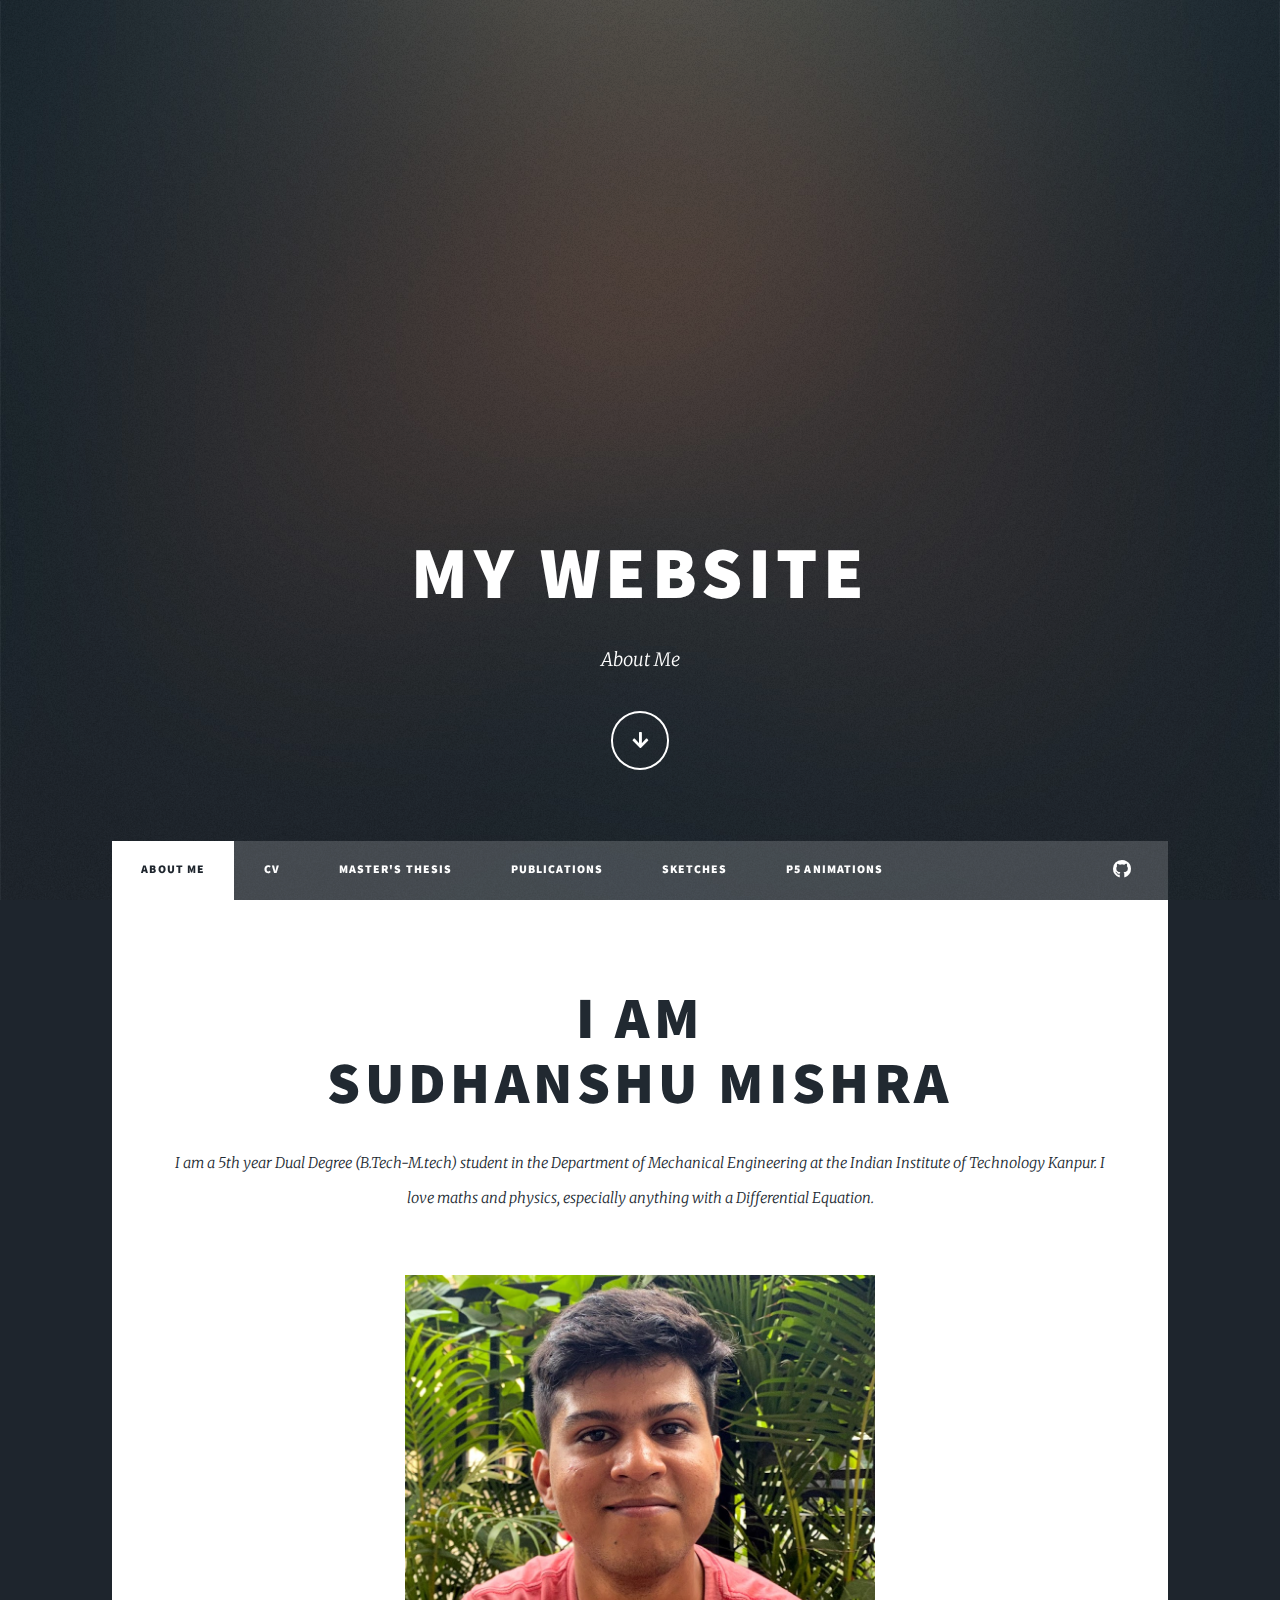
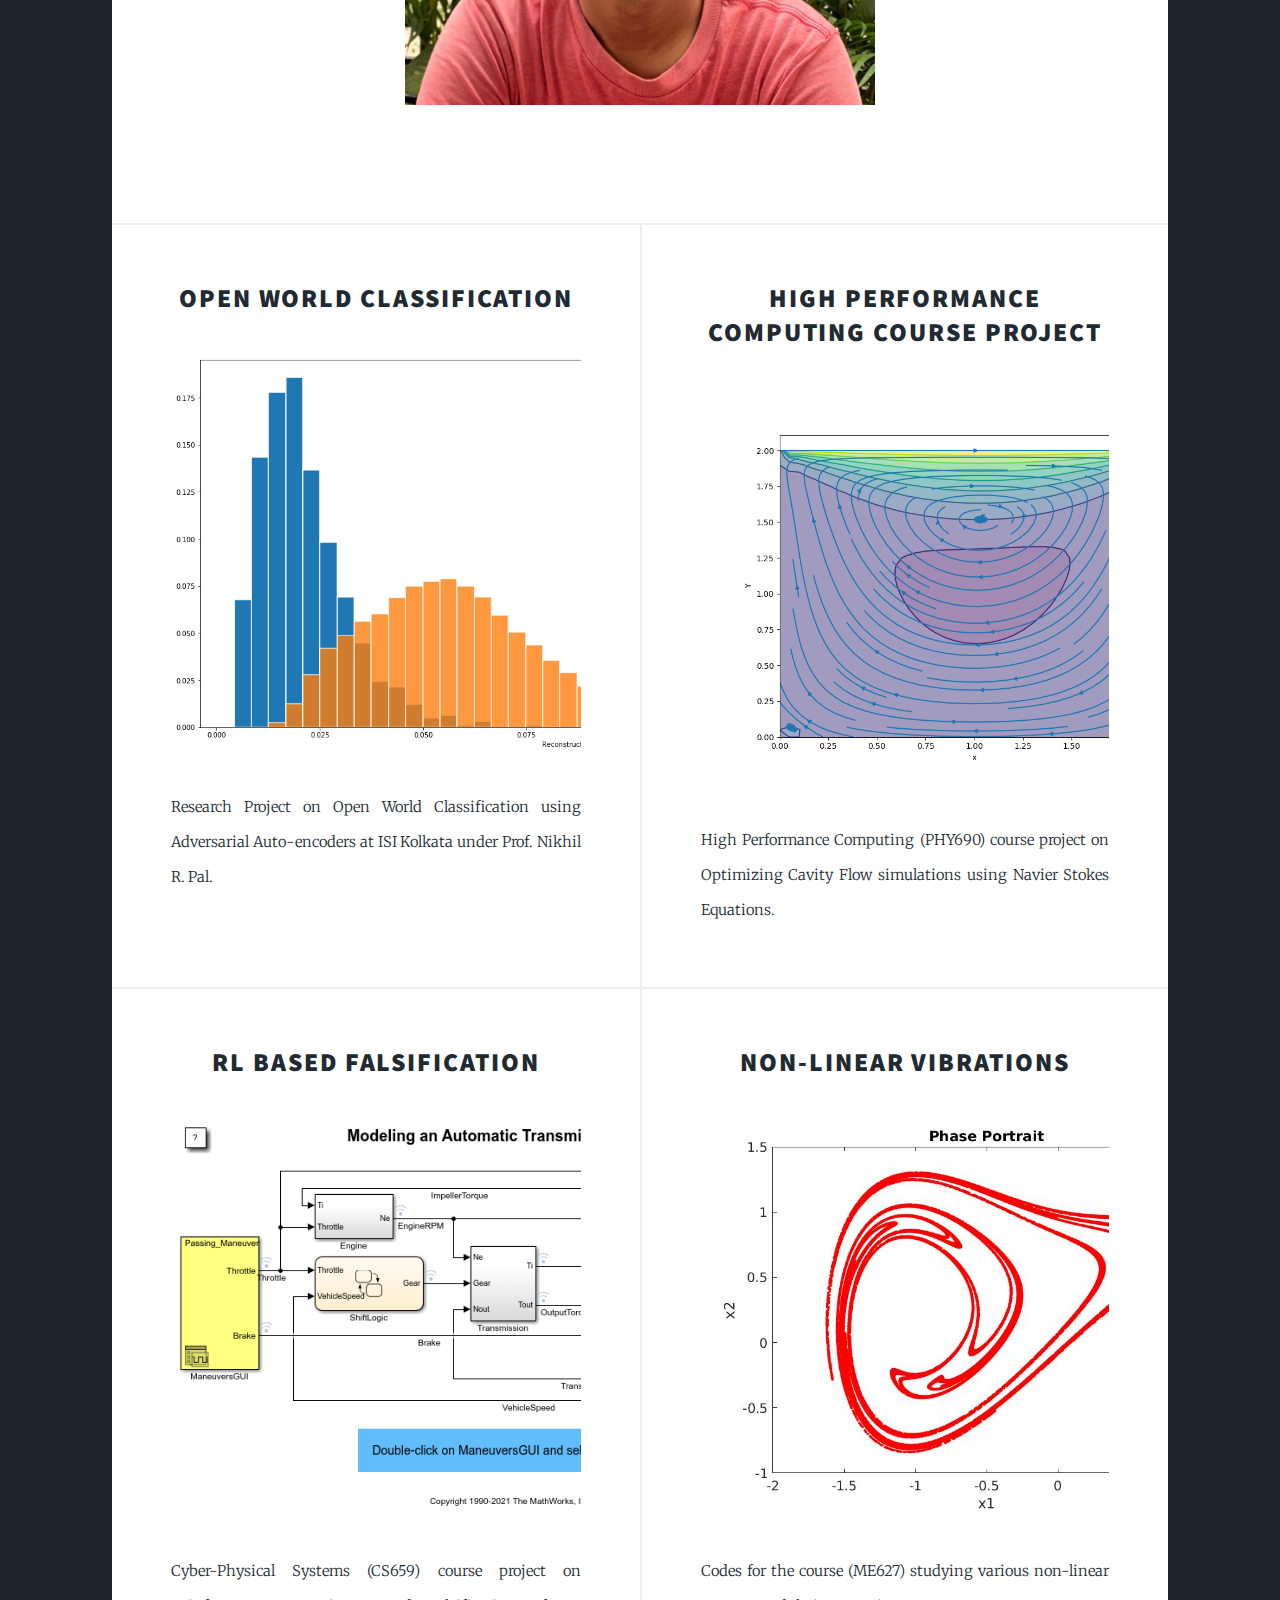
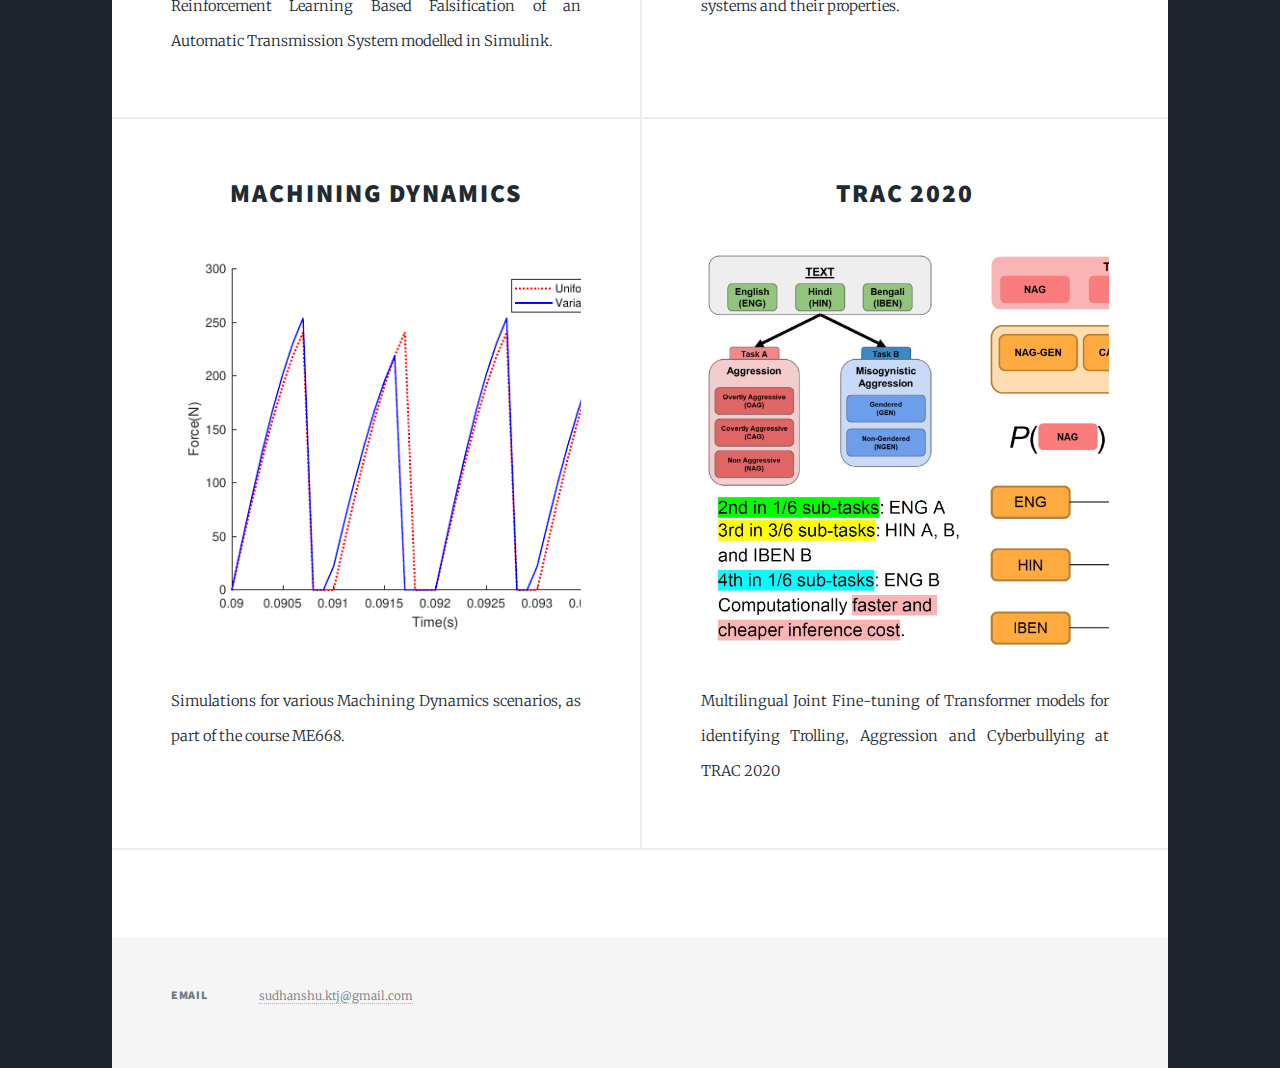
<file: index.html>
<!DOCTYPE HTML>
<!--
	Massively by HTML5 UP
	html5up.net | @ajlkn
	Free for personal and commercial use under the CCA 3.0 license (html5up.net/license)
-->
<html>
	<head>
		<title>My Website</title>
		<meta charset="utf-8" />
		<meta name="viewport" content="width=device-width, initial-scale=1, user-scalable=no" />
		<link rel="stylesheet" href="assets/css/main.css" />
		<noscript><link rel="stylesheet" href="assets/css/noscript.css" /></noscript>
	</head>
	<body class="is-preload">

		<!-- Wrapper -->
			<div id="wrapper" class="fade-in">

				<!-- Intro -->
					<div id="intro">
						<h1>My Website</h1>
						<p> About Me</p>
						<ul class="actions">
							<li><a href="#header" class="button icon solid solo fa-arrow-down scrolly">Continue</a></li>
						</ul>
					</div>

				<!-- Header -->
					<header id="header">
						<a href="index.html" class="logo">About Me</a>
					</header>

				<!-- Nav -->
					<nav id="nav">
						<ul class="links">
							<li class="active"><a href="index.html">About Me</a></li>
							<li><a href="CV.html">CV</a></li>
							<li><a href="Thesis.html">Master's Thesis</a></li>
							<li><a href="Publications.html">Publications</a></li>
							<li><a href="sketch.html">Sketches</a></li>
							<li><a href="P5_Anims.html">P5 Animations</a></li>
							<!-- <li><a href="elements.html">Elements Reference</a></li> -->
						</ul>
						<ul class="icons">
							<li><a href="https://github.com/SudoMishra" class="icon brands fa-github"><span class="label">GitHub</span></a></li>
						</ul>
					</nav>

				<!-- Main -->
					<div id="main">

						<!-- Featured Post -->
							<article class="post featured">
								<header class="major">
									
									<h2><a href="#">I am<br />
									Sudhanshu Mishra</a></h2>
									<p>I am a 5th year Dual Degree (B.Tech-M.tech) student in the Department of Mechanical Engineering at the Indian Institute of Technology Kanpur. I love maths and physics, especially anything with a Differential Equation.</p>
								</header>
								<a href="#" class="image main"><img src="images/ProfilePic1.jpg" alt="" /></a>
							</article>

						<!-- Posts -->
							<section class="posts">
								<article>
									<header>
										<h2><a href="https://github.com/SudoMishra/Adversarial-Autoencoders">Open World Classification</a></h2>
									</header>
									<a href="#" class="image fit"><img src="images/OpenWorld.png" alt="" /></a>
									<p>Research Project on Open World Classification using Adversarial Auto-encoders at ISI Kolkata under Prof. Nikhil R. Pal.</p>
								</article>
								<article>
									<header>
										<h2><a href="https://github.com/SudoMishra/PHY690Code">High Performance Computing Course Project</a></h2>
									</header>
									<a href="#" class="image fit"><img src="images/PHY690.png" alt="" /></a>
									<p>High Performance Computing (PHY690) course project on Optimizing Cavity Flow simulations using Navier Stokes Equations.</p>
								</article>
								<article>
									<header>
										<h2><a href="https://github.com/SudoMishra/CS659_Project">RL based Falsification</a></h2>
									</header>
									<a href="#" class="image fit"><img src="images/CS659.png" alt="" /></a>
									<p>Cyber-Physical Systems (CS659) course project on Reinforcement Learning Based Falsification of an Automatic Transmission System modelled in Simulink.</p>
								</article>
								<article>
									<header>
										<h2><a href="https://github.com/SudoMishra/Adversarial-Autoencoders">Non-Linear Vibrations</a></h2>
									</header>
									<a href="#" class="image fit"><img src="images/phase_port_IC_chaos.jpg" alt="" /></a>
									<p>Codes for the course (ME627) studying various non-linear systems and their properties.</p>
								</article>
								<article>
									<header>
										<h2><a href="https://github.com/SudoMishra/Adversarial-Autoencoders">Machining Dynamics</a></h2>
									</header>
									<a href="#" class="image fit"><img src="images/ME668.png" alt="" /></a>
									<p>Simulations for various Machining Dynamics scenarios, as part of the course ME668.</p>
								</article>
								<article>
									<header>
										<h2><a href="https://github.com/socialmediaie/TRAC2020">TRAC 2020</a></h2>
									</header>
									<a href="#" class="image fit"><img src="images/TRAC2020.jpg" alt="" /></a>
									<p>Multilingual Joint Fine-tuning of Transformer models for identifying Trolling, Aggression and Cyberbullying at TRAC 2020</p>
								</article>
							</section>

						<!-- Footer -->
							<footer>
								<!----
								<div class="pagination">
									<a href="#" class="page active">1</a>
									<a href="#" class="page">2</a>
									<span class="extra">&hellip;</span>
									<a href="#" class="page">...</a>
									<a href="#" class="next">Next</a>
								</div>
								-->
							</footer>
							

					</div>

				<!-- Footer -->
					<footer id="footer">
						<section class="split contact">
							<section>
								<h3>Email</h3>
								<p><a href="#">sudhanshu.ktj@gmail.com</a></p>
							</section>
						</section>
					</footer>

				<!-- Copyright -->

			</div>

		<!-- Scripts -->
			<script src="assets/js/jquery.min.js"></script>
			<script src="assets/js/jquery.scrollex.min.js"></script>
			<script src="assets/js/jquery.scrolly.min.js"></script>
			<script src="assets/js/browser.min.js"></script>
			<script src="assets/js/breakpoints.min.js"></script>
			<script src="assets/js/util.js"></script>
			<script src="assets/js/main.js"></script>

	</body>
</html>
</file>
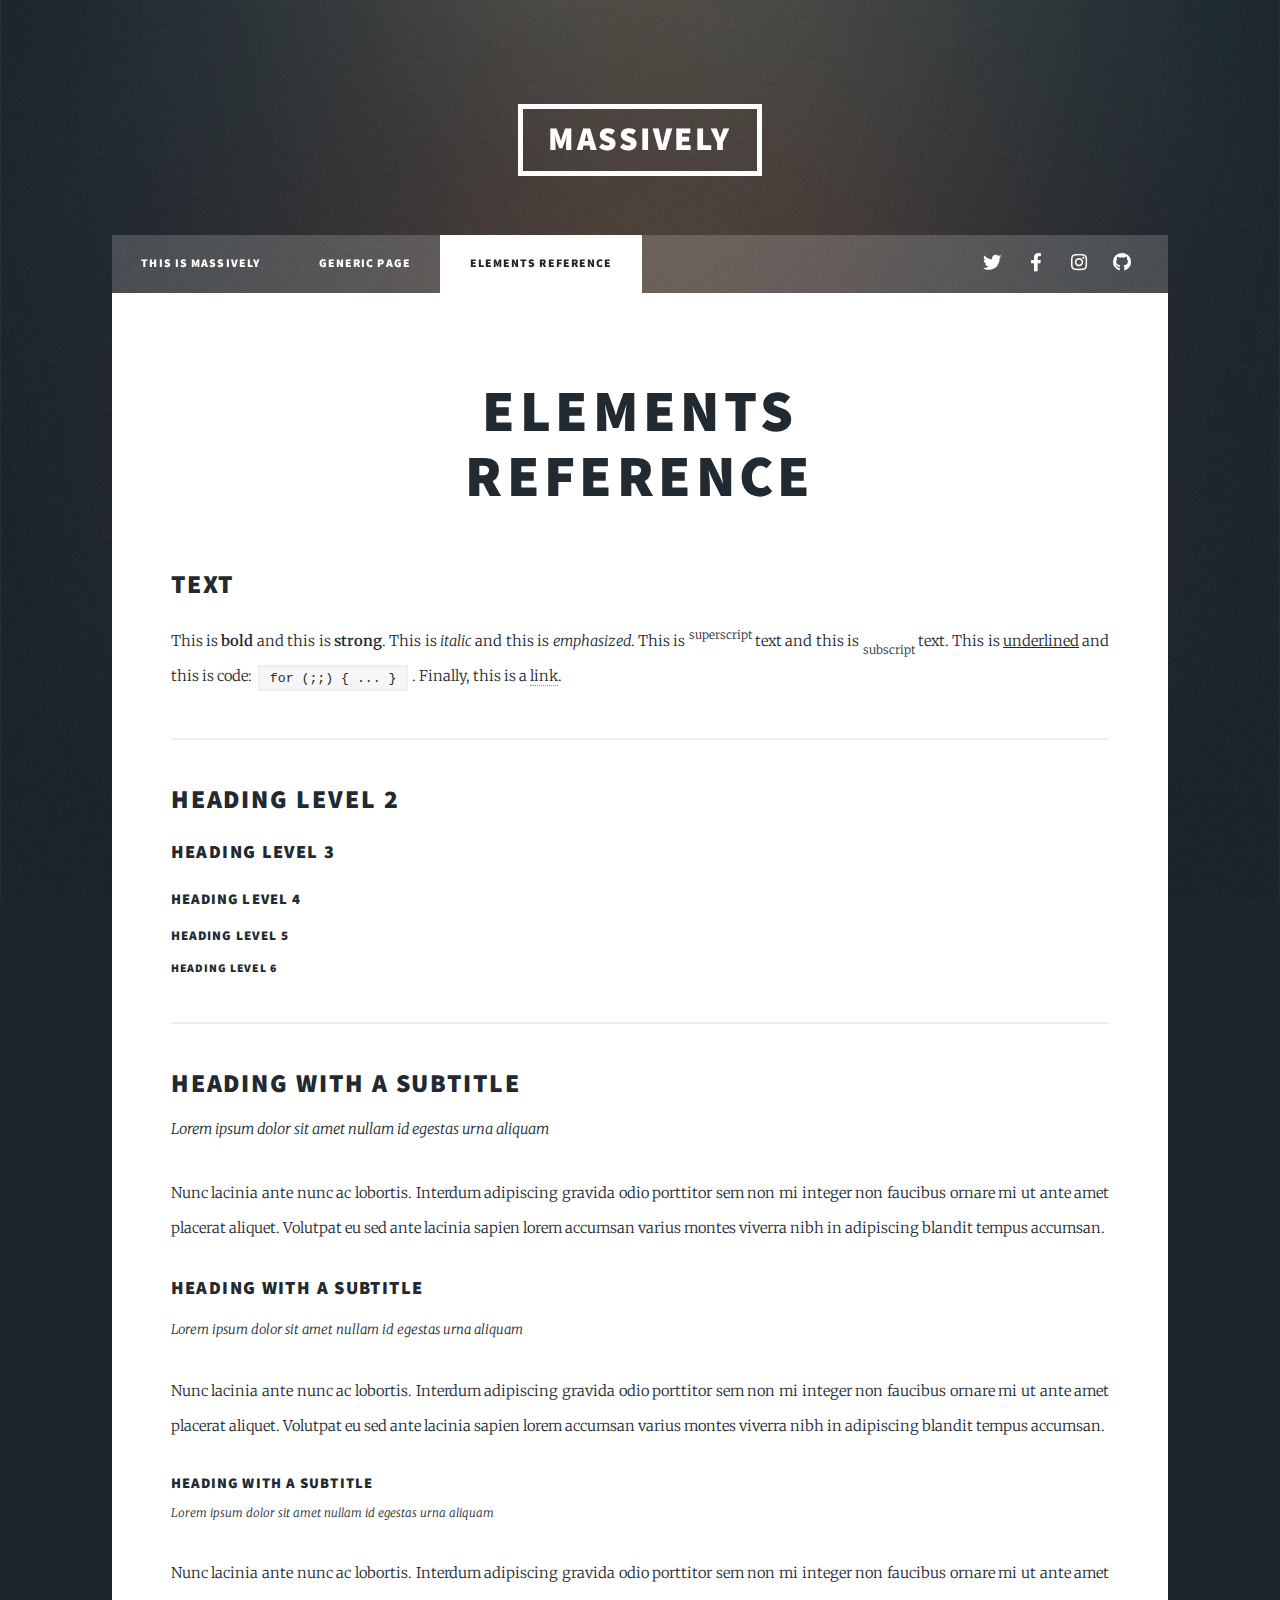
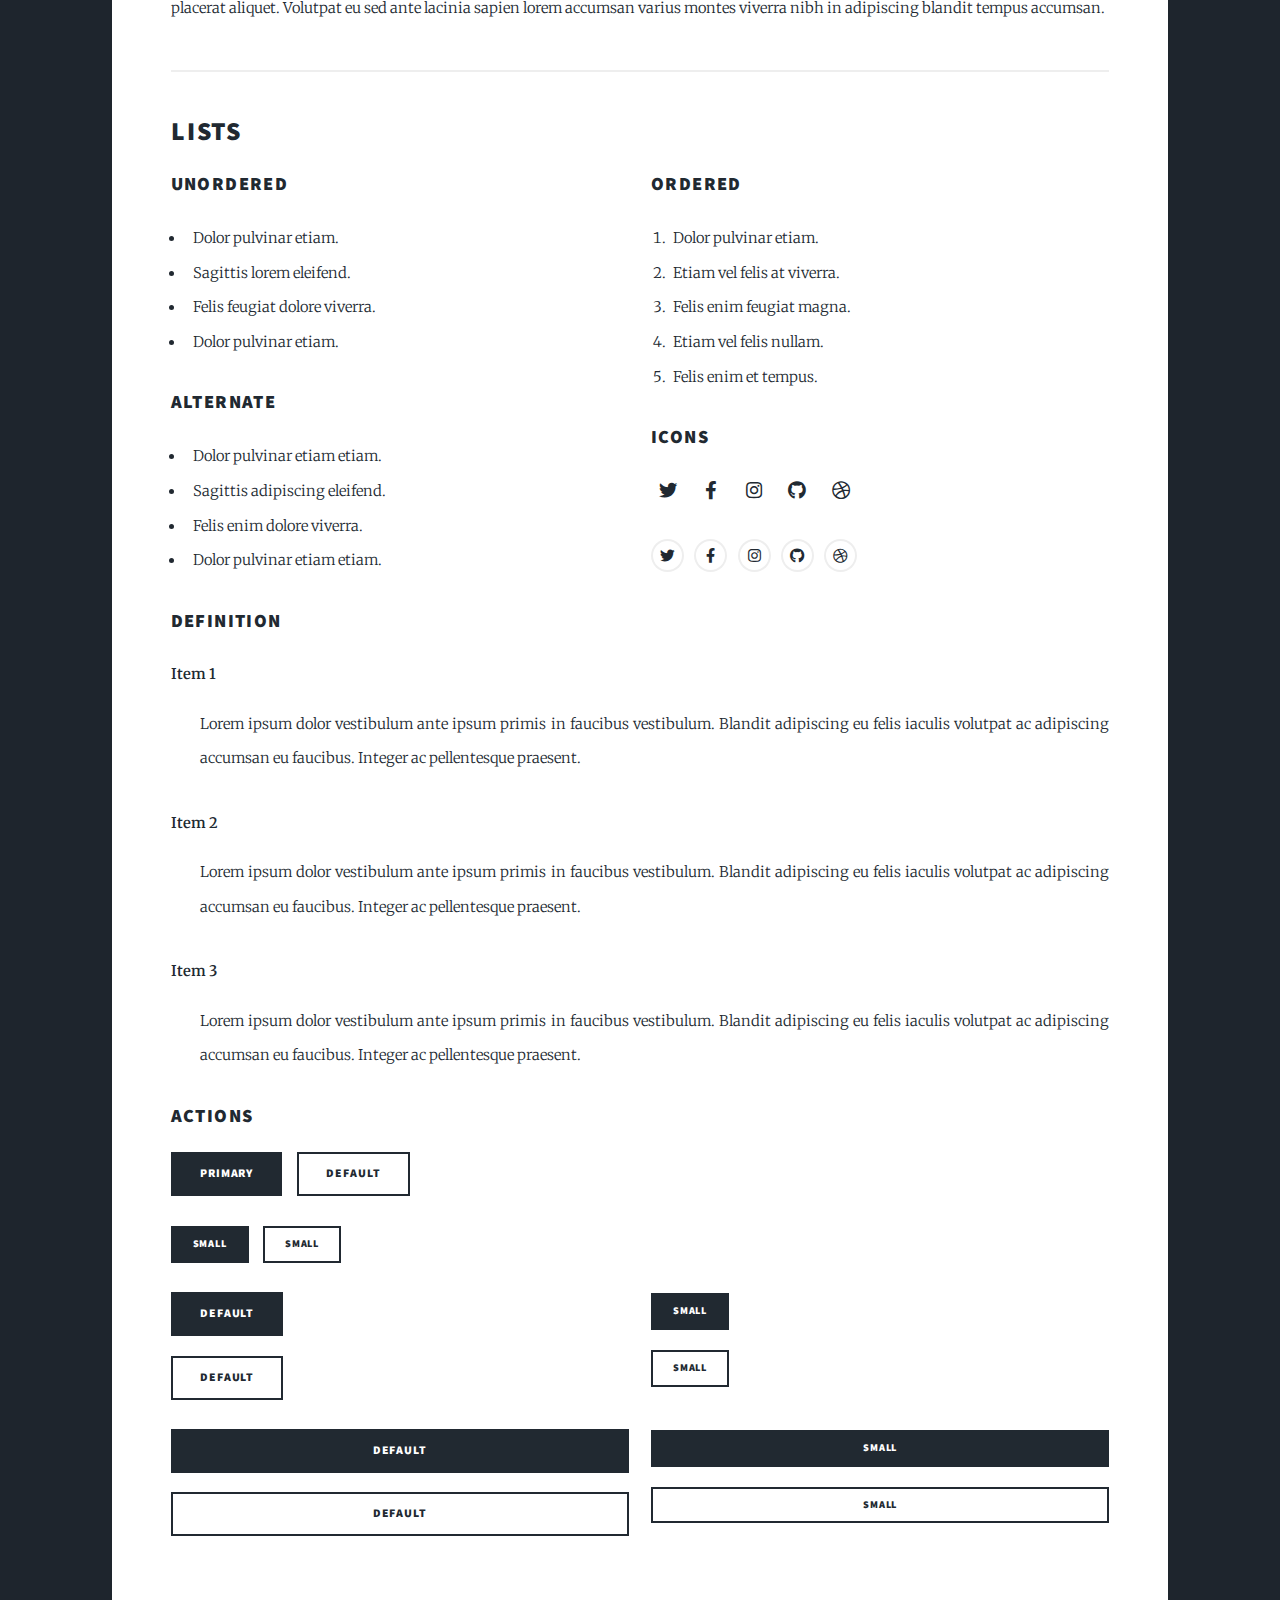
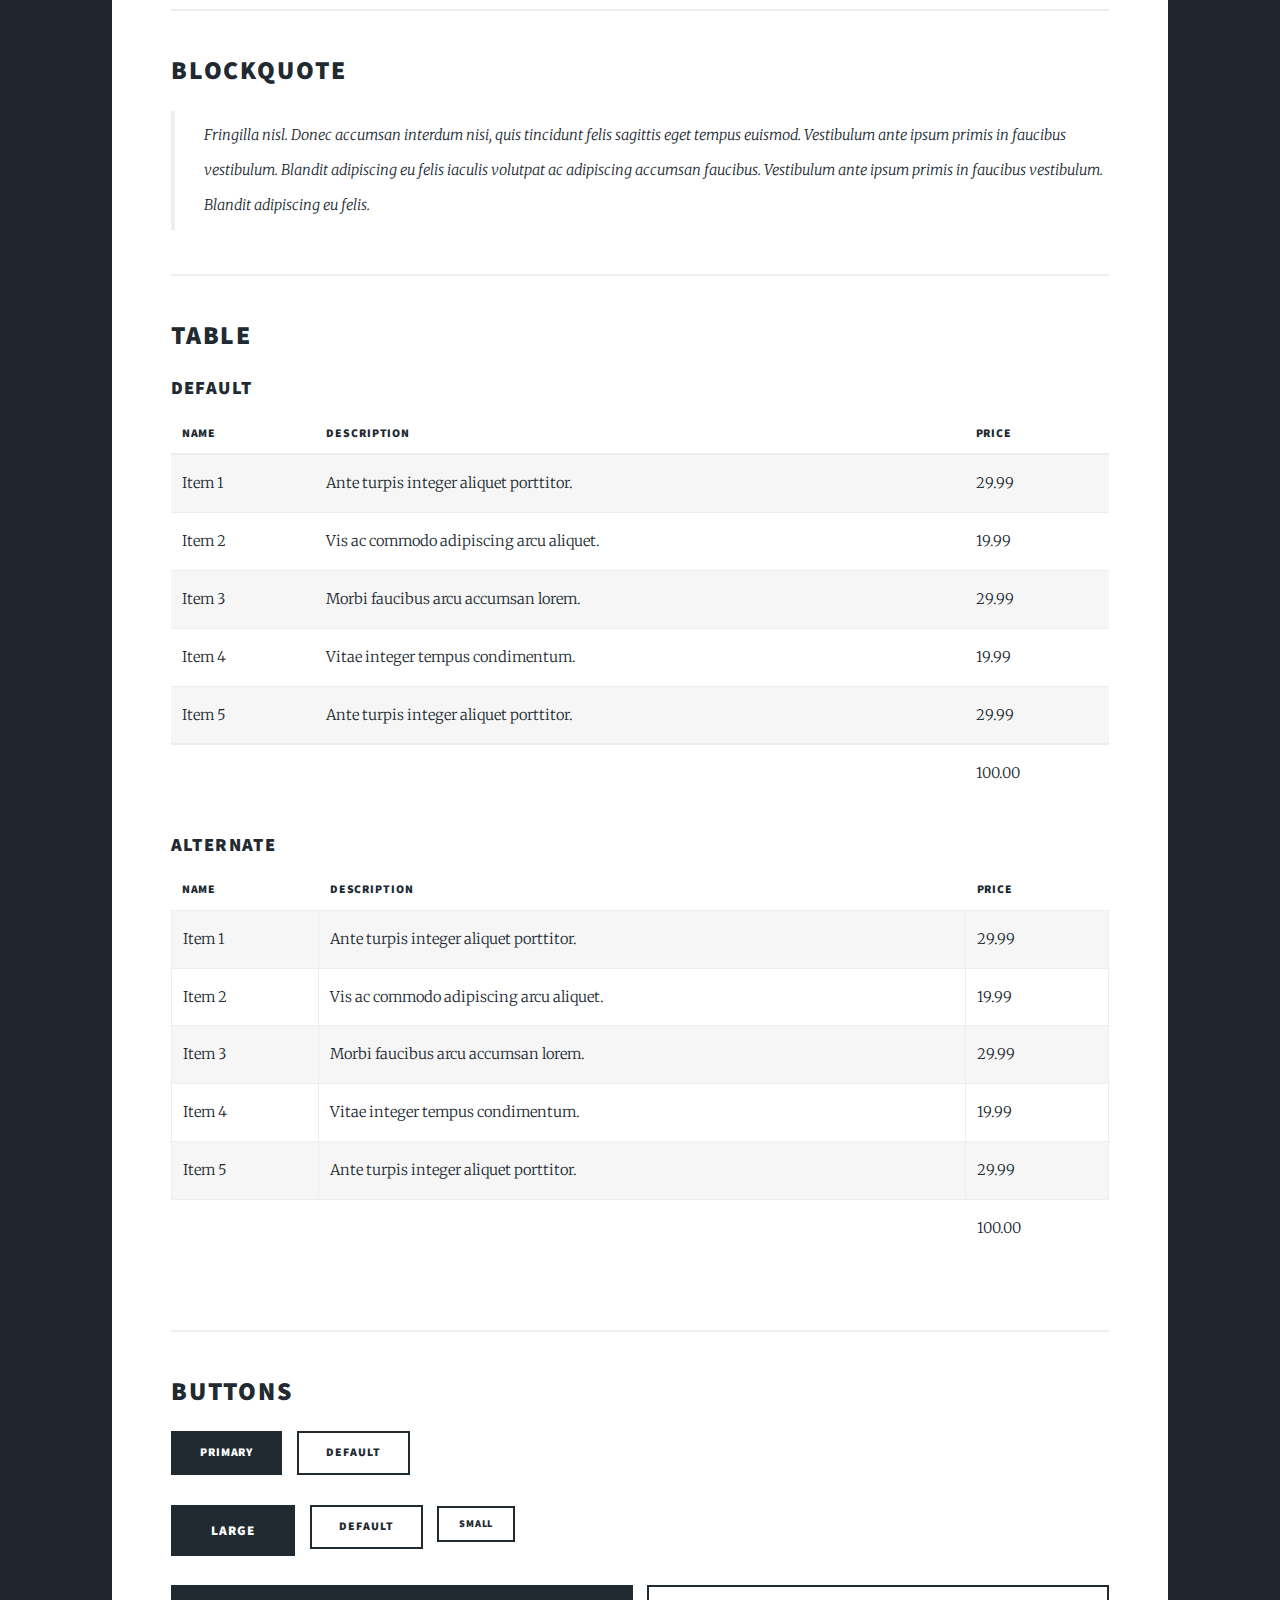
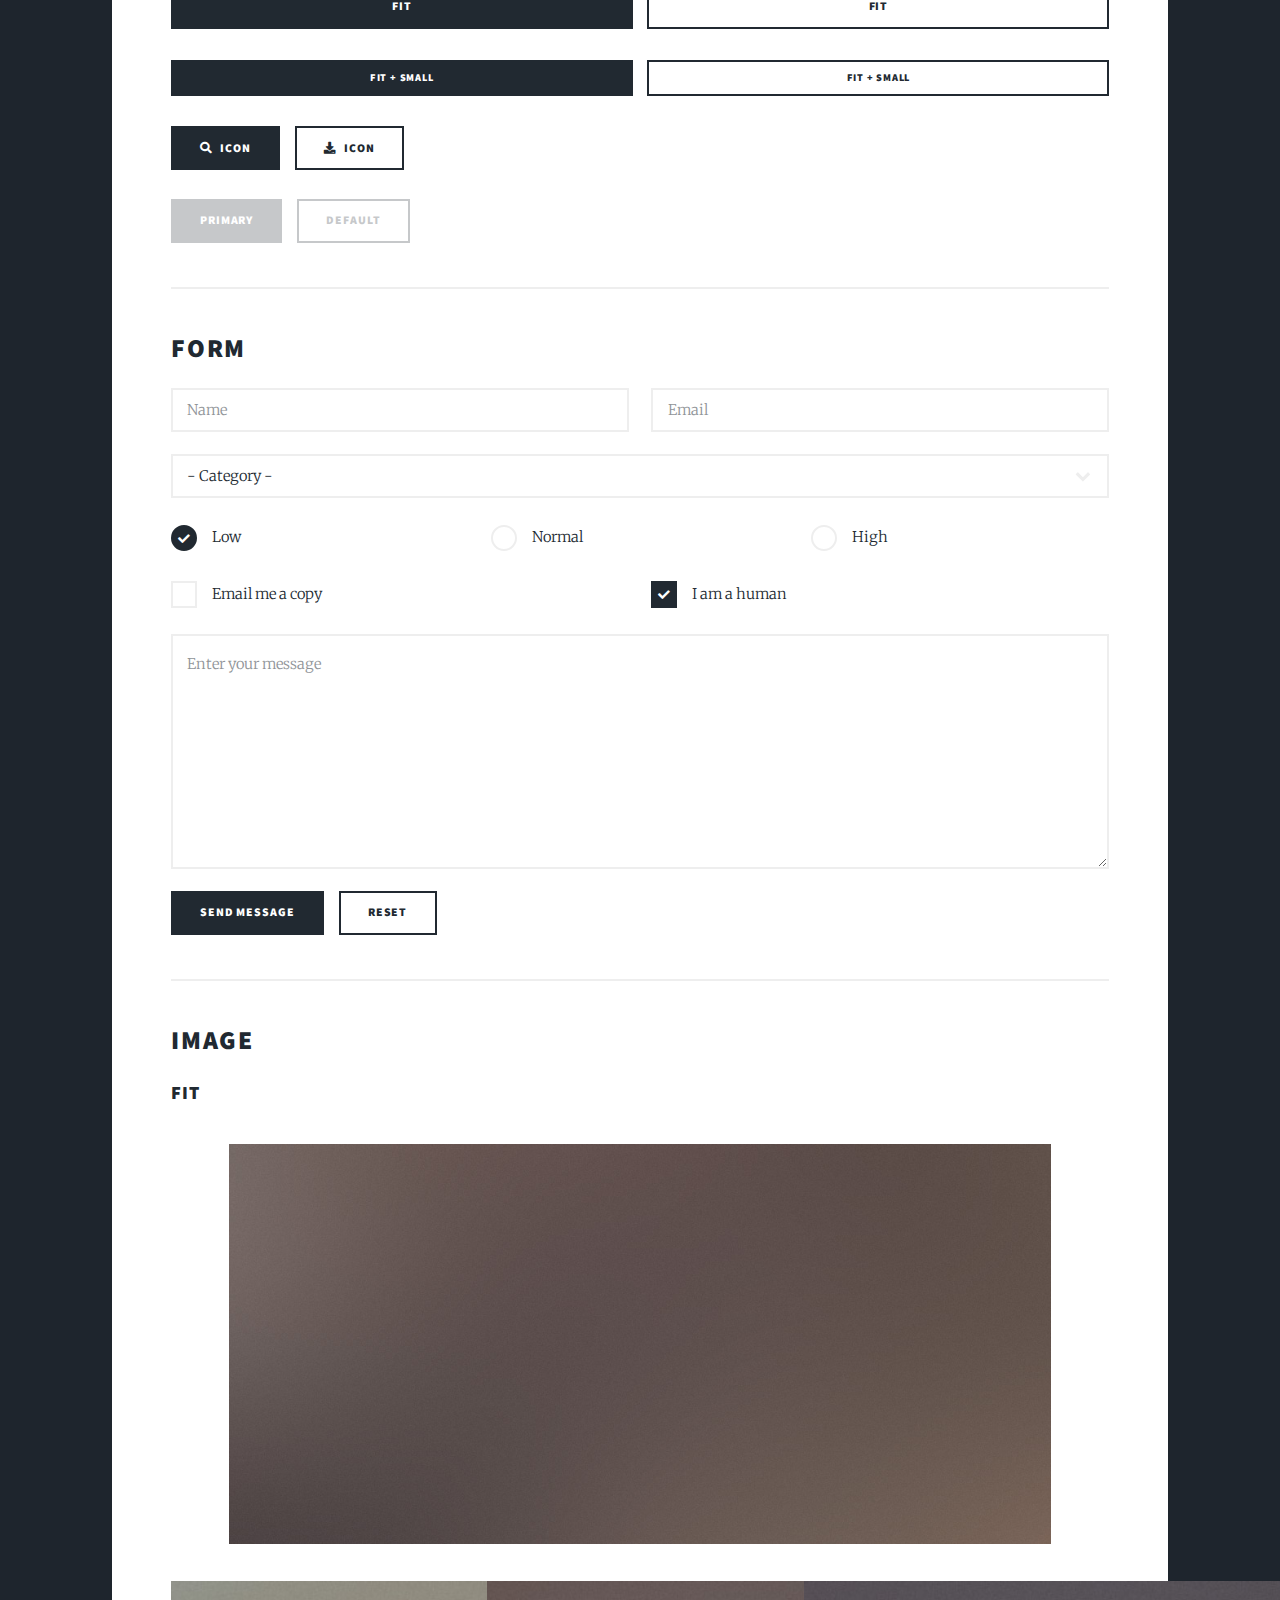
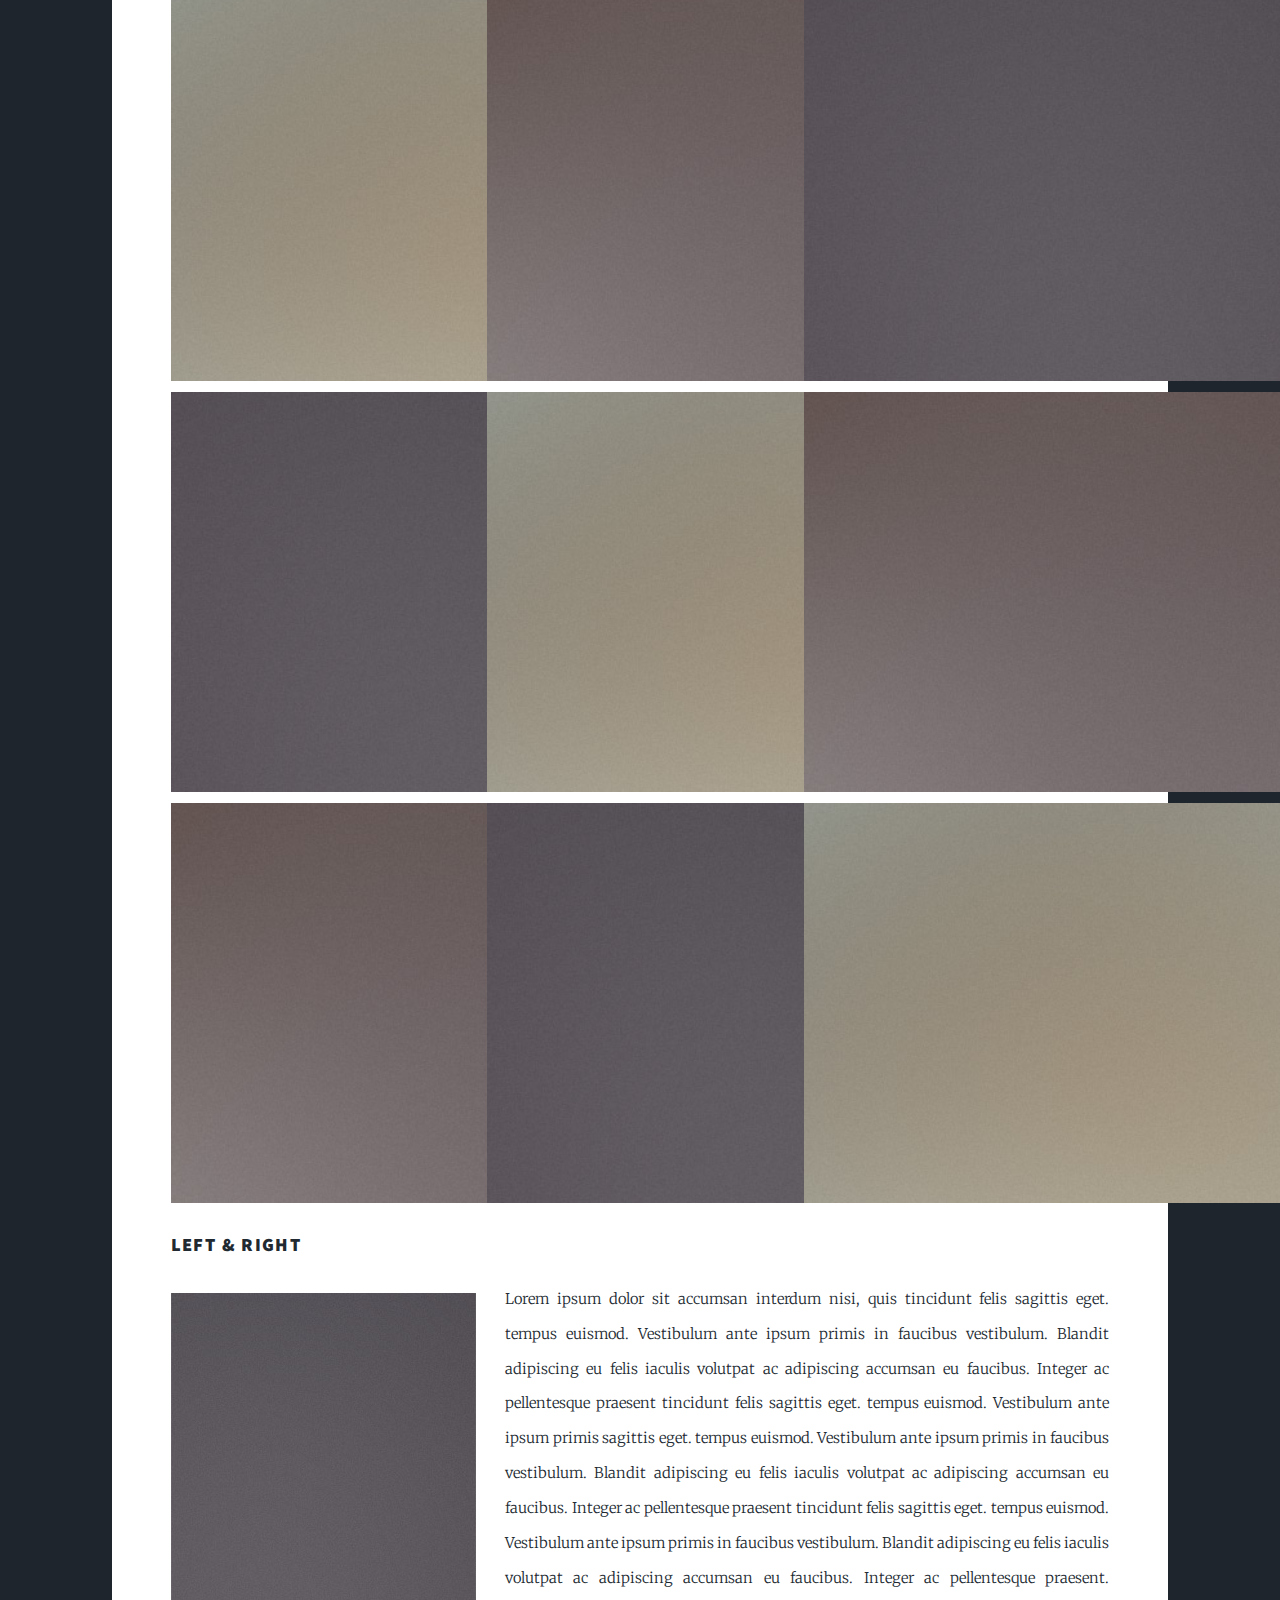
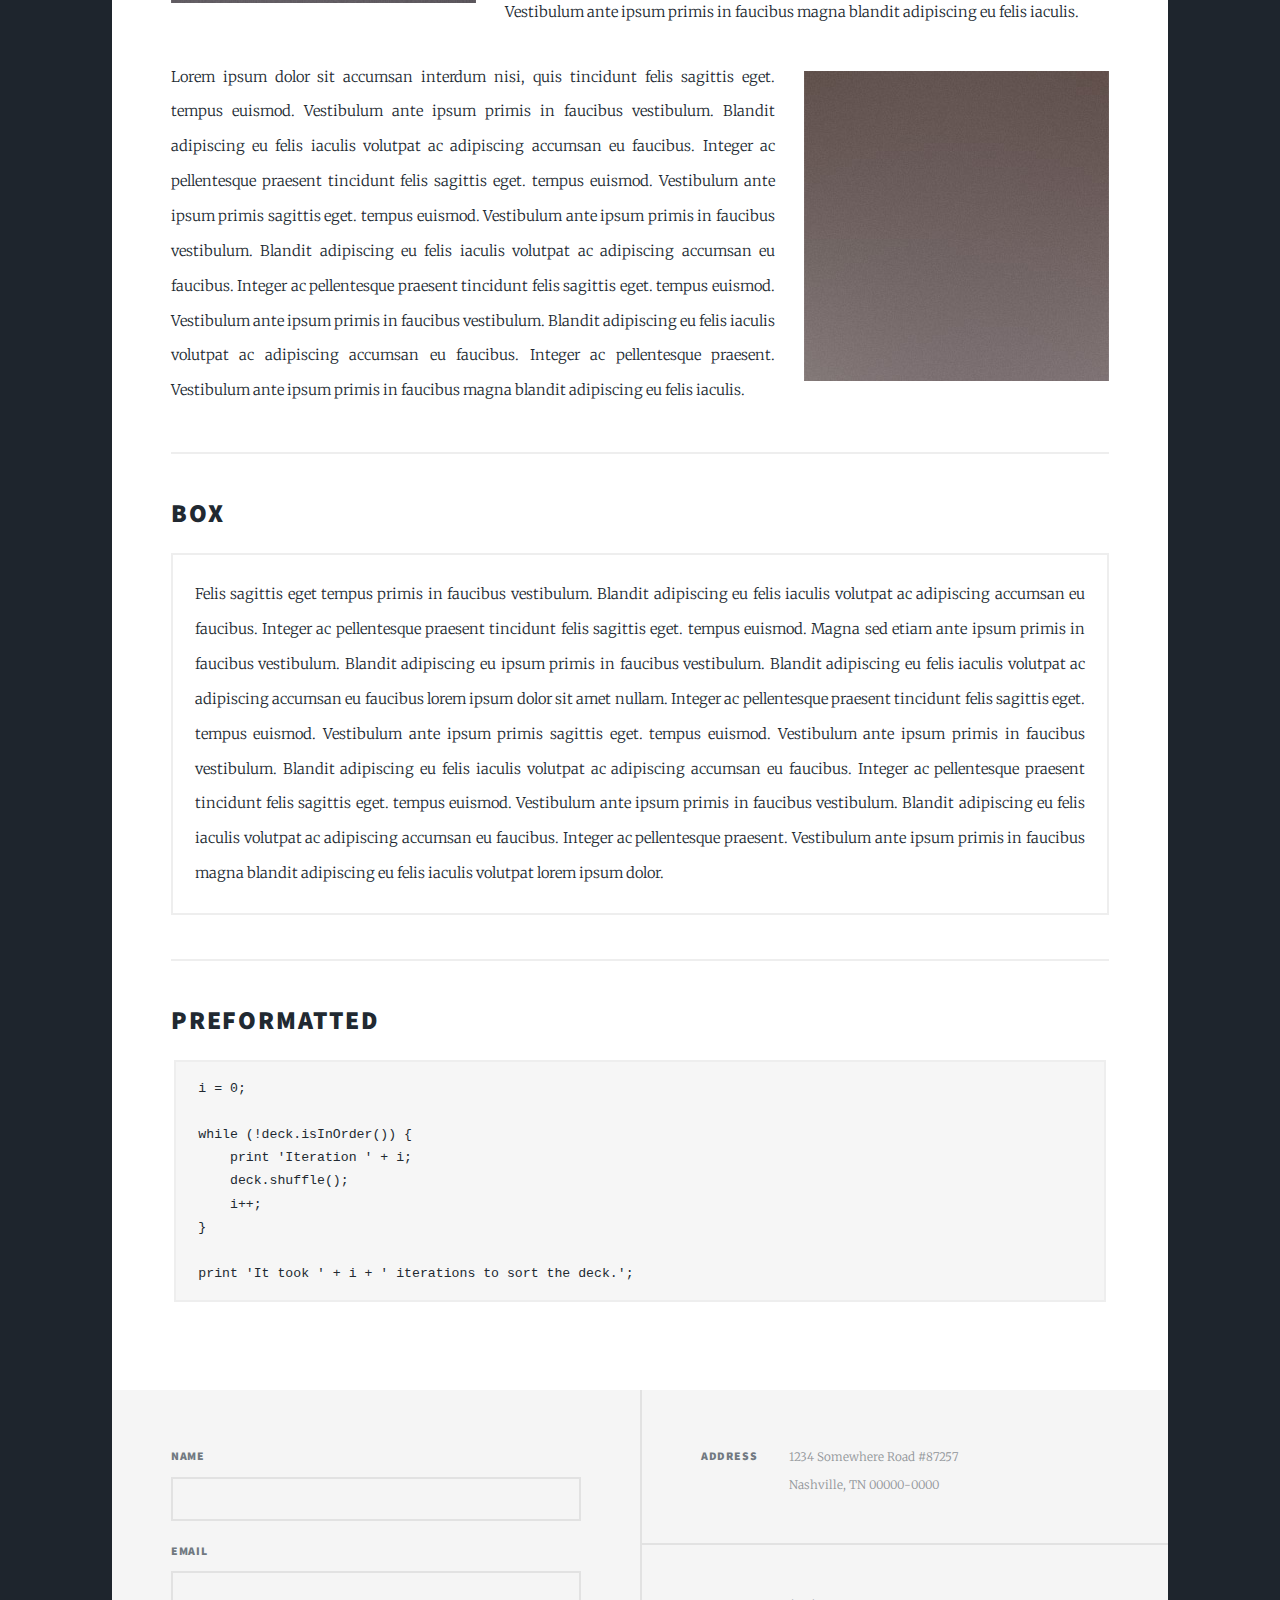
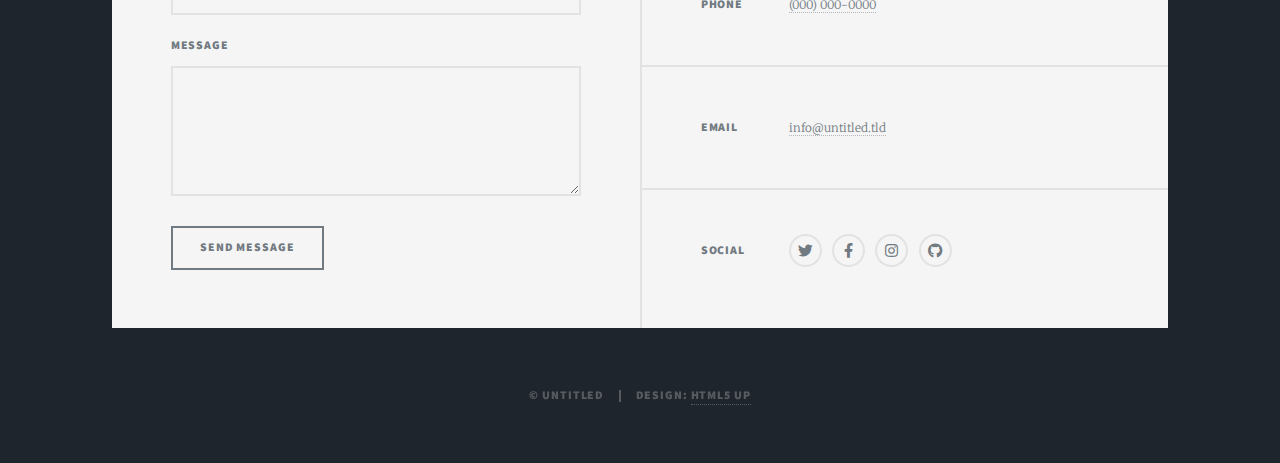
<file: elements.html>
<!DOCTYPE HTML>
<!--
	Massively by HTML5 UP
	html5up.net | @ajlkn
	Free for personal and commercial use under the CCA 3.0 license (html5up.net/license)
-->
<html>
	<head>
		<title>Elements Reference - Massively by HTML5 UP</title>
		<meta charset="utf-8" />
		<meta name="viewport" content="width=device-width, initial-scale=1, user-scalable=no" />
		<link rel="stylesheet" href="assets/css/main.css" />
		<noscript><link rel="stylesheet" href="assets/css/noscript.css" /></noscript>
	</head>
	<body class="is-preload">

		<!-- Wrapper -->
			<div id="wrapper">

				<!-- Header -->
					<header id="header">
						<a href="index.html" class="logo">Massively</a>
					</header>

				<!-- Nav -->
					<nav id="nav">
						<ul class="links">
							<li><a href="index.html">This is Massively</a></li>
							<li><a href="generic.html">Generic Page</a></li>
							<li class="active"><a href="elements.html">Elements Reference</a></li>
						</ul>
						<ul class="icons">
							<li><a href="#" class="icon brands fa-twitter"><span class="label">Twitter</span></a></li>
							<li><a href="#" class="icon brands fa-facebook-f"><span class="label">Facebook</span></a></li>
							<li><a href="#" class="icon brands fa-instagram"><span class="label">Instagram</span></a></li>
							<li><a href="#" class="icon brands fa-github"><span class="label">GitHub</span></a></li>
						</ul>
					</nav>

				<!-- Main -->
					<div id="main">

						<!-- Post -->
							<section class="post">
								<header class="major">
									<h1>Elements<br />
									Reference</h1>
								</header>

								<!-- Text stuff -->
									<h2>Text</h2>
									<p>This is <b>bold</b> and this is <strong>strong</strong>. This is <i>italic</i> and this is <em>emphasized</em>.
									This is <sup>superscript</sup> text and this is <sub>subscript</sub> text.
									This is <u>underlined</u> and this is code: <code>for (;;) { ... }</code>.
									Finally, this is a <a href="#">link</a>.</p>
									<hr />
									<h2>Heading Level 2</h2>
									<h3>Heading Level 3</h3>
									<h4>Heading Level 4</h4>
									<h5>Heading Level 5</h5>
									<h6>Heading Level 6</h6>
									<hr />
									<header>
										<h2>Heading with a Subtitle</h2>
										<p>Lorem ipsum dolor sit amet nullam id egestas urna aliquam</p>
									</header>
									<p>Nunc lacinia ante nunc ac lobortis. Interdum adipiscing gravida odio porttitor sem non mi integer non faucibus ornare mi ut ante amet placerat aliquet. Volutpat eu sed ante lacinia sapien lorem accumsan varius montes viverra nibh in adipiscing blandit tempus accumsan.</p>
									<header>
										<h3>Heading with a Subtitle</h3>
										<p>Lorem ipsum dolor sit amet nullam id egestas urna aliquam</p>
									</header>
									<p>Nunc lacinia ante nunc ac lobortis. Interdum adipiscing gravida odio porttitor sem non mi integer non faucibus ornare mi ut ante amet placerat aliquet. Volutpat eu sed ante lacinia sapien lorem accumsan varius montes viverra nibh in adipiscing blandit tempus accumsan.</p>
									<header>
										<h4>Heading with a Subtitle</h4>
										<p>Lorem ipsum dolor sit amet nullam id egestas urna aliquam</p>
									</header>
									<p>Nunc lacinia ante nunc ac lobortis. Interdum adipiscing gravida odio porttitor sem non mi integer non faucibus ornare mi ut ante amet placerat aliquet. Volutpat eu sed ante lacinia sapien lorem accumsan varius montes viverra nibh in adipiscing blandit tempus accumsan.</p>

									<hr />

								<!-- Lists -->
									<h2>Lists</h2>
									<div class="row">
										<div class="col-6 col-12-small">

											<h3>Unordered</h3>
											<ul>
												<li>Dolor pulvinar etiam.</li>
												<li>Sagittis lorem eleifend.</li>
												<li>Felis feugiat dolore viverra.</li>
												<li>Dolor pulvinar etiam.</li>
											</ul>

											<h3>Alternate</h3>
											<ul class="alt">
												<li>Dolor pulvinar etiam etiam.</li>
												<li>Sagittis adipiscing eleifend.</li>
												<li>Felis enim dolore viverra.</li>
												<li>Dolor pulvinar etiam etiam.</li>
											</ul>

										</div>
										<div class="col-6 col-12-small">

											<h3>Ordered</h3>
											<ol>
												<li>Dolor pulvinar etiam.</li>
												<li>Etiam vel felis at viverra.</li>
												<li>Felis enim feugiat magna.</li>
												<li>Etiam vel felis nullam.</li>
												<li>Felis enim et tempus.</li>
											</ol>

											<h3>Icons</h3>
											<ul class="icons">
												<li><a href="#" class="icon brands fa-twitter"><span class="label">Twitter</span></a></li>
												<li><a href="#" class="icon brands fa-facebook-f"><span class="label">Facebook</span></a></li>
												<li><a href="#" class="icon brands fa-instagram"><span class="label">Instagram</span></a></li>
												<li><a href="#" class="icon brands fa-github"><span class="label">Github</span></a></li>
												<li><a href="#" class="icon brands fa-dribbble"><span class="label">Dribbble</span></a></li>
											</ul>
											<ul class="icons alt">
												<li><a href="#" class="icon brands alt fa-twitter"><span class="label">Twitter</span></a></li>
												<li><a href="#" class="icon brands alt fa-facebook-f"><span class="label">Facebook</span></a></li>
												<li><a href="#" class="icon brands alt fa-instagram"><span class="label">Instagram</span></a></li>
												<li><a href="#" class="icon brands alt fa-github"><span class="label">Github</span></a></li>
												<li><a href="#" class="icon brands alt fa-dribbble"><span class="label">Dribbble</span></a></li>
											</ul>

										</div>
									</div>
									<h3>Definition</h3>
									<dl>
										<dt>Item 1</dt>
										<dd>
											<p>Lorem ipsum dolor vestibulum ante ipsum primis in faucibus vestibulum. Blandit adipiscing eu felis iaculis volutpat ac adipiscing accumsan eu faucibus. Integer ac pellentesque praesent.</p>
										</dd>
										<dt>Item 2</dt>
										<dd>
											<p>Lorem ipsum dolor vestibulum ante ipsum primis in faucibus vestibulum. Blandit adipiscing eu felis iaculis volutpat ac adipiscing accumsan eu faucibus. Integer ac pellentesque praesent.</p>
										</dd>
										<dt>Item 3</dt>
										<dd>
											<p>Lorem ipsum dolor vestibulum ante ipsum primis in faucibus vestibulum. Blandit adipiscing eu felis iaculis volutpat ac adipiscing accumsan eu faucibus. Integer ac pellentesque praesent.</p>
										</dd>
									</dl>

									<h3>Actions</h3>
									<ul class="actions">
										<li><a href="#" class="button primary">Primary</a></li>
										<li><a href="#" class="button">Default</a></li>
									</ul>
									<ul class="actions small">
										<li><a href="#" class="button primary small">Small</a></li>
										<li><a href="#" class="button small">Small</a></li>
									</ul>
									<div class="row">
										<div class="col-6 col-12-small">
											<ul class="actions stacked">
												<li><a href="#" class="button primary">Default</a></li>
												<li><a href="#" class="button">Default</a></li>
											</ul>
										</div>
										<div class="col-6 col-12-small">
											<ul class="actions stacked">
												<li><a href="#" class="button primary small">Small</a></li>
												<li><a href="#" class="button small">Small</a></li>
											</ul>
										</div>
									</div>
									<div class="row">
										<div class="col-6 col-12-small">
											<ul class="actions stacked">
												<li><a href="#" class="button primary fit">Default</a></li>
												<li><a href="#" class="button fit">Default</a></li>
											</ul>
										</div>
										<div class="col-6 col-12-small">
											<ul class="actions stacked">
												<li><a href="#" class="button primary small fit">Small</a></li>
												<li><a href="#" class="button small fit">Small</a></li>
											</ul>
										</div>
									</div>

									<hr />

								<!-- Blockquote -->
									<h2>Blockquote</h2>
									<blockquote>Fringilla nisl. Donec accumsan interdum nisi, quis tincidunt felis sagittis eget tempus euismod. Vestibulum ante ipsum primis in faucibus vestibulum. Blandit adipiscing eu felis iaculis volutpat ac adipiscing accumsan faucibus. Vestibulum ante ipsum primis in faucibus vestibulum. Blandit adipiscing eu felis.</blockquote>

									<hr />

								<!-- Table -->
									<h2>Table</h2>

									<h3>Default</h3>
									<div class="table-wrapper">
										<table>
											<thead>
												<tr>
													<th>Name</th>
													<th>Description</th>
													<th>Price</th>
												</tr>
											</thead>
											<tbody>
												<tr>
													<td>Item 1</td>
													<td>Ante turpis integer aliquet porttitor.</td>
													<td>29.99</td>
												</tr>
												<tr>
													<td>Item 2</td>
													<td>Vis ac commodo adipiscing arcu aliquet.</td>
													<td>19.99</td>
												</tr>
												<tr>
													<td>Item 3</td>
													<td> Morbi faucibus arcu accumsan lorem.</td>
													<td>29.99</td>
												</tr>
												<tr>
													<td>Item 4</td>
													<td>Vitae integer tempus condimentum.</td>
													<td>19.99</td>
												</tr>
												<tr>
													<td>Item 5</td>
													<td>Ante turpis integer aliquet porttitor.</td>
													<td>29.99</td>
												</tr>
											</tbody>
											<tfoot>
												<tr>
													<td colspan="2"></td>
													<td>100.00</td>
												</tr>
											</tfoot>
										</table>
									</div>

									<h3>Alternate</h3>
									<div class="table-wrapper">
										<table class="alt">
											<thead>
												<tr>
													<th>Name</th>
													<th>Description</th>
													<th>Price</th>
												</tr>
											</thead>
											<tbody>
												<tr>
													<td>Item 1</td>
													<td>Ante turpis integer aliquet porttitor.</td>
													<td>29.99</td>
												</tr>
												<tr>
													<td>Item 2</td>
													<td>Vis ac commodo adipiscing arcu aliquet.</td>
													<td>19.99</td>
												</tr>
												<tr>
													<td>Item 3</td>
													<td> Morbi faucibus arcu accumsan lorem.</td>
													<td>29.99</td>
												</tr>
												<tr>
													<td>Item 4</td>
													<td>Vitae integer tempus condimentum.</td>
													<td>19.99</td>
												</tr>
												<tr>
													<td>Item 5</td>
													<td>Ante turpis integer aliquet porttitor.</td>
													<td>29.99</td>
												</tr>
											</tbody>
											<tfoot>
												<tr>
													<td colspan="2"></td>
													<td>100.00</td>
												</tr>
											</tfoot>
										</table>
									</div>

									<hr />

								<!-- Buttons -->
									<h2>Buttons</h2>
									<ul class="actions">
										<li><a href="#" class="button primary">Primary</a></li>
										<li><a href="#" class="button">Default</a></li>
									</ul>
									<ul class="actions">
										<li><a href="#" class="button primary large">Large</a></li>
										<li><a href="#" class="button">Default</a></li>
										<li><a href="#" class="button small">Small</a></li>
									</ul>
									<ul class="actions fit">
										<li><a href="#" class="button primary fit">Fit</a></li>
										<li><a href="#" class="button fit">Fit</a></li>
									</ul>
									<ul class="actions fit small">
										<li><a href="#" class="button primary fit small">Fit + Small</a></li>
										<li><a href="#" class="button fit small">Fit + Small</a></li>
									</ul>
									<ul class="actions">
										<li><a href="#" class="button primary icon solid fa-search">Icon</a></li>
										<li><a href="#" class="button icon solid fa-download">Icon</a></li>
									</ul>
									<ul class="actions">
										<li><span class="button primary disabled">Primary</span></li>
										<li><span class="button disabled">Default</span></li>
									</ul>

									<hr />

								<!-- Form -->
									<h2>Form</h2>

									<form method="post" action="#">
										<div class="row gtr-uniform">
											<div class="col-6 col-12-xsmall">
												<input type="text" name="demo-name" id="demo-name" value="" placeholder="Name" />
											</div>
											<div class="col-6 col-12-xsmall">
												<input type="email" name="demo-email" id="demo-email" value="" placeholder="Email" />
											</div>
											<!-- Break -->
											<div class="col-12">
												<select name="demo-category" id="demo-category">
													<option value="">- Category -</option>
													<option value="1">Manufacturing</option>
													<option value="1">Shipping</option>
													<option value="1">Administration</option>
													<option value="1">Human Resources</option>
												</select>
											</div>
											<!-- Break -->
											<div class="col-4 col-12-small">
												<input type="radio" id="demo-priority-low" name="demo-priority" checked>
												<label for="demo-priority-low">Low</label>
											</div>
											<div class="col-4 col-12-small">
												<input type="radio" id="demo-priority-normal" name="demo-priority">
												<label for="demo-priority-normal">Normal</label>
											</div>
											<div class="col-4 col-12-small">
												<input type="radio" id="demo-priority-high" name="demo-priority">
												<label for="demo-priority-high">High</label>
											</div>
											<!-- Break -->
											<div class="col-6 col-12-small">
												<input type="checkbox" id="demo-copy" name="demo-copy">
												<label for="demo-copy">Email me a copy</label>
											</div>
											<div class="col-6 col-12-small">
												<input type="checkbox" id="demo-human" name="demo-human" checked>
												<label for="demo-human">I am a human</label>
											</div>
											<!-- Break -->
											<div class="col-12">
												<textarea name="demo-message" id="demo-message" placeholder="Enter your message" rows="6"></textarea>
											</div>
											<!-- Break -->
											<div class="col-12">
												<ul class="actions">
													<li><input type="submit" value="Send Message" class="primary" /></li>
													<li><input type="reset" value="Reset" /></li>
												</ul>
											</div>
										</div>
									</form>

									<hr />

								<!-- Image -->
									<h2>Image</h2>

									<h3>Fit</h3>
									<span class="image fit"><img src="images/pic01.jpg" alt="" /></span>
									<div class="box alt">
										<div class="row gtr-50 gtr-uniform">
											<div class="col-4"><span class="image fit"><img src="images/pic02.jpg" alt="" /></span></div>
											<div class="col-4"><span class="image fit"><img src="images/pic03.jpg" alt="" /></span></div>
											<div class="col-4"><span class="image fit"><img src="images/pic04.jpg" alt="" /></span></div>
											<!-- Break -->
											<div class="col-4"><span class="image fit"><img src="images/pic04.jpg" alt="" /></span></div>
											<div class="col-4"><span class="image fit"><img src="images/pic02.jpg" alt="" /></span></div>
											<div class="col-4"><span class="image fit"><img src="images/pic03.jpg" alt="" /></span></div>
											<!-- Break -->
											<div class="col-4"><span class="image fit"><img src="images/pic03.jpg" alt="" /></span></div>
											<div class="col-4"><span class="image fit"><img src="images/pic04.jpg" alt="" /></span></div>
											<div class="col-4"><span class="image fit"><img src="images/pic02.jpg" alt="" /></span></div>
										</div>
									</div>

									<h3>Left &amp; Right</h3>
									<p><span class="image left"><img src="images/pic08.jpg" alt="" /></span>Lorem ipsum dolor sit accumsan interdum nisi, quis tincidunt felis sagittis eget. tempus euismod. Vestibulum ante ipsum primis in faucibus vestibulum. Blandit adipiscing eu felis iaculis volutpat ac adipiscing accumsan eu faucibus. Integer ac pellentesque praesent tincidunt felis sagittis eget. tempus euismod. Vestibulum ante ipsum primis sagittis eget. tempus euismod. Vestibulum ante ipsum primis in faucibus vestibulum. Blandit adipiscing eu felis iaculis volutpat ac adipiscing accumsan eu faucibus. Integer ac pellentesque praesent tincidunt felis sagittis eget. tempus euismod. Vestibulum ante ipsum primis in faucibus vestibulum. Blandit adipiscing eu felis iaculis volutpat ac adipiscing accumsan eu faucibus. Integer ac pellentesque praesent. Vestibulum ante ipsum primis in faucibus magna blandit adipiscing eu felis iaculis.</p>
									<p><span class="image right"><img src="images/pic09.jpg" alt="" /></span>Lorem ipsum dolor sit accumsan interdum nisi, quis tincidunt felis sagittis eget. tempus euismod. Vestibulum ante ipsum primis in faucibus vestibulum. Blandit adipiscing eu felis iaculis volutpat ac adipiscing accumsan eu faucibus. Integer ac pellentesque praesent tincidunt felis sagittis eget. tempus euismod. Vestibulum ante ipsum primis sagittis eget. tempus euismod. Vestibulum ante ipsum primis in faucibus vestibulum. Blandit adipiscing eu felis iaculis volutpat ac adipiscing accumsan eu faucibus. Integer ac pellentesque praesent tincidunt felis sagittis eget. tempus euismod. Vestibulum ante ipsum primis in faucibus vestibulum. Blandit adipiscing eu felis iaculis volutpat ac adipiscing accumsan eu faucibus. Integer ac pellentesque praesent. Vestibulum ante ipsum primis in faucibus magna blandit adipiscing eu felis iaculis.</p>

									<hr />

								<!-- Box -->
									<h2>Box</h2>
									<div class="box">
										<p>Felis sagittis eget tempus primis in faucibus vestibulum. Blandit adipiscing eu felis iaculis volutpat ac adipiscing accumsan eu faucibus. Integer ac pellentesque praesent tincidunt felis sagittis eget. tempus euismod. Magna sed etiam ante ipsum primis in faucibus vestibulum. Blandit adipiscing eu ipsum primis in faucibus vestibulum. Blandit adipiscing eu felis iaculis volutpat ac adipiscing accumsan eu faucibus lorem ipsum dolor sit amet nullam. Integer ac pellentesque praesent tincidunt felis sagittis eget. tempus euismod. Vestibulum ante ipsum primis sagittis eget. tempus euismod. Vestibulum ante ipsum primis in faucibus vestibulum. Blandit adipiscing eu felis iaculis volutpat ac adipiscing accumsan eu faucibus. Integer ac pellentesque praesent tincidunt felis sagittis eget. tempus euismod. Vestibulum ante ipsum primis in faucibus vestibulum. Blandit adipiscing eu felis iaculis volutpat ac adipiscing accumsan eu faucibus. Integer ac pellentesque praesent. Vestibulum ante ipsum primis in faucibus magna blandit adipiscing eu felis iaculis volutpat lorem ipsum dolor.</p>
									</div>

									<hr />

								<!-- Preformatted Code -->
									<h2>Preformatted</h2>
									<pre><code>i = 0;

while (!deck.isInOrder()) {
    print 'Iteration ' + i;
    deck.shuffle();
    i++;
}

print 'It took ' + i + ' iterations to sort the deck.';
</code></pre>

							</section>

					</div>

				<!-- Footer -->
					<footer id="footer">
						<section>
							<form method="post" action="#">
								<div class="fields">
									<div class="field">
										<label for="name">Name</label>
										<input type="text" name="name" id="name" />
									</div>
									<div class="field">
										<label for="email">Email</label>
										<input type="text" name="email" id="email" />
									</div>
									<div class="field">
										<label for="message">Message</label>
										<textarea name="message" id="message" rows="3"></textarea>
									</div>
								</div>
								<ul class="actions">
									<li><input type="submit" value="Send Message" /></li>
								</ul>
							</form>
						</section>
						<section class="split contact">
							<section class="alt">
								<h3>Address</h3>
								<p>1234 Somewhere Road #87257<br />
								Nashville, TN 00000-0000</p>
							</section>
							<section>
								<h3>Phone</h3>
								<p><a href="#">(000) 000-0000</a></p>
							</section>
							<section>
								<h3>Email</h3>
								<p><a href="#">info@untitled.tld</a></p>
							</section>
							<section>
								<h3>Social</h3>
								<ul class="icons alt">
									<li><a href="#" class="icon brands alt fa-twitter"><span class="label">Twitter</span></a></li>
									<li><a href="#" class="icon brands alt fa-facebook-f"><span class="label">Facebook</span></a></li>
									<li><a href="#" class="icon brands alt fa-instagram"><span class="label">Instagram</span></a></li>
									<li><a href="#" class="icon brands alt fa-github"><span class="label">GitHub</span></a></li>
								</ul>
							</section>
						</section>
					</footer>

				<!-- Copyright -->
					<div id="copyright">
						<ul><li>&copy; Untitled</li><li>Design: <a href="https://html5up.net">HTML5 UP</a></li></ul>
					</div>

			</div>

		<!-- Scripts -->
			<script src="assets/js/jquery.min.js"></script>
			<script src="assets/js/jquery.scrollex.min.js"></script>
			<script src="assets/js/jquery.scrolly.min.js"></script>
			<script src="assets/js/browser.min.js"></script>
			<script src="assets/js/breakpoints.min.js"></script>
			<script src="assets/js/util.js"></script>
			<script src="assets/js/main.js"></script>

	</body>
</html>
</file>
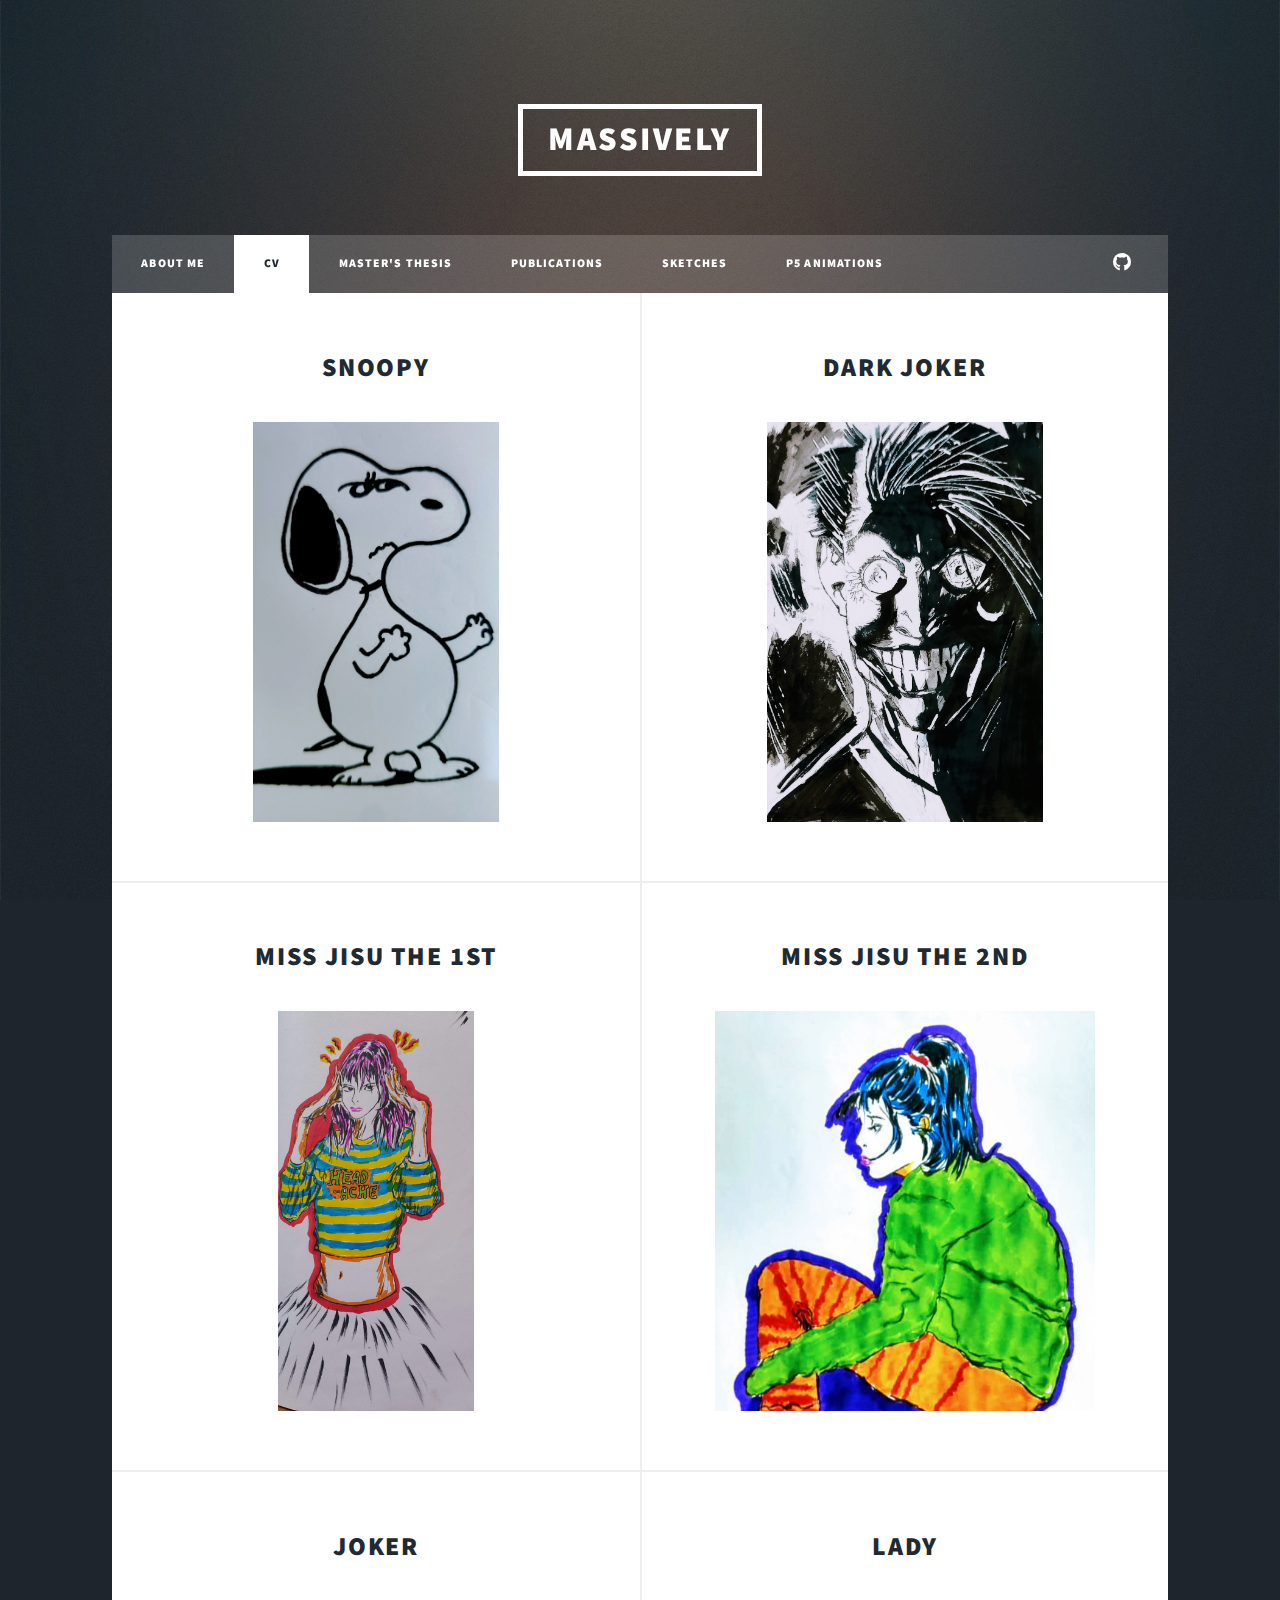
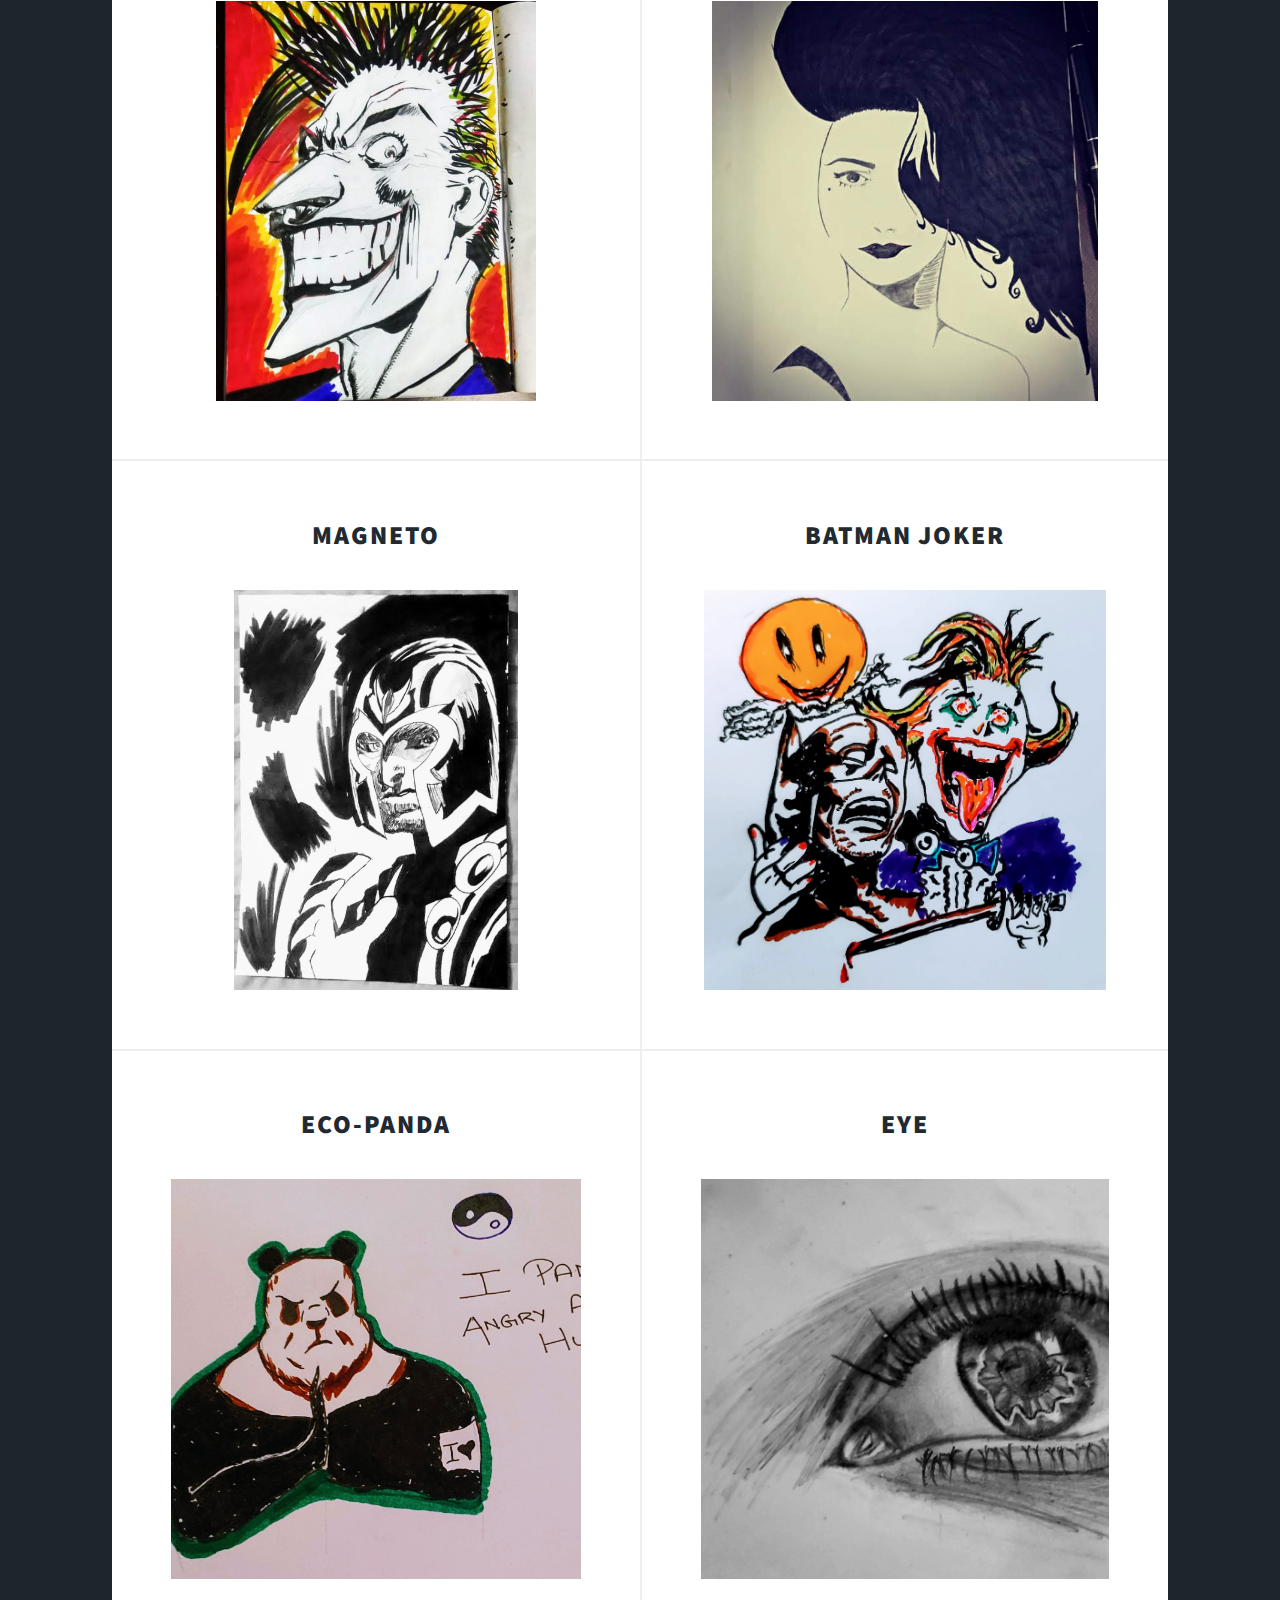
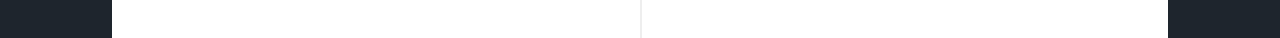
<file: generic.html>
<!DOCTYPE HTML>
<!--
	Massively by HTML5 UP
	html5up.net | @ajlkn
	Free for personal and commercial use under the CCA 3.0 license (html5up.net/license)
-->
<html>
	<head>
		<title>Generic Page - Massively by HTML5 UP</title>
		<meta charset="utf-8" />
		<meta name="viewport" content="width=device-width, initial-scale=1, user-scalable=no" />
		<link rel="stylesheet" href="assets/css/main.css" />
		<noscript><link rel="stylesheet" href="assets/css/noscript.css" /></noscript>
	</head>
	<body class="is-preload">

		<!-- Wrapper -->
			<div id="wrapper">

				<!-- Header -->
					<header id="header">
						<a href="index.html" class="logo">Massively</a>
					</header>

				<!-- Nav -->
					<nav id="nav">
						<ul class="links">
							<li><a href="index.html">About Me</a></li>
							<li class="active"><a href="generic.html">CV</a></li>
							<li><a href="Thesis.html">Master's Thesis</a></li>
							<li><a href="Publications.html">Publications</a></li>
							<li><a href="sketch.html">Sketches</a></li>
							<li><a href="P5_Anims.html">P5 Animations</a></li>
							<!-- <li><a href="elements.html">Elements Reference</a></li> -->
						</ul>
						<ul class="icons">
							<li><a href="https://github.com/SudoMishra" class="icon brands fa-github"><span class="label">GitHub</span></a></li>
						</ul>
					</nav>

				<!-- Main -->
					<div id="main">

						<!-- Post -->
						<section class="posts">
							<article>
								<header>
									<h2><a href="#">Snoopy</a></h2>
								</header>
								<a href="#" class="image fit"><img src="images/Sketches/Snoopy.jpg" alt="" /></a>
							</article>
							<article>
								<header>
									<h2><a href="#">Dark Joker</a></h2>
								</header>
								<a href="#" class="image fit"><img src="images/Sketches/Joker_Dark.jpg" alt="" /></a>
							</article>
							<article>
								<header>
									<h2><a href="#">Miss Jisu the 1st</a></h2>
								</header>
								<a href="#" class="image fit"><img src="images/Sketches/Jisu1.jpg" alt="" /></a>
							</article>
							<article>
								<header>
									<h2><a href="#">Miss Jisu the 2nd</a></h2>
								</header>
								<a href="#" class="image fit"><img src="images/Sketches/Jisu2.jpg" alt="" /></a>
							</article>
							<article>
								<header>
									<h2><a href="#">Joker</a></h2>
								</header>
								<a href="#" class="image fit"><img src="images/Sketches/Joker.jpg" alt="" /></a>
							</article>
							<article>
								<header>
									<h2><a href="#">Lady</a></h2>
								</header>
								<a href="#" class="image fit"><img src="images/Sketches/lady.jpg" alt="" /></a>
							</article>
							<article>
								<header>
									<h2><a href="#">Magneto</a></h2>
								</header>
								<a href="#" class="image fit"><img src="images/Sketches/Magneto.jpg" alt="" /></a>
							</article>
							<article>
								<header>
									<h2><a href="#">Batman Joker</a></h2>
								</header>
								<a href="#" class="image fit"><img src="images/Sketches/BatmanJoker.jpg" alt="" /></a>
							</article>
							<article>
								<header>
									<h2><a href="#">Eco-Panda</a></h2>
								</header>
								<a href="#" class="image fit"><img src="images/Sketches/Panda.jpg" alt="" /></a>
							</article>
							<article>
								<header>
									<h2><a href="#">Eye</a></h2>
								</header>
								<a href="#" class="image fit"><img src="images/Sketches/Eye.jpg" alt="" /></a>
							</article>
						</section>

					</div>

				<!-- Footer -->
					<footer id="footer">
						
					</footer>
			</div>

		<!-- Scripts -->
			<script src="assets/js/jquery.min.js"></script>
			<script src="assets/js/jquery.scrollex.min.js"></script>
			<script src="assets/js/jquery.scrolly.min.js"></script>
			<script src="assets/js/browser.min.js"></script>
			<script src="assets/js/breakpoints.min.js"></script>
			<script src="assets/js/util.js"></script>
			<script src="assets/js/main.js"></script>

	</body>
</html>
</file>
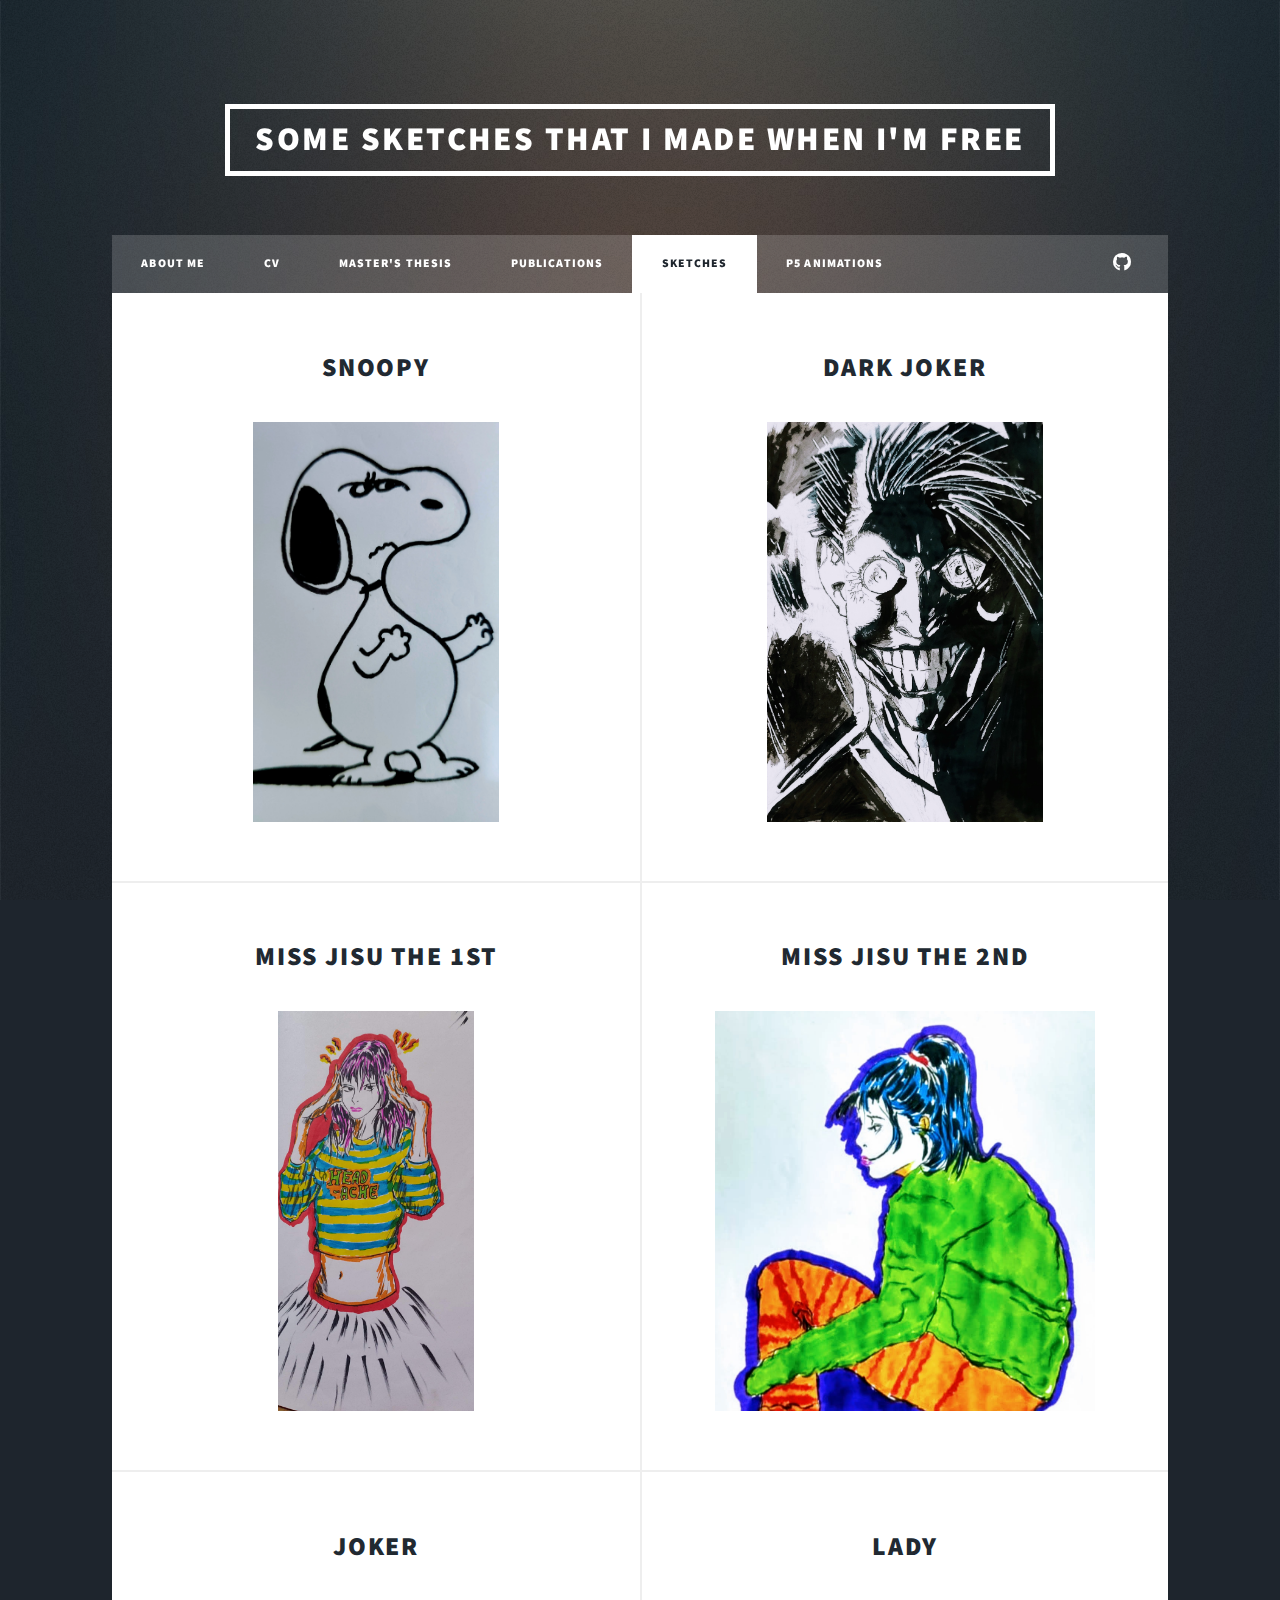
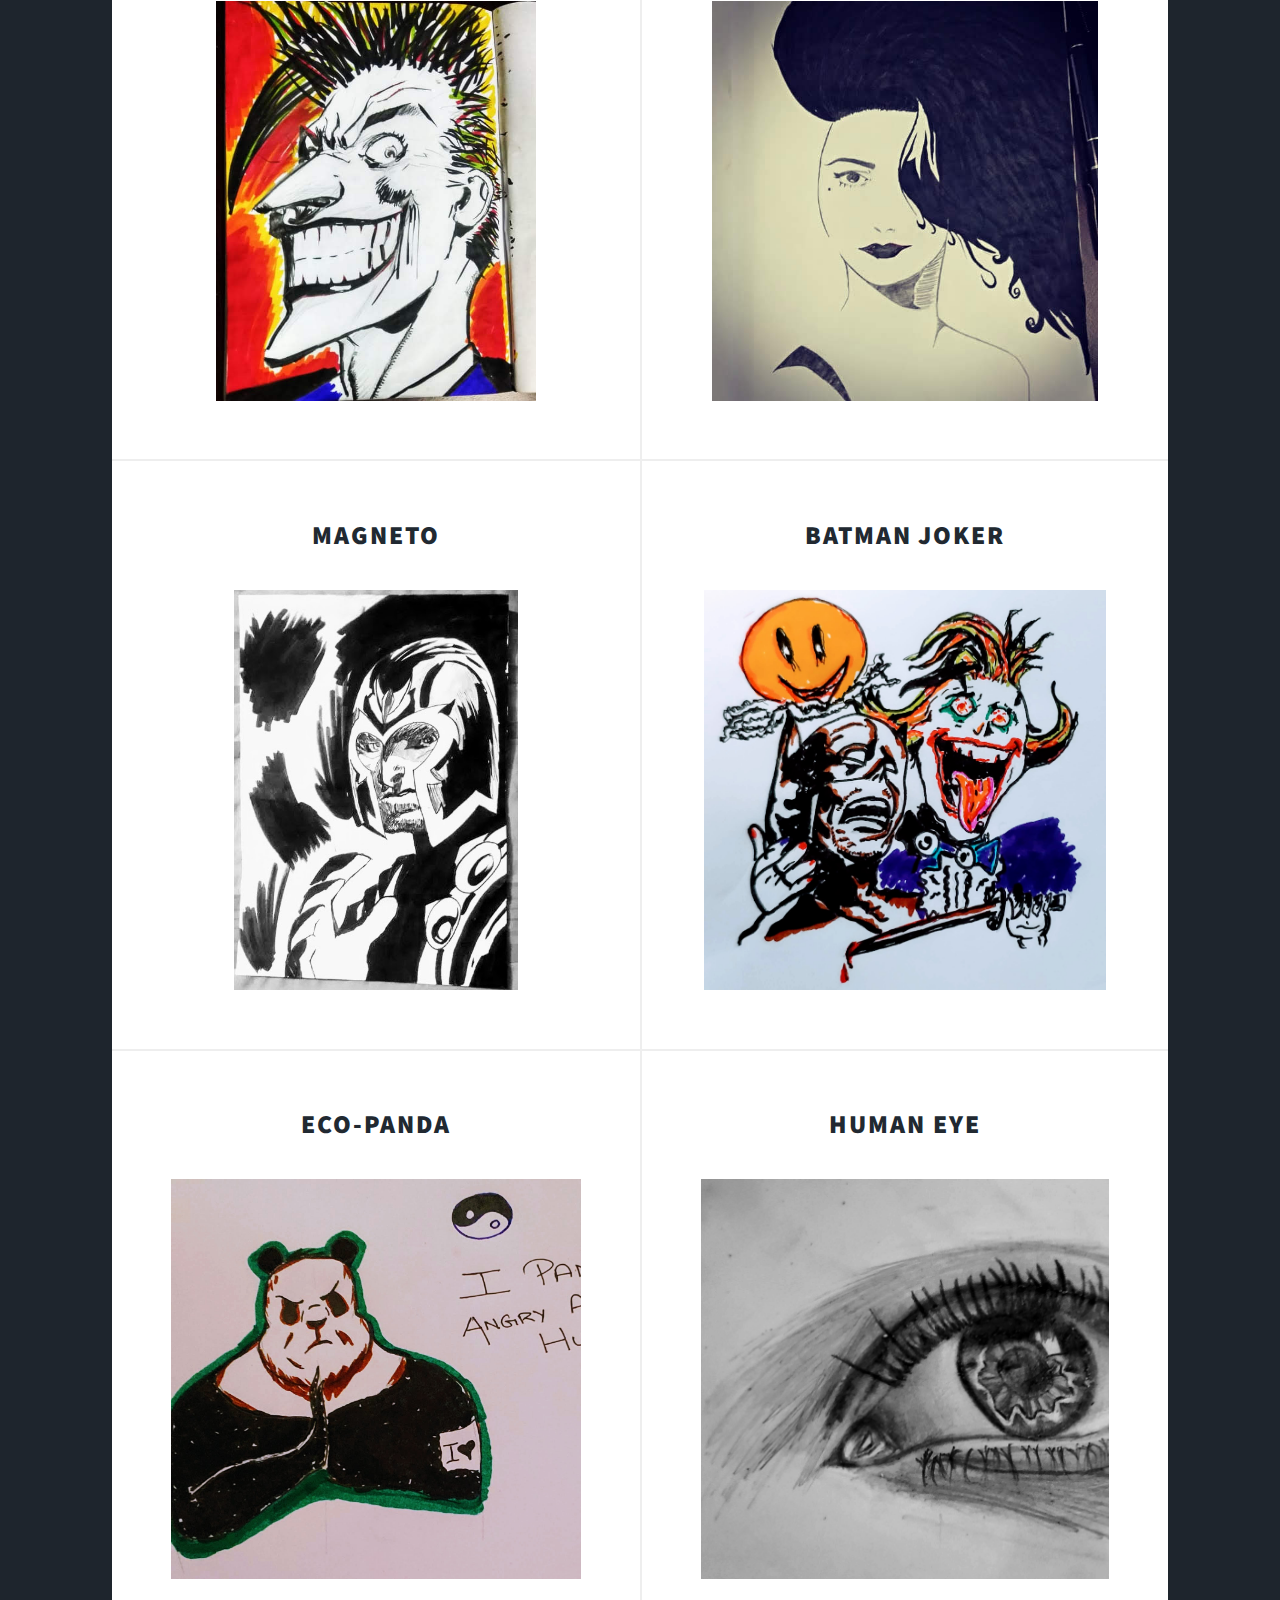
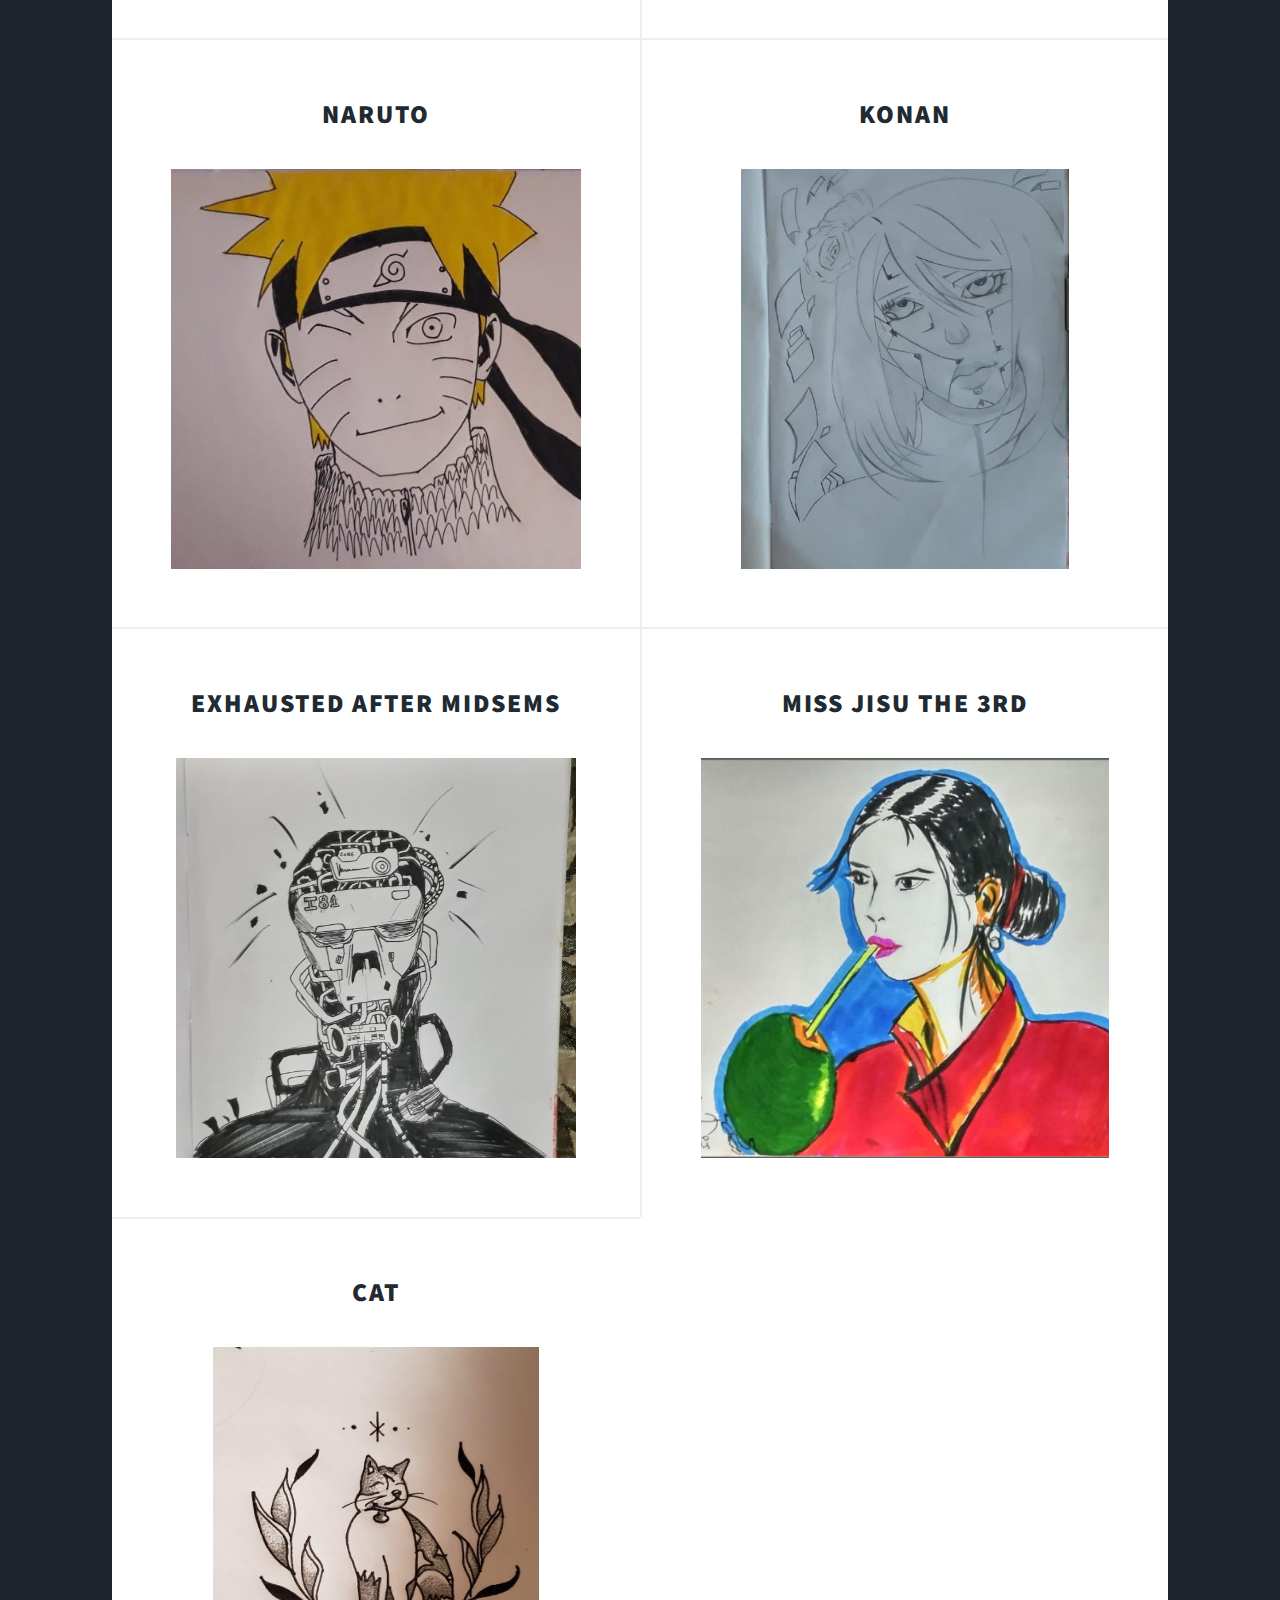
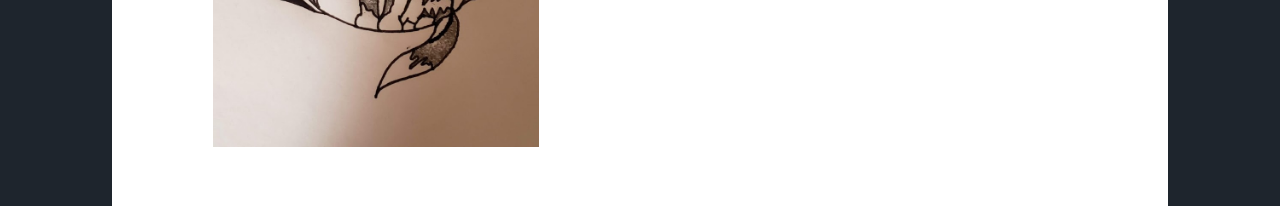
<file: sketch.html>
<!DOCTYPE HTML>
<!--
	Massively by HTML5 UP
	html5up.net | @ajlkn
	Free for personal and commercial use under the CCA 3.0 license (html5up.net/license)
-->
<html>
	<head>
		<title>Sketches</title>
		<meta charset="utf-8" />
		<meta name="viewport" content="width=device-width, initial-scale=1, user-scalable=no" />
		<link rel="stylesheet" href="assets/css/main.css" />
		<noscript><link rel="stylesheet" href="assets/css/noscript.css" /></noscript>
	</head>
	<body class="is-preload">

		<!-- Wrapper -->
			<div id="wrapper">

				<!-- Header -->
					<header id="header">
						<a href="index.html" class="logo">Some sketches that I made when I'm free</a>
					</header>

				<!-- Nav -->
					<nav id="nav">
						<ul class="links">
							<li><a href="index.html">About Me</a></li>
							<li><a href="CV.html">CV</a></li>
							<li><a href="Thesis.html">Master's Thesis</a></li>
							<li><a href="Publications.html">Publications</a></li>
							<li class="active"><a href="sketch.html">Sketches</a></li>
							<li><a href="P5_Anims.html">P5 Animations</a></li>
							<!-- <li><a href="elements.html">Elements Reference</a></li> -->
						</ul>
						<ul class="icons">
							<li><a href="https://github.com/SudoMishra" class="icon brands fa-github"><span class="label">GitHub</span></a></li>
						</ul>
					</nav>

				<!-- Main -->
					<div id="main">

						<!-- Post -->
						<section class="posts">
							<article>
								<header>
									<h2><a href="#">Snoopy</a></h2>
								</header>
								<a href="#" class="image fit"><img src="images/Sketches/Snoopy.jpg" alt="" /></a>
							</article>
							<article>
								<header>
									<h2><a href="#">Dark Joker</a></h2>
								</header>
								<a href="#" class="image fit"><img src="images/Sketches/Joker_Dark.jpg" alt="" /></a>
							</article>
							<article>
								<header>
									<h2><a href="#">Miss Jisu the 1st</a></h2>
								</header>
								<a href="#" class="image fit"><img src="images/Sketches/Jisu1.jpg" alt="" /></a>
							</article>
							<article>
								<header>
									<h2><a href="#">Miss Jisu the 2nd</a></h2>
								</header>
								<a href="#" class="image fit"><img src="images/Sketches/Jisu2.jpg" alt="" /></a>
							</article>
							<article>
								<header>
									<h2><a href="#">Joker</a></h2>
								</header>
								<a href="#" class="image fit"><img src="images/Sketches/Joker.jpg" alt="" /></a>
							</article>
							<article>
								<header>
									<h2><a href="#">Lady</a></h2>
								</header>
								<a href="#" class="image fit"><img src="images/Sketches/lady.jpg" alt="" /></a>
							</article>
							<article>
								<header>
									<h2><a href="#">Magneto</a></h2>
								</header>
								<a href="#" class="image fit"><img src="images/Sketches/Magneto.jpg" alt="" /></a>
							</article>
							<article>
								<header>
									<h2><a href="#">Batman Joker</a></h2>
								</header>
								<a href="#" class="image fit"><img src="images/Sketches/BatmanJoker.jpg" alt="" /></a>
							</article>
							<article>
								<header>
									<h2><a href="#">Eco-Panda</a></h2>
								</header>
								<a href="#" class="image fit"><img src="images/Sketches/Panda.jpg" alt="" /></a>
							</article>
							<article>
								<header>
									<h2><a href="#">Human Eye</a></h2>
								</header>
								<a href="#" class="image fit"><img src="images/Sketches/Eye.jpg" alt="" /></a>
							</article>
							<article>
								<header>
									<h2><a href="#">Naruto</a></h2>
								</header>
								<a href="#" class="image fit"><img src="images/Sketches/Naruto.jpeg" alt="" /></a>
							</article>
							<article>
								<header>
									<h2><a href="#">Konan</a></h2>
								</header>
								<a href="#" class="image fit"><img src="images/Sketches/Konan.jpeg" alt="" /></a>
							</article>
							<article>
								<header>
									<h2><a href="#">Exhausted After Midsems</a></h2>
								</header>
								<a href="#" class="image fit"><img src="images/Sketches/Exhausted.jpeg" alt="" /></a>
							</article>
							<article>
								<header>
									<h2><a href="#">Miss Jisu the 3rd</a></h2>
								</header>
								<a href="#" class="image fit"><img src="images/Sketches/Miss Jisu the 3rd.png" alt="" /></a>
							</article>
							<article>
								<header>
									<h2><a href="#">Cat</a></h2>
								</header>
								<a href="#" class="image fit"><img src="images/Sketches/Cat.jpg" alt="" /></a>
							</article>
						</section>

					</div>

				<!-- Footer -->
					<footer id="footer">
						
					</footer>
			</div>

		<!-- Scripts -->
			<script src="assets/js/jquery.min.js"></script>
			<script src="assets/js/jquery.scrollex.min.js"></script>
			<script src="assets/js/jquery.scrolly.min.js"></script>
			<script src="assets/js/browser.min.js"></script>
			<script src="assets/js/breakpoints.min.js"></script>
			<script src="assets/js/util.js"></script>
			<script src="assets/js/main.js"></script>

	</body>
</html>
</file>
<file: assets/css/main.css>
@import url(fontawesome-all.min.css);
@import url("https://fonts.googleapis.com/css?family=Merriweather:300,700,300italic,700italic|Source+Sans+Pro:900");

/*
	Massively by HTML5 UP
	html5up.net | @ajlkn
	Free for personal and commercial use under the CCA 3.0 license (html5up.net/license)
*/

html, body, div, span, applet, object,
iframe, h1, h2, h3, h4, h5, h6, p, blockquote,
pre, a, abbr, acronym, address, big, cite,
code, del, dfn, em, img, ins, kbd, q, s, samp,
small, strike, strong, sub, sup, tt, var, b,
u, i, center, dl, dt, dd, ol, ul, li, fieldset,
form, label, legend, table, caption, tbody,
tfoot, thead, tr, th, td, article, aside,
canvas, details, embed, figure, figcaption,
footer, header, hgroup, menu, nav, output, ruby,
section, summary, time, mark, audio, video {
	margin: 0;
	padding: 0;
	border: 0;
	font-size: 100%;
	font: inherit;
	vertical-align: baseline;}

article, aside, details, figcaption, figure,
footer, header, hgroup, menu, nav, section {
	display: block;}

body {
	line-height: 1;
}

ol, ul {
	list-style: none;
}

blockquote, q {
	quotes: none;
}

	blockquote:before, blockquote:after, q:before, q:after {
		content: '';
		content: none;
	}

table {
	border-collapse: collapse;
	border-spacing: 0;
}

body {
	-webkit-text-size-adjust: none;
}

mark {
	background-color: transparent;
	color: inherit;
}

input::-moz-focus-inner {
	border: 0;
	padding: 0;
}

input, select, textarea {
	-moz-appearance: none;
	-webkit-appearance: none;
	-ms-appearance: none;
	appearance: none;
}

/* Basic */

	@-ms-viewport {
		width: device-width;
	}

	body {
		-ms-overflow-style: scrollbar;
	}

	@media screen and (max-width: 480px) {

		html, body {
			min-width: 320px;
		}

	}

	html {
		box-sizing: border-box;
	}

	*, *:before, *:after {
		box-sizing: inherit;
	}

	body {
		background-color: #1e252d;
	}

		body.is-preload *, body.is-preload *:before, body.is-preload *:after {
			-moz-animation: none !important;
			-webkit-animation: none !important;
			-ms-animation: none !important;
			animation: none !important;
			-moz-transition: none !important;
			-webkit-transition: none !important;
			-ms-transition: none !important;
			transition: none !important;
		}

/* Type */

	html {
		font-size: 16pt;
	}

		@media screen and (max-width: 1680px) {

			html {
				font-size: 12pt;
			}

		}

		@media screen and (max-width: 1280px) {

			html {
				font-size: 11pt;
			}

		}

		@media screen and (max-width: 360px) {

			html {
				font-size: 10pt;
			}

		}

	body {
		color: #212931;
	}

	body, input, select, textarea {
		font-family: "Merriweather", Georgia, serif;
		font-weight: 300;
		font-size: 1rem;
		line-height: 2.375;
	}

	a {
		-moz-transition: color 0.2s ease-in-out, background-color 0.2s ease-in-out, border-color 0.2s ease-in-out, box-shadow 0.2s ease-in-out;
		-webkit-transition: color 0.2s ease-in-out, background-color 0.2s ease-in-out, border-color 0.2s ease-in-out, box-shadow 0.2s ease-in-out;
		-ms-transition: color 0.2s ease-in-out, background-color 0.2s ease-in-out, border-color 0.2s ease-in-out, box-shadow 0.2s ease-in-out;
		transition: color 0.2s ease-in-out, background-color 0.2s ease-in-out, border-color 0.2s ease-in-out, box-shadow 0.2s ease-in-out;
		border-bottom: dotted 1px;
		text-decoration: none;
	}

		a:hover {
			border-bottom-color: transparent;
		}

	strong, b {
		font-weight: 600;
	}

	em, i {
		font-style: italic;
	}

	p {
		text-align: justify;
		margin: 0 0 2rem 0;
	}

	h1, h2, h3, h4, h5, h6 {
		font-family: "Source Sans Pro", Helvetica, sans-serif;
		font-weight: 900;
		line-height: 1.5;
		letter-spacing: 0.075em;
		text-transform: uppercase;
		margin: 0 0 1rem 0;
	}

		h1 a, h2 a, h3 a, h4 a, h5 a, h6 a {
			border-bottom: 0;
			color: inherit;
			text-decoration: none;
		}

	h1 {
		font-size: 4rem;
		line-height: 1.1;
		margin: 0 0 2rem 0;
	}

	h2 {
		font-size: 1.75rem;
		line-height: 1.3;
		margin: 0 0 1.5rem 0;
	}

	h3 {
		font-size: 1.25rem;
		margin: 0 0 1.5rem 0;
	}

	h4 {
		font-size: 1rem;
	}

	h5 {
		font-size: 0.9rem;
	}

	h6 {
		font-size: 0.8rem;
	}

	sub {
		font-size: 0.8rem;
		position: relative;
		top: 0.5rem;
	}

	sup {
		font-size: 0.8rem;
		position: relative;
		top: -0.5rem;
	}

	blockquote {
		border-left: solid 4px;
		font-style: italic;
		margin: 0 0 2rem 0;
		padding: 0.5rem 0 0.5rem 2rem;
	}

	code {
		border: solid 2px;
		font-family: "Courier New", monospace;
		font-size: 0.9rem;
		margin: 0 0.25rem;
		padding: 0.25rem 0.65rem;
	}

	pre {
		-webkit-overflow-scrolling: touch;
		font-family: "Courier New", monospace;
		font-size: 0.9rem;
		margin: 0 0 2rem 0;
	}

		pre code {
			display: block;
			line-height: 1.75;
			padding: 1rem 1.5rem;
			overflow-x: auto;
		}

	hr {
		border: 0;
		border-bottom: solid 2px;
		margin: 3rem 0;
	}

		hr.major {
			margin: 5rem 0;
		}

	.align-left {
		text-align: left;
	}

	.align-center {
		text-align: center;
	}

	.align-right {
		text-align: right;
	}

	input, select, textarea {
		color: #212931;
	}

	a {
		color: #212931;
		border-bottom-color: rgba(33, 41, 49, 0.5);
	}

		a:hover {
			border-bottom-color: transparent;
			color: #18bfef !important;
		}

	strong, b {
		color: #212931;
	}

	h1, h2, h3, h4, h5, h6 {
		color: #212931;
	}

	blockquote {
		border-left-color: #eeeeee;
	}

	code {
		background: rgba(220, 220, 220, 0.25);
		border-color: #eeeeee;
	}

	hr {
		border-bottom-color: #eeeeee;
	}

/* Row */

	.row {
		display: flex;
		flex-wrap: wrap;
		box-sizing: border-box;
		align-items: stretch;
	}

		.row > * {
			box-sizing: border-box;
		}

		.row.gtr-uniform > * > :last-child {
			margin-bottom: 0;
		}

		.row.aln-left {
			justify-content: flex-start;
		}

		.row.aln-center {
			justify-content: center;
		}

		.row.aln-right {
			justify-content: flex-end;
		}

		.row.aln-top {
			align-items: flex-start;
		}

		.row.aln-middle {
			align-items: center;
		}

		.row.aln-bottom {
			align-items: flex-end;
		}

		.row > .imp {
			order: -1;
		}

		.row > .col-1 {
			width: 8.33333%;
		}

		.row > .off-1 {
			margin-left: 8.33333%;
		}

		.row > .col-2 {
			width: 16.66667%;
		}

		.row > .off-2 {
			margin-left: 16.66667%;
		}

		.row > .col-3 {
			width: 25%;
		}

		.row > .off-3 {
			margin-left: 25%;
		}

		.row > .col-4 {
			width: 33.33333%;
		}

		.row > .off-4 {
			margin-left: 33.33333%;
		}

		.row > .col-5 {
			width: 41.66667%;
		}

		.row > .off-5 {
			margin-left: 41.66667%;
		}

		.row > .col-6 {
			width: 50%;
		}

		.row > .off-6 {
			margin-left: 50%;
		}

		.row > .col-7 {
			width: 58.33333%;
		}

		.row > .off-7 {
			margin-left: 58.33333%;
		}

		.row > .col-8 {
			width: 66.66667%;
		}

		.row > .off-8 {
			margin-left: 66.66667%;
		}

		.row > .col-9 {
			width: 75%;
		}

		.row > .off-9 {
			margin-left: 75%;
		}

		.row > .col-10 {
			width: 83.33333%;
		}

		.row > .off-10 {
			margin-left: 83.33333%;
		}

		.row > .col-11 {
			width: 91.66667%;
		}

		.row > .off-11 {
			margin-left: 91.66667%;
		}

		.row > .col-12 {
			width: 100%;
		}

		.row > .off-12 {
			margin-left: 100%;
		}

		.row.gtr-0 {
			margin-top: 0;
			margin-left: 0rem;
		}

			.row.gtr-0 > * {
				padding: 0 0 0 0rem;
			}

			.row.gtr-0.gtr-uniform {
				margin-top: 0rem;
			}

				.row.gtr-0.gtr-uniform > * {
					padding-top: 0rem;
				}

		.row.gtr-25 {
			margin-top: 0;
			margin-left: -0.375rem;
		}

			.row.gtr-25 > * {
				padding: 0 0 0 0.375rem;
			}

			.row.gtr-25.gtr-uniform {
				margin-top: -0.375rem;
			}

				.row.gtr-25.gtr-uniform > * {
					padding-top: 0.375rem;
				}

		.row.gtr-50 {
			margin-top: 0;
			margin-left: -0.75rem;
		}

			.row.gtr-50 > * {
				padding: 0 0 0 0.75rem;
			}

			.row.gtr-50.gtr-uniform {
				margin-top: -0.75rem;
			}

				.row.gtr-50.gtr-uniform > * {
					padding-top: 0.75rem;
				}

		.row {
			margin-top: 0;
			margin-left: -1.5rem;
		}

			.row > * {
				padding: 0 0 0 1.5rem;
			}

			.row.gtr-uniform {
				margin-top: -1.5rem;
			}

				.row.gtr-uniform > * {
					padding-top: 1.5rem;
				}

		.row.gtr-150 {
			margin-top: 0;
			margin-left: -2.25rem;
		}

			.row.gtr-150 > * {
				padding: 0 0 0 2.25rem;
			}

			.row.gtr-150.gtr-uniform {
				margin-top: -2.25rem;
			}

				.row.gtr-150.gtr-uniform > * {
					padding-top: 2.25rem;
				}

		.row.gtr-200 {
			margin-top: 0;
			margin-left: -3rem;
		}

			.row.gtr-200 > * {
				padding: 0 0 0 3rem;
			}

			.row.gtr-200.gtr-uniform {
				margin-top: -3rem;
			}

				.row.gtr-200.gtr-uniform > * {
					padding-top: 3rem;
				}

		@media screen and (max-width: 1680px) {

			.row {
				display: flex;
				flex-wrap: wrap;
				box-sizing: border-box;
				align-items: stretch;
			}

				.row > * {
					box-sizing: border-box;
				}

				.row.gtr-uniform > * > :last-child {
					margin-bottom: 0;
				}

				.row.aln-left {
					justify-content: flex-start;
				}

				.row.aln-center {
					justify-content: center;
				}

				.row.aln-right {
					justify-content: flex-end;
				}

				.row.aln-top {
					align-items: flex-start;
				}

				.row.aln-middle {
					align-items: center;
				}

				.row.aln-bottom {
					align-items: flex-end;
				}

				.row > .imp-xlarge {
					order: -1;
				}

				.row > .col-1-xlarge {
					width: 8.33333%;
				}

				.row > .off-1-xlarge {
					margin-left: 8.33333%;
				}

				.row > .col-2-xlarge {
					width: 16.66667%;
				}

				.row > .off-2-xlarge {
					margin-left: 16.66667%;
				}

				.row > .col-3-xlarge {
					width: 25%;
				}

				.row > .off-3-xlarge {
					margin-left: 25%;
				}

				.row > .col-4-xlarge {
					width: 33.33333%;
				}

				.row > .off-4-xlarge {
					margin-left: 33.33333%;
				}

				.row > .col-5-xlarge {
					width: 41.66667%;
				}

				.row > .off-5-xlarge {
					margin-left: 41.66667%;
				}

				.row > .col-6-xlarge {
					width: 50%;
				}

				.row > .off-6-xlarge {
					margin-left: 50%;
				}

				.row > .col-7-xlarge {
					width: 58.33333%;
				}

				.row > .off-7-xlarge {
					margin-left: 58.33333%;
				}

				.row > .col-8-xlarge {
					width: 66.66667%;
				}

				.row > .off-8-xlarge {
					margin-left: 66.66667%;
				}

				.row > .col-9-xlarge {
					width: 75%;
				}

				.row > .off-9-xlarge {
					margin-left: 75%;
				}

				.row > .col-10-xlarge {
					width: 83.33333%;
				}

				.row > .off-10-xlarge {
					margin-left: 83.33333%;
				}

				.row > .col-11-xlarge {
					width: 91.66667%;
				}

				.row > .off-11-xlarge {
					margin-left: 91.66667%;
				}

				.row > .col-12-xlarge {
					width: 100%;
				}

				.row > .off-12-xlarge {
					margin-left: 100%;
				}

				.row.gtr-0 {
					margin-top: 0;
					margin-left: 0rem;
				}

					.row.gtr-0 > * {
						padding: 0 0 0 0rem;
					}

					.row.gtr-0.gtr-uniform {
						margin-top: 0rem;
					}

						.row.gtr-0.gtr-uniform > * {
							padding-top: 0rem;
						}

				.row.gtr-25 {
					margin-top: 0;
					margin-left: -0.375rem;
				}

					.row.gtr-25 > * {
						padding: 0 0 0 0.375rem;
					}

					.row.gtr-25.gtr-uniform {
						margin-top: -0.375rem;
					}

						.row.gtr-25.gtr-uniform > * {
							padding-top: 0.375rem;
						}

				.row.gtr-50 {
					margin-top: 0;
					margin-left: -0.75rem;
				}

					.row.gtr-50 > * {
						padding: 0 0 0 0.75rem;
					}

					.row.gtr-50.gtr-uniform {
						margin-top: -0.75rem;
					}

						.row.gtr-50.gtr-uniform > * {
							padding-top: 0.75rem;
						}

				.row {
					margin-top: 0;
					margin-left: -1.5rem;
				}

					.row > * {
						padding: 0 0 0 1.5rem;
					}

					.row.gtr-uniform {
						margin-top: -1.5rem;
					}

						.row.gtr-uniform > * {
							padding-top: 1.5rem;
						}

				.row.gtr-150 {
					margin-top: 0;
					margin-left: -2.25rem;
				}

					.row.gtr-150 > * {
						padding: 0 0 0 2.25rem;
					}

					.row.gtr-150.gtr-uniform {
						margin-top: -2.25rem;
					}

						.row.gtr-150.gtr-uniform > * {
							padding-top: 2.25rem;
						}

				.row.gtr-200 {
					margin-top: 0;
					margin-left: -3rem;
				}

					.row.gtr-200 > * {
						padding: 0 0 0 3rem;
					}

					.row.gtr-200.gtr-uniform {
						margin-top: -3rem;
					}

						.row.gtr-200.gtr-uniform > * {
							padding-top: 3rem;
						}

		}

		@media screen and (max-width: 1280px) {

			.row {
				display: flex;
				flex-wrap: wrap;
				box-sizing: border-box;
				align-items: stretch;
			}

				.row > * {
					box-sizing: border-box;
				}

				.row.gtr-uniform > * > :last-child {
					margin-bottom: 0;
				}

				.row.aln-left {
					justify-content: flex-start;
				}

				.row.aln-center {
					justify-content: center;
				}

				.row.aln-right {
					justify-content: flex-end;
				}

				.row.aln-top {
					align-items: flex-start;
				}

				.row.aln-middle {
					align-items: center;
				}

				.row.aln-bottom {
					align-items: flex-end;
				}

				.row > .imp-large {
					order: -1;
				}

				.row > .col-1-large {
					width: 8.33333%;
				}

				.row > .off-1-large {
					margin-left: 8.33333%;
				}

				.row > .col-2-large {
					width: 16.66667%;
				}

				.row > .off-2-large {
					margin-left: 16.66667%;
				}

				.row > .col-3-large {
					width: 25%;
				}

				.row > .off-3-large {
					margin-left: 25%;
				}

				.row > .col-4-large {
					width: 33.33333%;
				}

				.row > .off-4-large {
					margin-left: 33.33333%;
				}

				.row > .col-5-large {
					width: 41.66667%;
				}

				.row > .off-5-large {
					margin-left: 41.66667%;
				}

				.row > .col-6-large {
					width: 50%;
				}

				.row > .off-6-large {
					margin-left: 50%;
				}

				.row > .col-7-large {
					width: 58.33333%;
				}

				.row > .off-7-large {
					margin-left: 58.33333%;
				}

				.row > .col-8-large {
					width: 66.66667%;
				}

				.row > .off-8-large {
					margin-left: 66.66667%;
				}

				.row > .col-9-large {
					width: 75%;
				}

				.row > .off-9-large {
					margin-left: 75%;
				}

				.row > .col-10-large {
					width: 83.33333%;
				}

				.row > .off-10-large {
					margin-left: 83.33333%;
				}

				.row > .col-11-large {
					width: 91.66667%;
				}

				.row > .off-11-large {
					margin-left: 91.66667%;
				}

				.row > .col-12-large {
					width: 100%;
				}

				.row > .off-12-large {
					margin-left: 100%;
				}

				.row.gtr-0 {
					margin-top: 0;
					margin-left: 0rem;
				}

					.row.gtr-0 > * {
						padding: 0 0 0 0rem;
					}

					.row.gtr-0.gtr-uniform {
						margin-top: 0rem;
					}

						.row.gtr-0.gtr-uniform > * {
							padding-top: 0rem;
						}

				.row.gtr-25 {
					margin-top: 0;
					margin-left: -0.375rem;
				}

					.row.gtr-25 > * {
						padding: 0 0 0 0.375rem;
					}

					.row.gtr-25.gtr-uniform {
						margin-top: -0.375rem;
					}

						.row.gtr-25.gtr-uniform > * {
							padding-top: 0.375rem;
						}

				.row.gtr-50 {
					margin-top: 0;
					margin-left: -0.75rem;
				}

					.row.gtr-50 > * {
						padding: 0 0 0 0.75rem;
					}

					.row.gtr-50.gtr-uniform {
						margin-top: -0.75rem;
					}

						.row.gtr-50.gtr-uniform > * {
							padding-top: 0.75rem;
						}

				.row {
					margin-top: 0;
					margin-left: -1.5rem;
				}

					.row > * {
						padding: 0 0 0 1.5rem;
					}

					.row.gtr-uniform {
						margin-top: -1.5rem;
					}

						.row.gtr-uniform > * {
							padding-top: 1.5rem;
						}

				.row.gtr-150 {
					margin-top: 0;
					margin-left: -2.25rem;
				}

					.row.gtr-150 > * {
						padding: 0 0 0 2.25rem;
					}

					.row.gtr-150.gtr-uniform {
						margin-top: -2.25rem;
					}

						.row.gtr-150.gtr-uniform > * {
							padding-top: 2.25rem;
						}

				.row.gtr-200 {
					margin-top: 0;
					margin-left: -3rem;
				}

					.row.gtr-200 > * {
						padding: 0 0 0 3rem;
					}

					.row.gtr-200.gtr-uniform {
						margin-top: -3rem;
					}

						.row.gtr-200.gtr-uniform > * {
							padding-top: 3rem;
						}

		}

		@media screen and (max-width: 980px) {

			.row {
				display: flex;
				flex-wrap: wrap;
				box-sizing: border-box;
				align-items: stretch;
			}

				.row > * {
					box-sizing: border-box;
				}

				.row.gtr-uniform > * > :last-child {
					margin-bottom: 0;
				}

				.row.aln-left {
					justify-content: flex-start;
				}

				.row.aln-center {
					justify-content: center;
				}

				.row.aln-right {
					justify-content: flex-end;
				}

				.row.aln-top {
					align-items: flex-start;
				}

				.row.aln-middle {
					align-items: center;
				}

				.row.aln-bottom {
					align-items: flex-end;
				}

				.row > .imp-medium {
					order: -1;
				}

				.row > .col-1-medium {
					width: 8.33333%;
				}

				.row > .off-1-medium {
					margin-left: 8.33333%;
				}

				.row > .col-2-medium {
					width: 16.66667%;
				}

				.row > .off-2-medium {
					margin-left: 16.66667%;
				}

				.row > .col-3-medium {
					width: 25%;
				}

				.row > .off-3-medium {
					margin-left: 25%;
				}

				.row > .col-4-medium {
					width: 33.33333%;
				}

				.row > .off-4-medium {
					margin-left: 33.33333%;
				}

				.row > .col-5-medium {
					width: 41.66667%;
				}

				.row > .off-5-medium {
					margin-left: 41.66667%;
				}

				.row > .col-6-medium {
					width: 50%;
				}

				.row > .off-6-medium {
					margin-left: 50%;
				}

				.row > .col-7-medium {
					width: 58.33333%;
				}

				.row > .off-7-medium {
					margin-left: 58.33333%;
				}

				.row > .col-8-medium {
					width: 66.66667%;
				}

				.row > .off-8-medium {
					margin-left: 66.66667%;
				}

				.row > .col-9-medium {
					width: 75%;
				}

				.row > .off-9-medium {
					margin-left: 75%;
				}

				.row > .col-10-medium {
					width: 83.33333%;
				}

				.row > .off-10-medium {
					margin-left: 83.33333%;
				}

				.row > .col-11-medium {
					width: 91.66667%;
				}

				.row > .off-11-medium {
					margin-left: 91.66667%;
				}

				.row > .col-12-medium {
					width: 100%;
				}

				.row > .off-12-medium {
					margin-left: 100%;
				}

				.row.gtr-0 {
					margin-top: 0;
					margin-left: 0rem;
				}

					.row.gtr-0 > * {
						padding: 0 0 0 0rem;
					}

					.row.gtr-0.gtr-uniform {
						margin-top: 0rem;
					}

						.row.gtr-0.gtr-uniform > * {
							padding-top: 0rem;
						}

				.row.gtr-25 {
					margin-top: 0;
					margin-left: -0.375rem;
				}

					.row.gtr-25 > * {
						padding: 0 0 0 0.375rem;
					}

					.row.gtr-25.gtr-uniform {
						margin-top: -0.375rem;
					}

						.row.gtr-25.gtr-uniform > * {
							padding-top: 0.375rem;
						}

				.row.gtr-50 {
					margin-top: 0;
					margin-left: -0.75rem;
				}

					.row.gtr-50 > * {
						padding: 0 0 0 0.75rem;
					}

					.row.gtr-50.gtr-uniform {
						margin-top: -0.75rem;
					}

						.row.gtr-50.gtr-uniform > * {
							padding-top: 0.75rem;
						}

				.row {
					margin-top: 0;
					margin-left: -1.5rem;
				}

					.row > * {
						padding: 0 0 0 1.5rem;
					}

					.row.gtr-uniform {
						margin-top: -1.5rem;
					}

						.row.gtr-uniform > * {
							padding-top: 1.5rem;
						}

				.row.gtr-150 {
					margin-top: 0;
					margin-left: -2.25rem;
				}

					.row.gtr-150 > * {
						padding: 0 0 0 2.25rem;
					}

					.row.gtr-150.gtr-uniform {
						margin-top: -2.25rem;
					}

						.row.gtr-150.gtr-uniform > * {
							padding-top: 2.25rem;
						}

				.row.gtr-200 {
					margin-top: 0;
					margin-left: -3rem;
				}

					.row.gtr-200 > * {
						padding: 0 0 0 3rem;
					}

					.row.gtr-200.gtr-uniform {
						margin-top: -3rem;
					}

						.row.gtr-200.gtr-uniform > * {
							padding-top: 3rem;
						}

		}

		@media screen and (max-width: 736px) {

			.row {
				display: flex;
				flex-wrap: wrap;
				box-sizing: border-box;
				align-items: stretch;
			}

				.row > * {
					box-sizing: border-box;
				}

				.row.gtr-uniform > * > :last-child {
					margin-bottom: 0;
				}

				.row.aln-left {
					justify-content: flex-start;
				}

				.row.aln-center {
					justify-content: center;
				}

				.row.aln-right {
					justify-content: flex-end;
				}

				.row.aln-top {
					align-items: flex-start;
				}

				.row.aln-middle {
					align-items: center;
				}

				.row.aln-bottom {
					align-items: flex-end;
				}

				.row > .imp-small {
					order: -1;
				}

				.row > .col-1-small {
					width: 8.33333%;
				}

				.row > .off-1-small {
					margin-left: 8.33333%;
				}

				.row > .col-2-small {
					width: 16.66667%;
				}

				.row > .off-2-small {
					margin-left: 16.66667%;
				}

				.row > .col-3-small {
					width: 25%;
				}

				.row > .off-3-small {
					margin-left: 25%;
				}

				.row > .col-4-small {
					width: 33.33333%;
				}

				.row > .off-4-small {
					margin-left: 33.33333%;
				}

				.row > .col-5-small {
					width: 41.66667%;
				}

				.row > .off-5-small {
					margin-left: 41.66667%;
				}

				.row > .col-6-small {
					width: 50%;
				}

				.row > .off-6-small {
					margin-left: 50%;
				}

				.row > .col-7-small {
					width: 58.33333%;
				}

				.row > .off-7-small {
					margin-left: 58.33333%;
				}

				.row > .col-8-small {
					width: 66.66667%;
				}

				.row > .off-8-small {
					margin-left: 66.66667%;
				}

				.row > .col-9-small {
					width: 75%;
				}

				.row > .off-9-small {
					margin-left: 75%;
				}

				.row > .col-10-small {
					width: 83.33333%;
				}

				.row > .off-10-small {
					margin-left: 83.33333%;
				}

				.row > .col-11-small {
					width: 91.66667%;
				}

				.row > .off-11-small {
					margin-left: 91.66667%;
				}

				.row > .col-12-small {
					width: 100%;
				}

				.row > .off-12-small {
					margin-left: 100%;
				}

				.row.gtr-0 {
					margin-top: 0;
					margin-left: 0rem;
				}

					.row.gtr-0 > * {
						padding: 0 0 0 0rem;
					}

					.row.gtr-0.gtr-uniform {
						margin-top: 0rem;
					}

						.row.gtr-0.gtr-uniform > * {
							padding-top: 0rem;
						}

				.row.gtr-25 {
					margin-top: 0;
					margin-left: -0.375rem;
				}

					.row.gtr-25 > * {
						padding: 0 0 0 0.375rem;
					}

					.row.gtr-25.gtr-uniform {
						margin-top: -0.375rem;
					}

						.row.gtr-25.gtr-uniform > * {
							padding-top: 0.375rem;
						}

				.row.gtr-50 {
					margin-top: 0;
					margin-left: -0.75rem;
				}

					.row.gtr-50 > * {
						padding: 0 0 0 0.75rem;
					}

					.row.gtr-50.gtr-uniform {
						margin-top: -0.75rem;
					}

						.row.gtr-50.gtr-uniform > * {
							padding-top: 0.75rem;
						}

				.row {
					margin-top: 0;
					margin-left: -1.5rem;
				}

					.row > * {
						padding: 0 0 0 1.5rem;
					}

					.row.gtr-uniform {
						margin-top: -1.5rem;
					}

						.row.gtr-uniform > * {
							padding-top: 1.5rem;
						}

				.row.gtr-150 {
					margin-top: 0;
					margin-left: -2.25rem;
				}

					.row.gtr-150 > * {
						padding: 0 0 0 2.25rem;
					}

					.row.gtr-150.gtr-uniform {
						margin-top: -2.25rem;
					}

						.row.gtr-150.gtr-uniform > * {
							padding-top: 2.25rem;
						}

				.row.gtr-200 {
					margin-top: 0;
					margin-left: -3rem;
				}

					.row.gtr-200 > * {
						padding: 0 0 0 3rem;
					}

					.row.gtr-200.gtr-uniform {
						margin-top: -3rem;
					}

						.row.gtr-200.gtr-uniform > * {
							padding-top: 3rem;
						}

		}

		@media screen and (max-width: 480px) {

			.row {
				display: flex;
				flex-wrap: wrap;
				box-sizing: border-box;
				align-items: stretch;
			}

				.row > * {
					box-sizing: border-box;
				}

				.row.gtr-uniform > * > :last-child {
					margin-bottom: 0;
				}

				.row.aln-left {
					justify-content: flex-start;
				}

				.row.aln-center {
					justify-content: center;
				}

				.row.aln-right {
					justify-content: flex-end;
				}

				.row.aln-top {
					align-items: flex-start;
				}

				.row.aln-middle {
					align-items: center;
				}

				.row.aln-bottom {
					align-items: flex-end;
				}

				.row > .imp-xsmall {
					order: -1;
				}

				.row > .col-1-xsmall {
					width: 8.33333%;
				}

				.row > .off-1-xsmall {
					margin-left: 8.33333%;
				}

				.row > .col-2-xsmall {
					width: 16.66667%;
				}

				.row > .off-2-xsmall {
					margin-left: 16.66667%;
				}

				.row > .col-3-xsmall {
					width: 25%;
				}

				.row > .off-3-xsmall {
					margin-left: 25%;
				}

				.row > .col-4-xsmall {
					width: 33.33333%;
				}

				.row > .off-4-xsmall {
					margin-left: 33.33333%;
				}

				.row > .col-5-xsmall {
					width: 41.66667%;
				}

				.row > .off-5-xsmall {
					margin-left: 41.66667%;
				}

				.row > .col-6-xsmall {
					width: 50%;
				}

				.row > .off-6-xsmall {
					margin-left: 50%;
				}

				.row > .col-7-xsmall {
					width: 58.33333%;
				}

				.row > .off-7-xsmall {
					margin-left: 58.33333%;
				}

				.row > .col-8-xsmall {
					width: 66.66667%;
				}

				.row > .off-8-xsmall {
					margin-left: 66.66667%;
				}

				.row > .col-9-xsmall {
					width: 75%;
				}

				.row > .off-9-xsmall {
					margin-left: 75%;
				}

				.row > .col-10-xsmall {
					width: 83.33333%;
				}

				.row > .off-10-xsmall {
					margin-left: 83.33333%;
				}

				.row > .col-11-xsmall {
					width: 91.66667%;
				}

				.row > .off-11-xsmall {
					margin-left: 91.66667%;
				}

				.row > .col-12-xsmall {
					width: 100%;
				}

				.row > .off-12-xsmall {
					margin-left: 100%;
				}

				.row.gtr-0 {
					margin-top: 0;
					margin-left: 0rem;
				}

					.row.gtr-0 > * {
						padding: 0 0 0 0rem;
					}

					.row.gtr-0.gtr-uniform {
						margin-top: 0rem;
					}

						.row.gtr-0.gtr-uniform > * {
							padding-top: 0rem;
						}

				.row.gtr-25 {
					margin-top: 0;
					margin-left: -0.375rem;
				}

					.row.gtr-25 > * {
						padding: 0 0 0 0.375rem;
					}

					.row.gtr-25.gtr-uniform {
						margin-top: -0.375rem;
					}

						.row.gtr-25.gtr-uniform > * {
							padding-top: 0.375rem;
						}

				.row.gtr-50 {
					margin-top: 0;
					margin-left: -0.75rem;
				}

					.row.gtr-50 > * {
						padding: 0 0 0 0.75rem;
					}

					.row.gtr-50.gtr-uniform {
						margin-top: -0.75rem;
					}

						.row.gtr-50.gtr-uniform > * {
							padding-top: 0.75rem;
						}

				.row {
					margin-top: 0;
					margin-left: -1.5rem;
				}

					.row > * {
						padding: 0 0 0 1.5rem;
					}

					.row.gtr-uniform {
						margin-top: -1.5rem;
					}

						.row.gtr-uniform > * {
							padding-top: 1.5rem;
						}

				.row.gtr-150 {
					margin-top: 0;
					margin-left: -2.25rem;
				}

					.row.gtr-150 > * {
						padding: 0 0 0 2.25rem;
					}

					.row.gtr-150.gtr-uniform {
						margin-top: -2.25rem;
					}

						.row.gtr-150.gtr-uniform > * {
							padding-top: 2.25rem;
						}

				.row.gtr-200 {
					margin-top: 0;
					margin-left: -3rem;
				}

					.row.gtr-200 > * {
						padding: 0 0 0 3rem;
					}

					.row.gtr-200.gtr-uniform {
						margin-top: -3rem;
					}

						.row.gtr-200.gtr-uniform > * {
							padding-top: 3rem;
						}

		}

		@media screen and (max-width: 360px) {

			.row {
				display: flex;
				flex-wrap: wrap;
				box-sizing: border-box;
				align-items: stretch;
			}

				.row > * {
					box-sizing: border-box;
				}

				.row.gtr-uniform > * > :last-child {
					margin-bottom: 0;
				}

				.row.aln-left {
					justify-content: flex-start;
				}

				.row.aln-center {
					justify-content: center;
				}

				.row.aln-right {
					justify-content: flex-end;
				}

				.row.aln-top {
					align-items: flex-start;
				}

				.row.aln-middle {
					align-items: center;
				}

				.row.aln-bottom {
					align-items: flex-end;
				}

				.row > .imp-xxsmall {
					order: -1;
				}

				.row > .col-1-xxsmall {
					width: 8.33333%;
				}

				.row > .off-1-xxsmall {
					margin-left: 8.33333%;
				}

				.row > .col-2-xxsmall {
					width: 16.66667%;
				}

				.row > .off-2-xxsmall {
					margin-left: 16.66667%;
				}

				.row > .col-3-xxsmall {
					width: 25%;
				}

				.row > .off-3-xxsmall {
					margin-left: 25%;
				}

				.row > .col-4-xxsmall {
					width: 33.33333%;
				}

				.row > .off-4-xxsmall {
					margin-left: 33.33333%;
				}

				.row > .col-5-xxsmall {
					width: 41.66667%;
				}

				.row > .off-5-xxsmall {
					margin-left: 41.66667%;
				}

				.row > .col-6-xxsmall {
					width: 50%;
				}

				.row > .off-6-xxsmall {
					margin-left: 50%;
				}

				.row > .col-7-xxsmall {
					width: 58.33333%;
				}

				.row > .off-7-xxsmall {
					margin-left: 58.33333%;
				}

				.row > .col-8-xxsmall {
					width: 66.66667%;
				}

				.row > .off-8-xxsmall {
					margin-left: 66.66667%;
				}

				.row > .col-9-xxsmall {
					width: 75%;
				}

				.row > .off-9-xxsmall {
					margin-left: 75%;
				}

				.row > .col-10-xxsmall {
					width: 83.33333%;
				}

				.row > .off-10-xxsmall {
					margin-left: 83.33333%;
				}

				.row > .col-11-xxsmall {
					width: 91.66667%;
				}

				.row > .off-11-xxsmall {
					margin-left: 91.66667%;
				}

				.row > .col-12-xxsmall {
					width: 100%;
				}

				.row > .off-12-xxsmall {
					margin-left: 100%;
				}

				.row.gtr-0 {
					margin-top: 0;
					margin-left: 0rem;
				}

					.row.gtr-0 > * {
						padding: 0 0 0 0rem;
					}

					.row.gtr-0.gtr-uniform {
						margin-top: 0rem;
					}

						.row.gtr-0.gtr-uniform > * {
							padding-top: 0rem;
						}

				.row.gtr-25 {
					margin-top: 0;
					margin-left: -0.375rem;
				}

					.row.gtr-25 > * {
						padding: 0 0 0 0.375rem;
					}

					.row.gtr-25.gtr-uniform {
						margin-top: -0.375rem;
					}

						.row.gtr-25.gtr-uniform > * {
							padding-top: 0.375rem;
						}

				.row.gtr-50 {
					margin-top: 0;
					margin-left: -0.75rem;
				}

					.row.gtr-50 > * {
						padding: 0 0 0 0.75rem;
					}

					.row.gtr-50.gtr-uniform {
						margin-top: -0.75rem;
					}

						.row.gtr-50.gtr-uniform > * {
							padding-top: 0.75rem;
						}

				.row {
					margin-top: 0;
					margin-left: -1.5rem;
				}

					.row > * {
						padding: 0 0 0 1.5rem;
					}

					.row.gtr-uniform {
						margin-top: -1.5rem;
					}

						.row.gtr-uniform > * {
							padding-top: 1.5rem;
						}

				.row.gtr-150 {
					margin-top: 0;
					margin-left: -2.25rem;
				}

					.row.gtr-150 > * {
						padding: 0 0 0 2.25rem;
					}

					.row.gtr-150.gtr-uniform {
						margin-top: -2.25rem;
					}

						.row.gtr-150.gtr-uniform > * {
							padding-top: 2.25rem;
						}

				.row.gtr-200 {
					margin-top: 0;
					margin-left: -3rem;
				}

					.row.gtr-200 > * {
						padding: 0 0 0 3rem;
					}

					.row.gtr-200.gtr-uniform {
						margin-top: -3rem;
					}

						.row.gtr-200.gtr-uniform > * {
							padding-top: 3rem;
						}

		}

/* Box */

	.box {
		border: solid 2px;
		margin-bottom: 2rem;
		padding: 1.5rem;
	}

		.box > :last-child,
		.box > :last-child > :last-child,
		.box > :last-child > :last-child > :last-child {
			margin-bottom: 0;
		}

		.box.alt {
			border: 0;
			border-radius: 0;
			padding: 0;
		}

	.box {
		border-color: #eeeeee;
	}

/* Button */

	input[type="submit"],
	input[type="reset"],
	input[type="button"],
	button,
	.button {
		-moz-appearance: none;
		-webkit-appearance: none;
		-ms-appearance: none;
		appearance: none;
		-moz-transition: background-color 0.2s ease-in-out, box-shadow 0.2s ease-in-out, color 0.2s ease-in-out;
		-webkit-transition: background-color 0.2s ease-in-out, box-shadow 0.2s ease-in-out, color 0.2s ease-in-out;
		-ms-transition: background-color 0.2s ease-in-out, box-shadow 0.2s ease-in-out, color 0.2s ease-in-out;
		transition: background-color 0.2s ease-in-out, box-shadow 0.2s ease-in-out, color 0.2s ease-in-out;
		border: 0;
		border-radius: 0;
		cursor: pointer;
		display: inline-block;
		font-family: "Source Sans Pro", Helvetica, sans-serif;
		font-size: 0.8rem;
		font-weight: 900;
		letter-spacing: 0.075em;
		height: 3rem;
		line-height: 3rem;
		padding: 0 2rem;
		text-align: center;
		text-decoration: none;
		text-transform: uppercase;
		white-space: nowrap;
	}

		input[type="submit"].icon:before,
		input[type="reset"].icon:before,
		input[type="button"].icon:before,
		button.icon:before,
		.button.icon:before {
			margin-right: 0.5rem;
		}

		input[type="submit"].icon.solo,
		input[type="reset"].icon.solo,
		input[type="button"].icon.solo,
		button.icon.solo,
		.button.icon.solo {
			position: relative;
			width: 4rem;
			height: 4rem;
			line-height: 4rem;
			border-radius: 4rem;
			text-indent: 4rem;
			overflow: hidden;
			padding: 0;
			white-space: nowrap;
		}

			input[type="submit"].icon.solo:before,
			input[type="reset"].icon.solo:before,
			input[type="button"].icon.solo:before,
			button.icon.solo:before,
			.button.icon.solo:before {
				position: absolute;
				display: block;
				top: 0;
				left: 0;
				width: inherit;
				height: inherit;
				line-height: inherit;
				font-size: 1.25rem;
				margin-right: 0;
				text-align: center;
				text-indent: 0;
			}

		input[type="submit"].fit,
		input[type="reset"].fit,
		input[type="button"].fit,
		button.fit,
		.button.fit {
			width: 100%;
		}

		input[type="submit"].small,
		input[type="reset"].small,
		input[type="button"].small,
		button.small,
		.button.small {
			font-size: 0.7rem;
			height: 2.5rem;
			line-height: 2.5rem;
			padding: 0 1.5rem;
		}

		input[type="submit"].large,
		input[type="reset"].large,
		input[type="button"].large,
		button.large,
		.button.large {
			font-size: 0.9rem;
			height: 3.5rem;
			line-height: 3.5rem;
			padding: 0 2.75rem;
		}

		@media screen and (max-width: 980px) {

			input[type="submit"],
			input[type="reset"],
			input[type="button"],
			button,
			.button {
				font-size: 0.9rem;
				height: 3.25rem;
				line-height: 3.25rem;
			}

				input[type="submit"].large,
				input[type="reset"].large,
				input[type="button"].large,
				button.large,
				.button.large {
					font-size: 1rem;
					height: 3.75rem;
					line-height: 3.75rem;
				}

		}

		input[type="submit"].disabled, input[type="submit"]:disabled,
		input[type="reset"].disabled,
		input[type="reset"]:disabled,
		input[type="button"].disabled,
		input[type="button"]:disabled,
		button.disabled,
		button:disabled,
		.button.disabled,
		.button:disabled {
			pointer-events: none;
			opacity: 0.25;
		}

	input[type="submit"],
	input[type="reset"],
	input[type="button"],
	button,
	.button {
		background-color: transparent;
		box-shadow: inset 0 0 0 2px #212931;
		color: #212931 !important;
	}

		input[type="submit"]:hover,
		input[type="reset"]:hover,
		input[type="button"]:hover,
		button:hover,
		.button:hover {
			box-shadow: inset 0 0 0 2px #18bfef;
			color: #18bfef !important;
		}

		input[type="submit"].primary,
		input[type="reset"].primary,
		input[type="button"].primary,
		button.primary,
		.button.primary {
			background-color: #212931;
			box-shadow: none;
			color: #ffffff !important;
		}

			input[type="submit"].primary:hover,
			input[type="reset"].primary:hover,
			input[type="button"].primary:hover,
			button.primary:hover,
			.button.primary:hover {
				background-color: #18bfef;
			}

/* Form */

	form {
		margin: 0 0 2rem 0;
	}

		form > :last-child {
			margin-bottom: 0;
		}

		form > .fields {
			display: -moz-flex;
			display: -webkit-flex;
			display: -ms-flex;
			display: flex;
			-moz-flex-wrap: wrap;
			-webkit-flex-wrap: wrap;
			-ms-flex-wrap: wrap;
			flex-wrap: wrap;
			width: calc(100% + 3rem);
			margin: -1.5rem 0 2rem -1.5rem;
		}

			form > .fields > .field {
				-moz-flex-grow: 0;
				-webkit-flex-grow: 0;
				-ms-flex-grow: 0;
				flex-grow: 0;
				-moz-flex-shrink: 0;
				-webkit-flex-shrink: 0;
				-ms-flex-shrink: 0;
				flex-shrink: 0;
				padding: 1.5rem 0 0 1.5rem;
				width: calc(100% - 1.5rem);
			}

				form > .fields > .field.half {
					width: calc(50% - 0.75rem);
				}

				form > .fields > .field.third {
					width: calc(100%/3 - 0.5rem);
				}

				form > .fields > .field.quarter {
					width: calc(25% - 0.375rem);
				}

		@media screen and (max-width: 480px) {

			form > .fields {
				width: calc(100% + 3rem);
				margin: -1.5rem 0 2rem -1.5rem;
			}

				form > .fields > .field {
					padding: 1.5rem 0 0 1.5rem;
					width: calc(100% - 1.5rem);
				}

					form > .fields > .field.half {
						width: calc(100% - 1.5rem);
					}

					form > .fields > .field.third {
						width: calc(100% - 1.5rem);
					}

					form > .fields > .field.quarter {
						width: calc(100% - 1.5rem);
					}

		}

	label {
		display: block;
		font-family: "Source Sans Pro", Helvetica, sans-serif;
		font-weight: 900;
		line-height: 1.5;
		letter-spacing: 0.075em;
		font-size: 0.8rem;
		text-transform: uppercase;
		margin: 0 0 0.75rem 0;
	}

		@media screen and (max-width: 980px) {

			label {
				font-size: 0.9rem;
			}

		}

	input[type="text"],
	input[type="password"],
	input[type="email"],
	select,
	textarea {
		-moz-appearance: none;
		-webkit-appearance: none;
		-ms-appearance: none;
		appearance: none;
		background: transparent;
		border-radius: 0;
		border: solid 2px;
		color: inherit;
		display: block;
		outline: 0;
		padding: 0 1rem;
		text-decoration: none;
		width: 100%;
	}

		input[type="text"]:invalid,
		input[type="password"]:invalid,
		input[type="email"]:invalid,
		select:invalid,
		textarea:invalid {
			box-shadow: none;
		}

	select {
		background-size: 1.25rem;
		background-repeat: no-repeat;
		background-position: calc(100% - 1rem) center;
		height: 3rem;
		padding-right: 3rem;
		text-overflow: ellipsis;
	}

		select:focus::-ms-value {
			background-color: transparent;
		}

		select::-ms-expand {
			display: none;
		}

	input[type="text"],
	input[type="password"],
	input[type="email"],
	select {
		height: 3rem;
	}

	textarea {
		padding: 0.75rem 1rem;
	}

	input[type="checkbox"],
	input[type="radio"] {
		-moz-appearance: none;
		-webkit-appearance: none;
		-ms-appearance: none;
		appearance: none;
		display: block;
		float: left;
		margin-right: -2rem;
		opacity: 0;
		width: 1rem;
		z-index: -1;
	}

		input[type="checkbox"] + label,
		input[type="radio"] + label {
			text-decoration: none;
			cursor: pointer;
			display: inline-block;
			font-size: 1rem;
			letter-spacing: 0;
			font-family: "Merriweather", Georgia, serif;
			text-transform: none;
			font-weight: 300;
			padding-left: 2.8rem;
			padding-right: 1rem;
			position: relative;
		}

			input[type="checkbox"] + label:before,
			input[type="radio"] + label:before {
				-moz-osx-font-smoothing: grayscale;
				-webkit-font-smoothing: antialiased;
				display: inline-block;
				font-style: normal;
				font-variant: normal;
				text-rendering: auto;
				line-height: 1;
				text-transform: none !important;
				font-family: 'Font Awesome 5 Free';
				font-weight: 900;
			}

			input[type="checkbox"] + label:before,
			input[type="radio"] + label:before {
				border-radius: 0;
				border: solid 2px;
				content: '';
				display: inline-block;
				font-size: 0.8rem;
				height: 1.8rem;
				left: 0;
				line-height: 1.65rem;
				position: absolute;
				text-align: center;
				top: -0.125rem;
				width: 1.8rem;
			}

		input[type="checkbox"]:checked + label:before,
		input[type="radio"]:checked + label:before {
			content: '\f00c';
		}

	input[type="checkbox"] + label:before {
		border-radius: 0;
	}

	input[type="radio"] + label:before {
		border-radius: 100%;
	}

	::-webkit-input-placeholder {
		opacity: 1.0;
	}

	:-moz-placeholder {
		opacity: 1.0;
	}

	::-moz-placeholder {
		opacity: 1.0;
	}

	:-ms-input-placeholder {
		opacity: 1.0;
	}

	label {
		color: #212931;
	}

	input[type="text"],
	input[type="password"],
	input[type="email"],
	select,
	textarea {
		border-color: #eeeeee;
	}

		input[type="text"]:focus,
		input[type="password"]:focus,
		input[type="email"]:focus,
		select:focus,
		textarea:focus {
			border-color: #18bfef;
		}

	select {
		background-image: url("data:image/svg+xml;charset=utf8,%3Csvg xmlns='http://www.w3.org/2000/svg' width='40' height='40' preserveAspectRatio='none' viewBox='0 0 40 40'%3E%3Cpath d='M9.4,12.3l10.4,10.4l10.4-10.4c0.2-0.2,0.5-0.4,0.9-0.4c0.3,0,0.6,0.1,0.9,0.4l3.3,3.3c0.2,0.2,0.4,0.5,0.4,0.9 c0,0.4-0.1,0.6-0.4,0.9L20.7,31.9c-0.2,0.2-0.5,0.4-0.9,0.4c-0.3,0-0.6-0.1-0.9-0.4L4.3,17.3c-0.2-0.2-0.4-0.5-0.4-0.9 c0-0.4,0.1-0.6,0.4-0.9l3.3-3.3c0.2-0.2,0.5-0.4,0.9-0.4S9.1,12.1,9.4,12.3z' fill='%23eeeeee' /%3E%3C/svg%3E");
	}

		select option {
			background-color: #ffffff;
			color: #212931;
		}

	.select-wrapper:before {
		color: #eeeeee;
	}

	input[type="checkbox"] + label,
	input[type="radio"] + label {
		color: #212931;
	}

		input[type="checkbox"] + label:before,
		input[type="radio"] + label:before {
			border-color: #eeeeee;
		}

	input[type="checkbox"]:checked + label:before,
	input[type="radio"]:checked + label:before {
		background-color: #212931;
		border-color: #212931;
		color: #ffffff;
	}

	input[type="checkbox"]:focus + label:before,
	input[type="radio"]:focus + label:before {
		border-color: #18bfef;
	}

	::-webkit-input-placeholder {
		color: #909498 !important;
	}

	:-moz-placeholder {
		color: #909498 !important;
	}

	::-moz-placeholder {
		color: #909498 !important;
	}

	:-ms-input-placeholder {
		color: #909498 !important;
	}

	.formerize-placeholder {
		color: #909498 !important;
	}

/* Icon */

	.icon {
		text-decoration: none;
		border-bottom: none;
		position: relative;
	}

		.icon:before {
			-moz-osx-font-smoothing: grayscale;
			-webkit-font-smoothing: antialiased;
			display: inline-block;
			font-style: normal;
			font-variant: normal;
			text-rendering: auto;
			line-height: 1;
			text-transform: none !important;
			font-family: 'Font Awesome 5 Free';
			font-weight: 400;
		}

		.icon > .label {
			display: none;
		}

		.icon:before {
			line-height: inherit;
		}

		.icon.solid:before {
			font-weight: 900;
		}

		.icon.brands:before {
			font-family: 'Font Awesome 5 Brands';
		}

/* Image */

	.image {
		border: 0;
		display: inline-block;
		position: relative;
	}

		.image img {
			display: block;
		}

		.image.left, .image.right {
			max-width: 40%;
		}

			.image.left img, .image.right img {
				width: 100%;
			}

		.image.left {
			float: left;
			margin: 0 2rem 2rem 0;
			top: 0.75rem;
		}

		.image.right {
			float: right;
			margin: 0 0 2rem 2rem;
			top: 0.75rem;
		}

		.image.fit {
			display: block;
			margin: 2.5rem 0;
			width: 100%;
		}

			.image.fit:first-child {
				margin-top: 0;
			}

			.image.fit img {
				margin-left: auto;
  				margin-right: auto;
				height:400px;
			}

		.image.main {
			display: block;
			margin: 4rem 0;
			margin-left: auto;
  			margin-right: auto;
			width: 50%;
		}

			.image.main:first-child {
				margin-top: 0;
			}

			.image.main img {
				width: 100%;
			}

		@media screen and (max-width: 736px) {

			.image.fit {
				margin: 2rem 0;
			}

			.image.main {
				margin: 2rem 0;
			}

		}

	a.image {
		overflow: hidden;
	}

		a.image img {
			-moz-transition: -moz-transform 0.2s ease-out;
			-webkit-transition: -webkit-transform 0.2s ease-out;
			-ms-transition: -ms-transform 0.2s ease-out;
			transition: transform 0.2s ease-out;
		}

		a.image:hover img {
			-moz-transform: scale(1.05);
			-webkit-transform: scale(1.05);
			-ms-transform: scale(1.05);
			transform: scale(1.05);
		}

/* Actions */

	ul.actions {
		display: -moz-flex;
		display: -webkit-flex;
		display: -ms-flex;
		display: flex;
		cursor: default;
		list-style: none;
		margin-left: -1rem;
		padding-left: 0;
	}

		ul.actions li {
			padding: 0 0 0 1rem;
			vertical-align: middle;
		}

		ul.actions.special {
			-moz-justify-content: center;
			-webkit-justify-content: center;
			-ms-justify-content: center;
			justify-content: center;
			width: 100%;
			margin-left: 0;
		}

			ul.actions.special li:first-child {
				padding-left: 0;
			}

		ul.actions.stacked {
			-moz-flex-direction: column;
			-webkit-flex-direction: column;
			-ms-flex-direction: column;
			flex-direction: column;
			margin-left: 0;
		}

			ul.actions.stacked li {
				padding: 1.3rem 0 0 0;
			}

				ul.actions.stacked li:first-child {
					padding-top: 0;
				}

		ul.actions.fit {
			width: calc(100% + 1rem);
		}

			ul.actions.fit li {
				-moz-flex-grow: 1;
				-webkit-flex-grow: 1;
				-ms-flex-grow: 1;
				flex-grow: 1;
				-moz-flex-shrink: 1;
				-webkit-flex-shrink: 1;
				-ms-flex-shrink: 1;
				flex-shrink: 1;
				width: 100%;
			}

				ul.actions.fit li > * {
					width: 100%;
				}

			ul.actions.fit.stacked {
				width: 100%;
			}

		@media screen and (max-width: 480px) {

			ul.actions:not(.fixed) {
				-moz-flex-direction: column;
				-webkit-flex-direction: column;
				-ms-flex-direction: column;
				flex-direction: column;
				margin-left: 0;
				width: 100% !important;
			}

				ul.actions:not(.fixed) li {
					-moz-flex-grow: 1;
					-webkit-flex-grow: 1;
					-ms-flex-grow: 1;
					flex-grow: 1;
					-moz-flex-shrink: 1;
					-webkit-flex-shrink: 1;
					-ms-flex-shrink: 1;
					flex-shrink: 1;
					padding: 1rem 0 0 0;
					text-align: center;
					width: 100%;
				}

					ul.actions:not(.fixed) li > * {
						width: 100%;
					}

					ul.actions:not(.fixed) li:first-child {
						padding-top: 0;
					}

					ul.actions:not(.fixed) li input[type="submit"],
					ul.actions:not(.fixed) li input[type="reset"],
					ul.actions:not(.fixed) li input[type="button"],
					ul.actions:not(.fixed) li button,
					ul.actions:not(.fixed) li .button {
						width: 100%;
					}

						ul.actions:not(.fixed) li input[type="submit"].icon:before,
						ul.actions:not(.fixed) li input[type="reset"].icon:before,
						ul.actions:not(.fixed) li input[type="button"].icon:before,
						ul.actions:not(.fixed) li button.icon:before,
						ul.actions:not(.fixed) li .button.icon:before {
							margin-left: -0.5rem;
						}

		}

/* Icons */

	ul.icons {
		cursor: default;
		list-style: none;
		padding-left: 0;
	}

		ul.icons li {
			display: inline-block;
			padding: 0 0.5rem 0 0;
			vertical-align: middle;
		}

			ul.icons li:last-child {
				padding-right: 0;
			}

			ul.icons li .icon:before {
				width: 2.25rem;
				height: 2.25rem;
				line-height: 2.25rem;
				display: inline-block;
				text-align: center;
				border-radius: 100%;
				font-size: 1.25rem;
			}

		ul.icons.alt li .icon:before {
			-moz-transition: color 0.2s ease-in-out, background-color 0.2s ease-in-out, border-color 0.2s ease-in-out, box-shadow 0.2s ease-in-out;
			-webkit-transition: color 0.2s ease-in-out, background-color 0.2s ease-in-out, border-color 0.2s ease-in-out, box-shadow 0.2s ease-in-out;
			-ms-transition: color 0.2s ease-in-out, background-color 0.2s ease-in-out, border-color 0.2s ease-in-out, box-shadow 0.2s ease-in-out;
			transition: color 0.2s ease-in-out, background-color 0.2s ease-in-out, border-color 0.2s ease-in-out, box-shadow 0.2s ease-in-out;
			font-size: 1rem;
		}

/* List */

	ol {
		list-style: decimal;
		margin: 0 0 2rem 0;
		padding-left: 1.25rem;
	}

		ol li {
			padding-left: 0.25rem;
		}

	ul {
		list-style: disc;
		margin: 0 0 2rem 0;
		padding-left: 1rem;
	}

		ul li {
			padding-left: 0.5rem;
		}

		ul.divided {
			list-style: none;
			padding-left: 0;
		}

			ul.divided li {
				border-top: solid 1px;
				padding: 0.5rem 0;
			}

				ul.divided li:first-child {
					border-top: 0;
					padding-top: 0;
				}

	dl {
		margin: 0 0 2rem 0;
	}

		dl dt {
			display: block;
			font-weight: 600;
			margin: 0 0 1rem 0;
		}

		dl dd {
			margin-left: 2rem;
		}

	ul.divided li {
		border-top-color: #eeeeee;
	}

	ul.icons li a.icon:hover:before {
		color: #18bfef;
	}

	ul.icons.alt li .icon:before {
		box-shadow: inset 0 0 0 2px #eeeeee;
	}

	ul.icons.alt li a.icon:hover:before {
		box-shadow: inset 0 0 0 2px #18bfef;
	}

/* Section/Article */

	section.special, article.special {
		text-align: center;
	}

	header {
		cursor: default;
	}

		header > .date {
			display: block;
			font-size: 0.8rem;
			height: 1;
			margin: 0 0 1rem 0;
			position: relative;
		}

		header > p {
			font-style: italic;
		}

		header > h1 + p {
			font-size: 1.1rem;
			margin-top: -0.5rem;
			line-height: 2;
		}

		header > h2 + p {
			font-size: 1rem;
			margin-top: -0.75rem;
		}

		header > h3 + p {
			font-size: 0.9rem;
			margin-top: -0.75rem;
		}

		header > h4 + p {
			font-size: 0.8rem;
			margin-top: -0.75rem;
		}

		header.major {
			margin: 0 0 4rem 0;
			text-align: center;
		}

			header.major > :last-child {
				margin-bottom: 0;
			}

			header.major > p {
				margin-top: 0;
				text-align: center;
			}

			header.major > .date {
				font-size: 1rem;
				margin: 0 0 4rem 0;
			}

				header.major > .date:before, header.major > .date:after {
					content: '';
					display: block;
					position: absolute;
					top: 50%;
					width: calc(50% - 6rem);
					border-top: solid 2px;
				}

				header.major > .date:before {
					left: 0;
				}

				header.major > .date:after {
					right: 0;
				}

		@media screen and (max-width: 980px) {

			header br {
				display: none;
			}

		}

		@media screen and (max-width: 736px) {

			header.major {
				margin: 0 0 2rem 0;
			}

		}

	header.major .date:before, header.major .date:after {
		border-top-color: #eeeeee;
	}

/* Table */

	.table-wrapper {
		-webkit-overflow-scrolling: touch;
		overflow-x: auto;
	}

	table {
		margin: 0 0 2rem 0;
		width: 100%;
	}

		table tbody tr {
			border: solid 1px;
			border-left: 0;
			border-right: 0;
		}

		table td {
			padding: 0.75rem 0.75rem;
		}

		table th {
			font-family: "Source Sans Pro", Helvetica, sans-serif;
			font-size: 0.8rem;
			font-weight: 900;
			letter-spacing: 0.075em;
			line-height: 1.5;
			padding: 0 0.75rem 0.75rem 0.75rem;
			text-align: left;
			text-transform: uppercase;
		}

			@media screen and (max-width: 980px) {

				table th {
					font-size: 0.9rem;
				}

			}

		table thead {
			border-bottom: solid 2px;
		}

		table tfoot {
			border-top: solid 2px;
		}

		table.alt {
			border-collapse: separate;
		}

			table.alt tbody tr td {
				border: solid 1px;
				border-left-width: 0;
				border-top-width: 0;
			}

				table.alt tbody tr td:first-child {
					border-left-width: 1px;
				}

			table.alt tbody tr:first-child td {
				border-top-width: 1px;
			}

			table.alt thead {
				border-bottom: 0;
			}

			table.alt tfoot {
				border-top: 0;
			}

	table tbody tr {
		border-color: #eeeeee;
	}

		table tbody tr:nth-child(2n + 1) {
			background-color: rgba(220, 220, 220, 0.25);
		}

	table th {
		color: #212931;
	}

	table thead {
		border-bottom-color: #eeeeee;
	}

	table tfoot {
		border-top-color: #eeeeee;
	}

	table.alt tbody tr td {
		border-color: #eeeeee;
	}

/* Pagination */

	.pagination {
		display: -moz-inline-flex;
		display: -webkit-inline-flex;
		display: -ms-inline-flex;
		display: inline-flex;
		-moz-user-select: none;
		-webkit-user-select: none;
		-ms-user-select: none;
		user-select: none;
		cursor: default;
		list-style: none;
		margin: 0 0 2rem 2px;
		padding: 0;
	}

		.pagination a, .pagination span {
			-moz-transition: background-color 0.2s ease-in-out, border-color 0.2s ease-in-out, box-shadow 0.2s ease-in-out, color 0.2s ease-in-out;
			-webkit-transition: background-color 0.2s ease-in-out, border-color 0.2s ease-in-out, box-shadow 0.2s ease-in-out, color 0.2s ease-in-out;
			-ms-transition: background-color 0.2s ease-in-out, border-color 0.2s ease-in-out, box-shadow 0.2s ease-in-out, color 0.2s ease-in-out;
			transition: background-color 0.2s ease-in-out, border-color 0.2s ease-in-out, box-shadow 0.2s ease-in-out, color 0.2s ease-in-out;
			border: solid 2px;
			display: inline-block;
			font-family: "Source Sans Pro", Helvetica, sans-serif;
			font-size: 0.8rem;
			font-weight: 900;
			height: 3rem;
			letter-spacing: 0.075em;
			line-height: calc(3rem - 4px);
			margin-left: -2px;
			min-width: 3rem;
			position: relative;
			text-align: center;
			text-decoration: none;
			text-transform: uppercase;
		}

		.pagination .next, .pagination .previous {
			text-decoration: none;
			padding: 0 1.75rem;
		}

			.pagination .next:before, .pagination .previous:before {
				-moz-osx-font-smoothing: grayscale;
				-webkit-font-smoothing: antialiased;
				display: inline-block;
				font-style: normal;
				font-variant: normal;
				text-rendering: auto;
				line-height: 1;
				text-transform: none !important;
				font-family: 'Font Awesome 5 Free';
				font-weight: 900;
			}

			.pagination .next:before, .pagination .previous:before {
				display: inline-block;
				color: inherit !important;
				line-height: inherit;
			}

		.pagination .previous:before {
			content: '\f104';
			margin-right: 0.9375em;
		}

		.pagination .next:before {
			content: '\f105';
			float: right;
			margin-left: 0.9375em;
		}

		@media screen and (max-width: 980px) {

			.pagination a, .pagination span {
				font-size: 0.9rem;
			}

		}

		@media screen and (max-width: 480px) {

			.pagination .page, .pagination .extra {
				display: none;
			}

		}

	.pagination a, .pagination span {
		border-color: #eeeeee;
	}

	.pagination a {
		color: #212931 !important;
	}

		.pagination a:hover {
			color: #18bfef !important;
			border-color: #18bfef;
			z-index: 1;
		}

			.pagination a:hover + a,
			.pagination a:hover + span {
				border-left-color: #18bfef;
			}

		.pagination a.active {
			background-color: #eeeeee;
		}

	.pagination span {
		color: #eeeeee;
	}

/* Wrapper */

	#wrapper {
		-moz-transition: opacity 0.5s ease;
		-webkit-transition: opacity 0.5s ease;
		-ms-transition: opacity 0.5s ease;
		transition: opacity 0.5s ease;
		position: relative;
		z-index: 1;
		overflow: hidden;
	}

		#wrapper > .bg {
			position: absolute;
			top: 0;
			left: 0;
			width: 100%;
			height: 100%;
			background-color: #212931;
			background-image: url("../../images/overlay.png"), linear-gradient(0deg, rgba(0, 0, 0, 0.1), rgba(0, 0, 0, 0.1)), url("../../images/bg.jpg");
			background-size: auto,								auto,														100% auto;
			background-position: center,								center,														top center;
			background-repeat: repeat,								no-repeat,													no-repeat;
			background-attachment: scroll,								scroll,														scroll;
			z-index: -1;
		}

			#wrapper > .bg.fixed {
				position: fixed;
				width: 100vw;
				height: 100vh;
			}

		#wrapper.fade-in:before {
			pointer-events: none;
			-moz-transition: opacity 1s ease-in-out;
			-webkit-transition: opacity 1s ease-in-out;
			-ms-transition: opacity 1s ease-in-out;
			transition: opacity 1s ease-in-out;
			-moz-transition-delay: 0.75s;
			-webkit-transition-delay: 0.75s;
			-ms-transition-delay: 0.75s;
			transition-delay: 0.75s;
			background: #1e252d;
			content: '';
			display: block;
			height: 100%;
			left: 0;
			opacity: 0;
			position: fixed;
			top: 0;
			width: 100%;
		}

		body.is-preload #wrapper.fade-in:before {
			opacity: 1;
		}

		@media screen and (orientation: portrait) {

			#wrapper > .bg {
				background-size: auto,								auto,														auto 175%;
			}

		}

/* Intro */

	#intro {
		color: #ffffff;
		padding: 8rem 4rem 6rem 4rem ;
		-moz-align-items: center;
		-webkit-align-items: center;
		-ms-align-items: center;
		align-items: center;
		display: -moz-flex;
		display: -webkit-flex;
		display: -ms-flex;
		display: flex;
		-moz-flex-direction: column;
		-webkit-flex-direction: column;
		-ms-flex-direction: column;
		flex-direction: column;
		-moz-justify-content: -moz-flex-end;
		-webkit-justify-content: -webkit-flex-end;
		-ms-justify-content: -ms-flex-end;
		justify-content: flex-end;
		-moz-transition: opacity 1s ease, -moz-transform 1s ease;
		-webkit-transition: opacity 1s ease, -webkit-transform 1s ease;
		-ms-transition: opacity 1s ease, -ms-transform 1s ease;
		transition: opacity 1s ease, transform 1s ease;
		position: relative;
		cursor: default;
		text-align: center;
		z-index: 1;
		min-height: 100vh;
	}

		#intro input, #intro select, #intro textarea {
			color: #ffffff;
		}

		#intro a {
			color: #ffffff;
			border-bottom-color: rgba(255, 255, 255, 0.5);
		}

			#intro a:hover {
				border-bottom-color: transparent;
				color: #18bfef !important;
			}

		#intro strong, #intro b {
			color: #ffffff;
		}

		#intro h1, #intro h2, #intro h3, #intro h4, #intro h5, #intro h6 {
			color: #ffffff;
		}

		#intro blockquote {
			border-left-color: #ffffff;
		}

		#intro code {
			background: rgba(255, 255, 255, 0.075);
			border-color: #ffffff;
		}

		#intro hr {
			border-bottom-color: #ffffff;
		}

		#intro input[type="submit"],
		#intro input[type="reset"],
		#intro input[type="button"],
		#intro button,
		#intro .button {
			background-color: transparent;
			box-shadow: inset 0 0 0 2px #ffffff;
			color: #ffffff !important;
		}

			#intro input[type="submit"]:hover,
			#intro input[type="reset"]:hover,
			#intro input[type="button"]:hover,
			#intro button:hover,
			#intro .button:hover {
				box-shadow: inset 0 0 0 2px #18bfef;
				color: #18bfef !important;
			}

			#intro input[type="submit"].primary,
			#intro input[type="reset"].primary,
			#intro input[type="button"].primary,
			#intro button.primary,
			#intro .button.primary {
				background-color: #ffffff;
				box-shadow: none;
				color: #1e252d !important;
			}

				#intro input[type="submit"].primary:hover,
				#intro input[type="reset"].primary:hover,
				#intro input[type="button"].primary:hover,
				#intro button.primary:hover,
				#intro .button.primary:hover {
					background-color: #18bfef;
				}

		#intro h1 {
			font-size: 5rem;
			line-height: 1;
		}

		#intro p {
			font-size: 1.25rem;
			font-style: italic;
			margin-top: -0.25rem;
			text-align: center;
		}

		#intro + #header {
			margin-top: -20rem;
		}

			#intro + #header .logo {
				-moz-transform: translateY(2rem);
				-webkit-transform: translateY(2rem);
				-ms-transform: translateY(2rem);
				transform: translateY(2rem);
				opacity: 0;
				visibility: hidden;
			}

		#intro.hidden {
			pointer-events: none;
			-moz-transform: translateY(2rem);
			-webkit-transform: translateY(2rem);
			-ms-transform: translateY(2rem);
			transform: translateY(2rem);
			-moz-transition: opacity 0.5s ease, -moz-transform 0.5s ease, visibility 0.5s;
			-webkit-transition: opacity 0.5s ease, -webkit-transform 0.5s ease, visibility 0.5s;
			-ms-transition: opacity 0.5s ease, -ms-transform 0.5s ease, visibility 0.5s;
			transition: opacity 0.5s ease, transform 0.5s ease, visibility 0.5s;
			opacity: 0;
			visibility: hidden;
		}

			#intro.hidden + #header .logo {
				-moz-transform: translateY(0);
				-webkit-transform: translateY(0);
				-ms-transform: translateY(0);
				transform: translateY(0);
				opacity: 1;
				visibility: visible;
			}

		body.is-preload #intro {
			-moz-transform: translateY(2rem);
			-webkit-transform: translateY(2rem);
			-ms-transform: translateY(2rem);
			transform: translateY(2rem);
			opacity: 0;
		}

			body.is-preload #intro:not(.hidden) + #header + #nav {
				-moz-transform: translateY(4rem);
				-webkit-transform: translateY(4rem);
				-ms-transform: translateY(4rem);
				transform: translateY(4rem);
				opacity: 0;
			}

		@media screen and (max-width: 980px) {

			#intro {
				padding: 4rem 4rem 2rem 4rem ;
				min-height: 90vh;
			}

				#intro p br {
					display: none;
				}

				#intro + #header {
					margin-top: -14rem;
				}

		}

		@media screen and (max-width: 736px) {

			#intro {
				padding: 3rem 2rem 1rem 2rem ;
				min-height: 80vh;
			}

				#intro h1 {
					font-size: 3.25rem;
					line-height: 1.1;
					margin-bottom: 1rem;
				}

				#intro p {
					font-size: 1rem;
					margin-top: 0rem;
				}

				#intro .actions {
					display: none;
				}

		}

/* Header */

	#header {
		color: #ffffff;
		-moz-align-items: center;
		-webkit-align-items: center;
		-ms-align-items: center;
		align-items: center;
		display: -moz-flex;
		display: -webkit-flex;
		display: -ms-flex;
		display: flex;
		-moz-flex-direction: column;
		-webkit-flex-direction: column;
		-ms-flex-direction: column;
		flex-direction: column;
		-moz-justify-content: -moz-flex-end;
		-webkit-justify-content: -webkit-flex-end;
		-ms-justify-content: -ms-flex-end;
		justify-content: flex-end;
		pointer-events: none;
		-moz-user-select: none;
		-webkit-user-select: none;
		-ms-user-select: none;
		user-select: none;
		height: 20rem;
		padding-bottom: 8rem;
		position: relative;
		text-align: center;
		z-index: 2;
	}

		#header input, #header select, #header textarea {
			color: #ffffff;
		}

		#header a {
			color: #ffffff;
			border-bottom-color: rgba(255, 255, 255, 0.5);
		}

			#header a:hover {
				border-bottom-color: transparent;
				color: #18bfef !important;
			}

		#header strong, #header b {
			color: #ffffff;
		}

		#header h1, #header h2, #header h3, #header h4, #header h5, #header h6 {
			color: #ffffff;
		}

		#header blockquote {
			border-left-color: #ffffff;
		}

		#header code {
			background: rgba(255, 255, 255, 0.075);
			border-color: #ffffff;
		}

		#header hr {
			border-bottom-color: #ffffff;
		}

		#header .logo {
			-moz-transition: border-color 0.2s ease-in-out, color 0.2s ease-in-out, opacity 0.5s ease, -moz-transform 0.5s ease, visibility 0.5s;
			-webkit-transition: border-color 0.2s ease-in-out, color 0.2s ease-in-out, opacity 0.5s ease, -webkit-transform 0.5s ease, visibility 0.5s;
			-ms-transition: border-color 0.2s ease-in-out, color 0.2s ease-in-out, opacity 0.5s ease, -ms-transform 0.5s ease, visibility 0.5s;
			transition: border-color 0.2s ease-in-out, color 0.2s ease-in-out, opacity 0.5s ease, transform 0.5s ease, visibility 0.5s;
			pointer-events: auto;
			border-style: solid;
			border-color: #ffffff;
			border-width: 5px !important;
			font-family: "Source Sans Pro", Helvetica, sans-serif;
			font-size: 2.25rem;
			font-weight: 900;
			letter-spacing: 0.075em;
			line-height: 1;
			padding: 1rem 1.75rem;
			text-transform: uppercase;
			visibility: visible;
		}

			#header .logo:hover {
				border-color: #18bfef !important;
				color: #18bfef !important;
			}

		@media screen and (max-width: 980px) {

			#header {
				height: 14rem;
				padding-bottom: 4rem;
			}

		}

		@media screen and (max-width: 736px) {

			#header {
				padding-bottom: 3rem;
			}

				#header .logo {
					font-size: 1.75rem;
					border-width: 3px !important;
				}

		}

/* Nav */

	#nav {
		color: #ffffff;
		display: -moz-flex;
		display: -webkit-flex;
		display: -ms-flex;
		display: flex;
		-moz-transition: -moz-transform 1s ease, opacity 1s ease;
		-webkit-transition: -webkit-transform 1s ease, opacity 1s ease;
		-ms-transition: -ms-transform 1s ease, opacity 1s ease;
		transition: transform 1s ease, opacity 1s ease;
		background: rgba(255, 255, 255, 0.175);
		height: 4rem;
		line-height: 4rem;
		margin: -4rem auto 0 auto;
		overflow: hidden;
		padding: 0 2rem 0 0;
		position: relative;
		width: calc(100% - 4rem);
		max-width: 72rem;
		z-index: 2;
	}

		#nav ul.divided li {
			border-top-color: #ffffff;
		}

		#nav ul.icons li a.icon:hover:before {
			color: #18bfef;
		}

		#nav ul.icons.alt li .icon:before {
			box-shadow: inset 0 0 0 2px #ffffff;
		}

		#nav ul.icons.alt li a.icon:hover:before {
			box-shadow: inset 0 0 0 2px #18bfef;
		}

		#nav input, #nav select, #nav textarea {
			color: #ffffff;
		}

		#nav a {
			color: #ffffff;
			border-bottom-color: rgba(255, 255, 255, 0.5);
		}

			#nav a:hover {
				border-bottom-color: transparent;
				color: #18bfef !important;
			}

		#nav strong, #nav b {
			color: #ffffff;
		}

		#nav h1, #nav h2, #nav h3, #nav h4, #nav h5, #nav h6 {
			color: #ffffff;
		}

		#nav blockquote {
			border-left-color: #ffffff;
		}

		#nav code {
			background: rgba(255, 255, 255, 0.075);
			border-color: #ffffff;
		}

		#nav hr {
			border-bottom-color: #ffffff;
		}

		#nav ul.links {
			display: -moz-flex;
			display: -webkit-flex;
			display: -ms-flex;
			display: flex;
			-moz-flex-grow: 1;
			-webkit-flex-grow: 1;
			-ms-flex-grow: 1;
			flex-grow: 1;
			-moz-flex-shrink: 1;
			-webkit-flex-shrink: 1;
			-ms-flex-shrink: 1;
			flex-shrink: 1;
			font-family: "Source Sans Pro", Helvetica, sans-serif;
			font-weight: 900;
			letter-spacing: 0.075em;
			list-style: none;
			margin-bottom: 0;
			padding-left: 0;
			text-transform: uppercase;
		}

			#nav ul.links li {
				display: block;
				padding-left: 0;
			}

				#nav ul.links li a {
					-moz-transition: background-color 0.2s ease-in-out, color 0.2s ease-in-out;
					-webkit-transition: background-color 0.2s ease-in-out, color 0.2s ease-in-out;
					-ms-transition: background-color 0.2s ease-in-out, color 0.2s ease-in-out;
					transition: background-color 0.2s ease-in-out, color 0.2s ease-in-out;
					display: block;
					font-size: 0.8rem;
					outline: none;
					padding: 0 2rem;
				}

					#nav ul.links li a:hover {
						color: inherit !important;
						background-color: rgba(255, 255, 255, 0.1);
					}

				#nav ul.links li.active {
					background-color: #ffffff;
				}

					#nav ul.links li.active a {
						color: #1e252d;
					}

						#nav ul.links li.active a:hover {
							color: #18bfef !important;
						}

		#nav ul.icons {
			-moz-flex-grow: 0;
			-webkit-flex-grow: 0;
			-ms-flex-grow: 0;
			flex-grow: 0;
			-moz-flex-shrink: 0;
			-webkit-flex-shrink: 0;
			-ms-flex-shrink: 0;
			flex-shrink: 0;
			margin-bottom: 0;
		}

		@media screen and (max-width: 980px) {

			#nav {
				display: none;
			}

		}

/* Main */

	#main {
		background-color: #ffffff;
		position: relative;
		margin: 0 auto;
		width: calc(100% - 4rem);
		max-width: 72rem;
		z-index: 2;
	}

		#main > * {
			padding: 4rem 4rem 2rem 4rem ;
			border-top: solid 2px #eeeeee;
			margin: 0;
		}

			#main > *:first-child {
				border-top: 0;
			}

		#main > footer {
			text-align: center;
		}

		#main > .post {
			padding: 8rem 8rem 6rem 8rem ;
		}

			#main > .post header.major > .date {
				margin-top: -2rem;
			}

			#main > .post header.major > h1, #main > .post header.major h2 {
				font-size: 4rem;
				line-height: 1.1;
				margin: 0 0 2rem 0;
			}

			#main > .post.featured {
				text-align: center;
			}

			@media screen and (max-width: 1280px) {

				#main > .post {
					padding: 6rem 4rem 4rem 4rem ;
				}

			}

			@media screen and (max-width: 736px) {

				#main > .post {
					padding: 4rem 2rem 2rem 2rem ;
				}

					#main > .post header.major > .date {
						margin-top: -1rem;
						margin-bottom: 2rem;
					}

					#main > .post header.major > h1, #main > .post header.major h2 {
						font-size: 2.5rem;
						line-height: 1.2;
						margin: 0 0 1.5rem 0;
					}

			}

		#main > .posts {
			display: -moz-flex;
			display: -webkit-flex;
			display: -ms-flex;
			display: flex;
			-moz-flex-wrap: wrap;
			-webkit-flex-wrap: wrap;
			-ms-flex-wrap: wrap;
			flex-wrap: wrap;
			-moz-align-items: -moz-stretch;
			-webkit-align-items: -webkit-stretch;
			-ms-align-items: -ms-stretch;
			align-items: stretch;
			text-align: center;
			width: 100%;
			padding: 0;
		}

			#main > .posts > * {
				-moz-flex-shrink: 1;
				-webkit-flex-shrink: 1;
				-ms-flex-shrink: 1;
				flex-shrink: 1;
				-moz-flex-grow: 0;
				-webkit-flex-grow: 0;
				-ms-flex-grow: 0;
				flex-grow: 0;
			}

			#main > .posts > * {
				width: 50%;
			}

			#main > .posts > * {
				padding: 4rem;
				width: 50%;
			}

			#main > .posts > article {
				border-color: #eeeeee;
				border-left-width: 2px;
				border-style: solid;
				border-top-width: 2px;
				text-align: center;
			}

				#main > .posts > article > :last-child {
					margin-bottom: 0;
				}

				#main > .posts > article:nth-child(2n - 1) {
					border-left-width: 0;
				}

				#main > .posts > article:nth-child(-n + 2) {
					border-top-width: 0;
				}

			@media screen and (max-width: 980px) {

				#main > .posts > * {
					width: 50%;
				}

				#main > .posts > * {
					padding: 2.5rem;
					width: 50%;
				}

			}

			@media screen and (max-width: 736px) {

				#main > .posts > * {
					width: 100%;
				}

				#main > .posts > * {
					padding: 2rem;
					width: 100%;
				}

				#main > .posts > article:nth-child(2n - 1) {
					border-left-width: 2px;
				}

				#main > .posts > article:nth-child(-n + 2) {
					border-top-width: 2px;
				}

				#main > .posts > article:nth-child(n) {
					border-left-width: 0;
				}

				#main > .posts > article:nth-child(-n + 1) {
					border-top-width: 0;
				}

				#main > .posts > article .image {
					max-width: 25rem;
					margin-left: auto;
					margin-right: auto;
				}

			}

		@media screen and (max-width: 736px) {

			#main > * {
				padding: 2rem 2rem 0.1rem 2rem ;
			}

		}

		@media screen and (max-width: 480px) {

			#main {
				width: 100%;
			}

		}

/* Footer */

	#footer {
		color: #717981;
		display: -moz-flex;
		display: -webkit-flex;
		display: -ms-flex;
		display: flex;
		background-color: #f5f5f5;
		color: #909498;
		cursor: default;
		position: relative;
		margin: 0 auto;
		width: calc(100% - 4rem);
		max-width: 72rem;
		z-index: 2;
	}

		#footer input, #footer select, #footer textarea {
			color: #717981;
		}

		#footer a {
			color: #717981;
			border-bottom-color: rgba(113, 121, 129, 0.5);
		}

			#footer a:hover {
				border-bottom-color: transparent;
				color: #18bfef !important;
			}

		#footer strong, #footer b {
			color: #717981;
		}

		#footer h1, #footer h2, #footer h3, #footer h4, #footer h5, #footer h6 {
			color: #717981;
		}

		#footer blockquote {
			border-left-color: #e2e2e2;
		}

		#footer code {
			background: rgba(220, 220, 220, 0.5);
			border-color: #e2e2e2;
		}

		#footer hr {
			border-bottom-color: #e2e2e2;
		}

		#footer .box {
			border-color: #e2e2e2;
		}

		#footer input[type="submit"],
		#footer input[type="reset"],
		#footer input[type="button"],
		#footer button,
		#footer .button {
			background-color: transparent;
			box-shadow: inset 0 0 0 2px #717981;
			color: #717981 !important;
		}

			#footer input[type="submit"]:hover,
			#footer input[type="reset"]:hover,
			#footer input[type="button"]:hover,
			#footer button:hover,
			#footer .button:hover {
				box-shadow: inset 0 0 0 2px #18bfef;
				color: #18bfef !important;
			}

			#footer input[type="submit"].primary,
			#footer input[type="reset"].primary,
			#footer input[type="button"].primary,
			#footer button.primary,
			#footer .button.primary {
				background-color: #717981;
				box-shadow: none;
				color: #f5f5f5 !important;
			}

				#footer input[type="submit"].primary:hover,
				#footer input[type="reset"].primary:hover,
				#footer input[type="button"].primary:hover,
				#footer button.primary:hover,
				#footer .button.primary:hover {
					background-color: #18bfef;
				}

		#footer label {
			color: #717981;
		}

		#footer input[type="text"],
		#footer input[type="password"],
		#footer input[type="email"],
		#footer select,
		#footer textarea {
			border-color: #e2e2e2;
		}

			#footer input[type="text"]:focus,
			#footer input[type="password"]:focus,
			#footer input[type="email"]:focus,
			#footer select:focus,
			#footer textarea:focus {
				border-color: #18bfef;
			}

		#footer select {
			background-image: url("data:image/svg+xml;charset=utf8,%3Csvg xmlns='http://www.w3.org/2000/svg' width='40' height='40' preserveAspectRatio='none' viewBox='0 0 40 40'%3E%3Cpath d='M9.4,12.3l10.4,10.4l10.4-10.4c0.2-0.2,0.5-0.4,0.9-0.4c0.3,0,0.6,0.1,0.9,0.4l3.3,3.3c0.2,0.2,0.4,0.5,0.4,0.9 c0,0.4-0.1,0.6-0.4,0.9L20.7,31.9c-0.2,0.2-0.5,0.4-0.9,0.4c-0.3,0-0.6-0.1-0.9-0.4L4.3,17.3c-0.2-0.2-0.4-0.5-0.4-0.9 c0-0.4,0.1-0.6,0.4-0.9l3.3-3.3c0.2-0.2,0.5-0.4,0.9-0.4S9.1,12.1,9.4,12.3z' fill='%23e2e2e2' /%3E%3C/svg%3E");
		}

			#footer select option {
				background-color: #f5f5f5;
				color: #717981;
			}

		#footer .select-wrapper:before {
			color: #e2e2e2;
		}

		#footer input[type="checkbox"] + label,
		#footer input[type="radio"] + label {
			color: #717981;
		}

			#footer input[type="checkbox"] + label:before,
			#footer input[type="radio"] + label:before {
				border-color: #e2e2e2;
			}

		#footer input[type="checkbox"]:checked + label:before,
		#footer input[type="radio"]:checked + label:before {
			background-color: #717981;
			border-color: #717981;
			color: #f5f5f5;
		}

		#footer input[type="checkbox"]:focus + label:before,
		#footer input[type="radio"]:focus + label:before {
			border-color: #18bfef;
		}

		#footer ::-webkit-input-placeholder {
			color: #b3b7bb !important;
		}

		#footer :-moz-placeholder {
			color: #b3b7bb !important;
		}

		#footer ::-moz-placeholder {
			color: #b3b7bb !important;
		}

		#footer :-ms-input-placeholder {
			color: #b3b7bb !important;
		}

		#footer .formerize-placeholder {
			color: #b3b7bb !important;
		}

		#footer ul.divided li {
			border-top-color: #e2e2e2;
		}

		#footer ul.icons li a.icon:hover:before {
			color: #18bfef;
		}

		#footer ul.icons.alt li .icon:before {
			box-shadow: inset 0 0 0 2px #e2e2e2;
		}

		#footer ul.icons.alt li a.icon:hover:before {
			box-shadow: inset 0 0 0 2px #18bfef;
		}

		#footer header.major .date:before, #footer header.major .date:after {
			border-top-color: #e2e2e2;
		}

		#footer table tbody tr {
			border-color: #e2e2e2;
		}

			#footer table tbody tr:nth-child(2n + 1) {
				background-color: rgba(220, 220, 220, 0.5);
			}

		#footer table th {
			color: #717981;
		}

		#footer table thead {
			border-bottom-color: #e2e2e2;
		}

		#footer table tfoot {
			border-top-color: #e2e2e2;
		}

		#footer table.alt tbody tr td {
			border-color: #e2e2e2;
		}

		#footer .pagination a, #footer .pagination span {
			border-color: #e2e2e2;
		}

		#footer .pagination a {
			color: #717981 !important;
		}

			#footer .pagination a:hover {
				color: #18bfef !important;
				border-color: #18bfef;
				z-index: 1;
			}

				#footer .pagination a:hover + a,
				#footer .pagination a:hover + span {
					border-left-color: #18bfef;
				}

			#footer .pagination a.active {
				background-color: #e2e2e2;
			}

		#footer .pagination span {
			color: #e2e2e2;
		}

		#footer > section {
			-moz-flex-basis: 50%;
			-webkit-flex-basis: 50%;
			-ms-flex-basis: 50%;
			flex-basis: 50%;
			-moz-flex-grow: 1;
			-webkit-flex-grow: 1;
			-ms-flex-grow: 1;
			flex-grow: 1;
			-moz-flex-shrink: 1;
			-webkit-flex-shrink: 1;
			-ms-flex-shrink: 1;
			flex-shrink: 1;
			padding: 4rem 4rem 2rem 4rem ;
			border-left: solid 2px #e2e2e2;
		}

			#footer > section:first-child {
				border-left: 0;
			}

			#footer > section.split {
				display: -moz-flex;
				display: -webkit-flex;
				display: -ms-flex;
				display: flex;
				-moz-flex-direction: column;
				-webkit-flex-direction: column;
				-ms-flex-direction: column;
				flex-direction: column;
				padding: 0;
			}

				#footer > section.split > section {
					padding: 3rem 4rem 1rem 4rem ;
					border-top: solid 2px #e2e2e2;
				}

					#footer > section.split > section:first-child {
						padding: 5rem 4rem 1rem 4rem ;
						border-top: 0;
					}

					#footer > section.split > section:last-child {
						padding: 3rem 4rem 3rem 4rem ;
					}

				#footer > section.split.contact > section {
					display: -moz-flex;
					display: -webkit-flex;
					display: -ms-flex;
					display: flex;
					-moz-align-items: center;
					-webkit-align-items: center;
					-ms-align-items: center;
					align-items: center;
					padding: 3.15rem 4rem;
				}

					#footer > section.split.contact > section > * {
						margin-bottom: 0;
					}

					#footer > section.split.contact > section > :first-child {
						-moz-flex-shrink: 0;
						-webkit-flex-shrink: 0;
						-ms-flex-shrink: 0;
						flex-shrink: 0;
						-moz-flex-grow: 0;
						-webkit-flex-grow: 0;
						-ms-flex-grow: 0;
						flex-grow: 0;
						width: 6rem;
					}

					#footer > section.split.contact > section > :last-child {
						-moz-flex-shrink: 1;
						-webkit-flex-shrink: 1;
						-ms-flex-shrink: 1;
						flex-shrink: 1;
						-moz-flex-grow: 1;
						-webkit-flex-grow: 1;
						-ms-flex-grow: 1;
						flex-grow: 1;
					}

					#footer > section.split.contact > section:first-child {
						padding: 4rem 4rem 3rem 4rem;
					}

					#footer > section.split.contact > section:last-child {
						padding: 3rem 4rem 4rem 4rem;
					}

					#footer > section.split.contact > section.alt {
						-moz-align-items: -moz-flex-start;
						-webkit-align-items: -webkit-flex-start;
						-ms-align-items: -ms-flex-start;
						align-items: flex-start;
					}

						#footer > section.split.contact > section.alt > :last-child {
							margin-top: -0.325rem;
						}

		#footer form label,
		#footer h3,
		#footer p {
			font-size: 0.8rem;
		}

		@media screen and (max-width: 980px) {

			#footer {
				display: block;
			}

				#footer > section {
					border-top: solid 2px #e2e2e2;
				}

					#footer > section:first-child {
						border-top: 0;
					}

					#footer > section.split > section {
						padding: 4rem 4rem 2rem 4rem ;
					}

						#footer > section.split > section:first-child {
							padding: 4rem 4rem 2rem 4rem ;
						}

						#footer > section.split > section:last-child {
							padding: 4rem 4rem 2rem 4rem ;
						}

					#footer > section.split.contact > section {
						padding: 4rem;
					}

						#footer > section.split.contact > section:first-child {
							padding: 4rem;
						}

						#footer > section.split.contact > section:last-child {
							padding: 4rem;
						}

				#footer form label,
				#footer h3,
				#footer p {
					font-size: 0.9rem;
				}

		}

		@media screen and (max-width: 736px) {

			#footer > section {
				padding: 2rem 2rem 0.1rem 2rem ;
			}

				#footer > section.split > section {
					padding: 2rem 2rem 0.1rem 2rem ;
				}

					#footer > section.split > section:first-child {
						padding: 2rem 2rem 0.1rem 2rem ;
					}

					#footer > section.split > section:last-child {
						padding: 2rem 2rem 0.1rem 2rem ;
					}

				#footer > section.split.contact > section {
					padding: 2rem;
				}

					#footer > section.split.contact > section:first-child {
						padding: 2rem;
					}

					#footer > section.split.contact > section:last-child {
						padding: 2rem;
					}

		}

		@media screen and (max-width: 480px) {

			#footer {
				width: 100%;
			}

		}

	#copyright {
		color: #ffffff;
		position: relative;
		color: rgba(255, 255, 255, 0.25);
		cursor: default;
		font-family: "Source Sans Pro", Helvetica, sans-serif;
		font-size: 0.8rem;
		font-weight: 900;
		letter-spacing: 0.075em;
		line-height: 1.5;
		text-align: center;
		text-transform: uppercase;
		margin: 4rem auto 8rem auto;
		width: calc(100% - 4rem);
		max-width: 72rem;
		z-index: 2;
	}

		#copyright input, #copyright select, #copyright textarea {
			color: #ffffff;
		}

		#copyright a {
			color: #ffffff;
			border-bottom-color: rgba(255, 255, 255, 0.5);
		}

			#copyright a:hover {
				border-bottom-color: transparent;
				color: #18bfef !important;
			}

		#copyright strong, #copyright b {
			color: #ffffff;
		}

		#copyright h1, #copyright h2, #copyright h3, #copyright h4, #copyright h5, #copyright h6 {
			color: #ffffff;
		}

		#copyright blockquote {
			border-left-color: #ffffff;
		}

		#copyright code {
			background: rgba(255, 255, 255, 0.075);
			border-color: #ffffff;
		}

		#copyright hr {
			border-bottom-color: #ffffff;
		}

		#copyright a {
			color: inherit;
			border-bottom-color: inherit;
		}

		#copyright ul {
			list-style: none;
			margin: 0;
			padding-left: 0;
		}

			#copyright ul li {
				border-left: solid 2px;
				display: inline-block;
				line-height: 1;
				margin-left: 1rem;
				padding-left: 1rem;
			}

				#copyright ul li:first-child {
					border-left: 0;
					margin-left: 0;
					padding-left: 0;
				}

		@media screen and (max-width: 1280px) {

			#copyright {
				margin: 4rem auto;
			}

		}

		@media screen and (max-width: 480px) {

			#copyright ul li {
				border-left: 0;
				margin: 1rem 0 0 0;
				padding-left: 0;
				display: block;
			}

				#copyright ul li:first-child {
					margin-top: 0;
				}

		}

/* Nav Panel */

	#navPanelToggle {
		text-decoration: none;
		-moz-transition: color 0.2s ease-in-out, background-color 0.2s ease-in-out, box-shadow 0.2s ease-in-out;
		-webkit-transition: color 0.2s ease-in-out, background-color 0.2s ease-in-out, box-shadow 0.2s ease-in-out;
		-ms-transition: color 0.2s ease-in-out, background-color 0.2s ease-in-out, box-shadow 0.2s ease-in-out;
		transition: color 0.2s ease-in-out, background-color 0.2s ease-in-out, box-shadow 0.2s ease-in-out;
		display: none;
		position: fixed;
		top: 0.75rem;
		right: 0.75rem;
		border: 0;
		color: #ffffff;
		font-family: "Source Sans Pro", Helvetica, sans-serif;
		font-size: 0.9rem;
		font-weight: 900;
		letter-spacing: 0.075em;
		padding: 0.375rem 1.25rem;
		text-transform: uppercase;
		z-index: 10001;
	}

		#navPanelToggle:before {
			-moz-osx-font-smoothing: grayscale;
			-webkit-font-smoothing: antialiased;
			display: inline-block;
			font-style: normal;
			font-variant: normal;
			text-rendering: auto;
			line-height: 1;
			text-transform: none !important;
			font-family: 'Font Awesome 5 Free';
			font-weight: 900;
		}

		#navPanelToggle:before {
			content: '\f0c9';
			margin-right: 0.5rem;
		}

		#navPanelToggle.alt {
			background-color: rgba(255, 255, 255, 0.875);
			box-shadow: 0 0.125rem 0.75rem 0 rgba(30, 37, 45, 0.25);
			color: #212931;
		}

			#navPanelToggle.alt:hover {
				background-color: #ffffff;
			}

		@media screen and (max-width: 980px) {

			#navPanelToggle {
				display: block;
			}

		}

		@media screen and (max-width: 736px) {

			#navPanelToggle {
				font-size: 0.8rem;
				padding: 0.25rem 1rem;
			}

		}

	#navPanel {
		-moz-transform: translateX(20rem);
		-webkit-transform: translateX(20rem);
		-ms-transform: translateX(20rem);
		transform: translateX(20rem);
		-moz-transition: -moz-transform 0.5s ease, box-shadow 0.5s ease, visibility 0.5s;
		-webkit-transition: -webkit-transform 0.5s ease, box-shadow 0.5s ease, visibility 0.5s;
		-ms-transition: -ms-transform 0.5s ease, box-shadow 0.5s ease, visibility 0.5s;
		transition: transform 0.5s ease, box-shadow 0.5s ease, visibility 0.5s;
		display: none;
		-webkit-overflow-scrolling: touch;
		background: #ffffff;
		box-shadow: none;
		color: #212931;
		height: 100%;
		max-width: 80%;
		overflow-y: auto;
		padding: 3rem 2rem;
		position: fixed;
		right: 0;
		top: 0;
		visibility: hidden;
		width: 20rem;
		z-index: 10002;
	}

		#navPanel .links {
			list-style: none;
			padding-left: 0;
		}

			#navPanel .links li {
				border-top: solid 2px #eeeeee;
			}

				#navPanel .links li a {
					border-bottom: 0;
					display: block;
					font-family: "Source Sans Pro", Helvetica, sans-serif;
					font-size: 0.9rem;
					font-size: 0.9rem;
					font-weight: 900;
					letter-spacing: 0.075em;
					padding: 0.75rem 0;
					text-transform: uppercase;
				}

				#navPanel .links li:first-child {
					border-top: 0;
				}

		#navPanel .close {
			text-decoration: none;
			-moz-transition: color 0.2s ease-in-out;
			-webkit-transition: color 0.2s ease-in-out;
			-ms-transition: color 0.2s ease-in-out;
			transition: color 0.2s ease-in-out;
			-webkit-tap-highlight-color: rgba(0, 0, 0, 0);
			border: 0;
			color: #909498;
			cursor: pointer;
			display: block;
			height: 3.25rem;
			line-height: 3.25rem;
			padding-right: 1.25rem;
			position: absolute;
			right: 0;
			text-align: right;
			top: 0;
			vertical-align: middle;
			width: 7rem;
		}

			#navPanel .close:before {
				-moz-osx-font-smoothing: grayscale;
				-webkit-font-smoothing: antialiased;
				display: inline-block;
				font-style: normal;
				font-variant: normal;
				text-rendering: auto;
				line-height: 1;
				text-transform: none !important;
				font-family: 'Font Awesome 5 Free';
				font-weight: 900;
			}

			#navPanel .close:before {
				content: '\f00d';
				font-size: 1.25rem;
			}

			#navPanel .close:hover {
				color: #212931;
			}

			@media screen and (max-width: 736px) {

				#navPanel .close {
					height: 4rem;
					line-height: 4rem;
				}

			}

		@media screen and (max-width: 980px) {

			#navPanel {
				display: block;
			}

		}

		@media screen and (max-width: 736px) {

			#navPanel {
				padding: 2.5rem 1.75rem;
			}

		}

	@media screen and (max-width: 980px) {

		body.is-navPanel-visible #wrapper {
			opacity: 0.5;
		}

		body.is-navPanel-visible #navPanel {
			-moz-transform: translateX(0);
			-webkit-transform: translateX(0);
			-ms-transform: translateX(0);
			transform: translateX(0);
			box-shadow: 0 0 1.5rem 0 rgba(0, 0, 0, 0.2);
			visibility: visible;
		}

	}
	
	#FlockSim button
	{
		width: 150px;
		height: 60px;
		font-size: 14px;
		padding: 0px 0px 0px 0px;
		word-wrap: break-word;
	}
</file>
<file: assets/css/noscript.css>
@import url(font-awesome.min.css);

/*
	Massively by HTML5 UP
	html5up.net | @ajlkn
	Free for personal and commercial use under the CCA 3.0 license (html5up.net/license)
*/

/* Wrapper */

	#wrapper {
		background-color: #212931;
		background-image: url("../../images/overlay.png"), linear-gradient(0deg, rgba(0, 0, 0, 0.1), rgba(0, 0, 0, 0.1)), url("../../images/bg.jpg");
		background-size: auto,								auto,														100% auto;
		background-position: center,								center,														top center;
		background-repeat: repeat,								no-repeat,													no-repeat;
		background-attachment: fixed,								fixed,														fixed;
	}

		#wrapper.fade-in:before {
			display: none;
		}

/* Intro */

	body.is-preload #intro {
		opacity: 1;
	}

		body.is-preload #intro:not(.hidden) + #header + #nav {
			-moz-transform: none;
			-webkit-transform: none;
			-ms-transform: none;
			transform: none;
			opacity: 1;
		}
</file>
